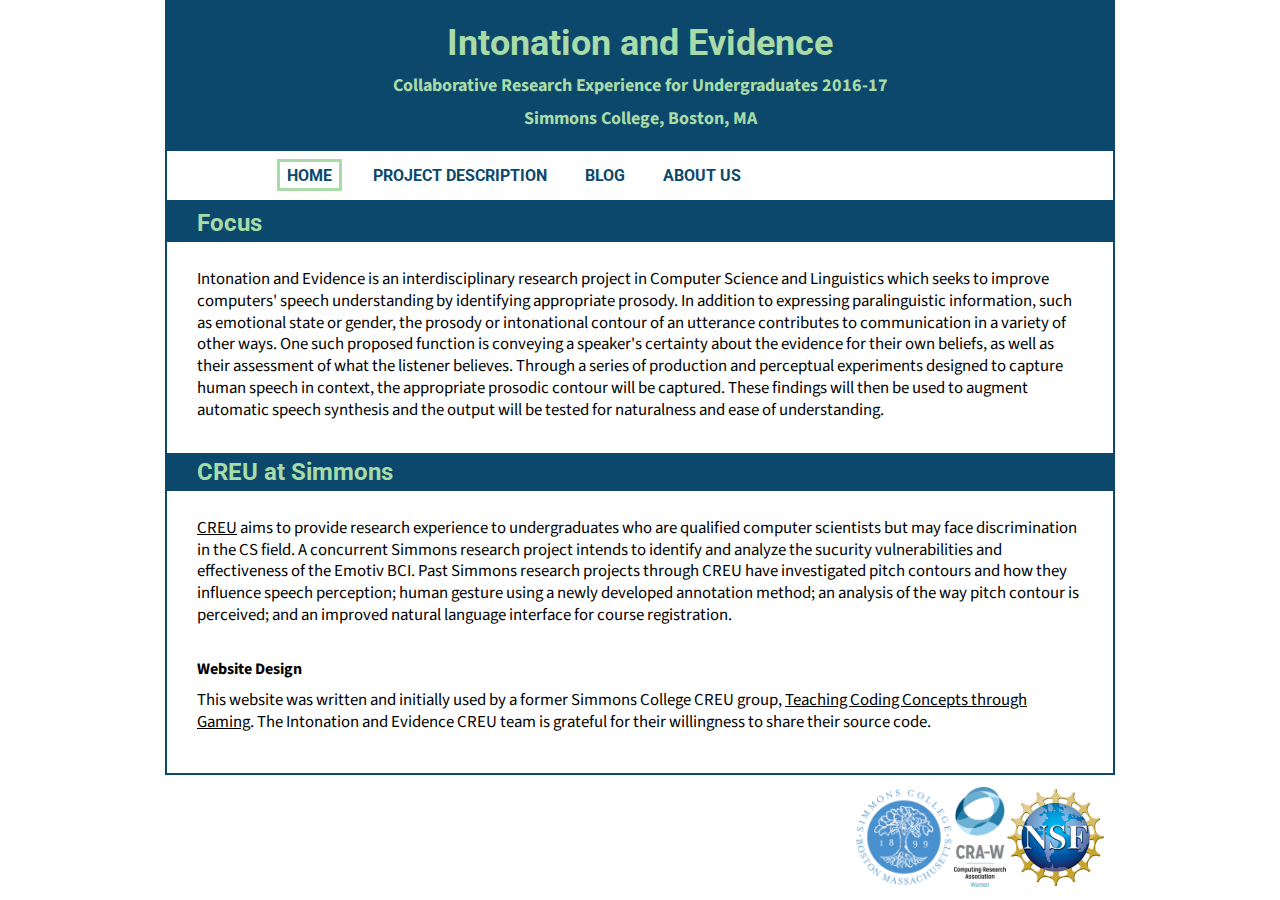
<file: index.html>
<!DOCTYPE html>
<html lang='en'>

<head>
	<title>Home | Intonation and Evidence CREU 2016</title>
	<link href="https://fonts.googleapis.com/css?family=Source+Sans+Pro|Roboto+Mono|Roboto:700" rel="stylesheet">
	<link rel="stylesheet" type="text/css" href="style.css">
</head>

<body>

	<div id="head">

		<h1>Intonation and Evidence</h1>
		<p>Collaborative Research Experience for Undergraduates 2016-17</p>
		<p>Simmons College, Boston, MA</p>
		<!--img src="fileName.png" alt="image"/-->
	</div>

	<div id="nav">
		<a class="current" href="index.html">HOME</a>
		<a href="project.html">PROJECT DESCRIPTION</a>
		<a href="blog.html">BLOG</a>
		<a href="about.html">ABOUT US</a>
	</div>

	<div id="main">
		<h3>Focus</h3><br>
		<p>Intonation and Evidence is an interdisciplinary research project in Computer Science and Linguistics which seeks to improve computers' speech understanding  by identifying appropriate prosody. In addition to expressing paralinguistic information, such as emotional state or gender, the prosody or intonational contour of an utterance contributes to communication in a variety of other ways. One such proposed function is conveying a speaker's certainty about the evidence for their own beliefs, as well as their assessment of what the listener believes. Through a series of production and perceptual experiments designed to capture human speech in context, the appropriate prosodic contour will be captured. These findings will then be used to augment automatic speech synthesis and the output will be tested for naturalness and ease of understanding.
		</p> <br>
		
		<h3>CREU at Simmons</h3><br/>
		<p>
			<a href="http://cra-w.org/creu">CREU</a> aims to provide research experience to undergraduates who are qualified computer scientists but may face discrimination in the CS field. A concurrent Simmons research project intends to identify and analyze the sucurity vulnerabilities and effectiveness of the Emotiv BCI. Past Simmons research projects through CREU have investigated pitch contours and how they influence speech perception; human gesture using a newly developed annotation method; an analysis of the way pitch contour is perceived; and an improved natural language interface for course registration.
		</p><br>
		
		<h4>Website Design</h4>
		<p>This website was written and initially used by a former Simmons College CREU group, <a href="http://anita.simmons.edu/~creu/CREU2015/index.html">Teaching Coding Concepts through Gaming</a>. The Intonation and Evidence CREU team is grateful for their willingness to share their source code.
		</p>
		
		<div id="nothing" style="clear:both;"></div>

	</div>

	<div class="center" id="logos">
		<img src="images/logos/nsflogo.jpg" alt="NSF logo"></img>  
		<img src="images/logos/creulogo.png" alt="CREU logo"></img>
		<img src="images/logos/simmons.png" alt="Simmons College logo"></img>
		<br/><br/><br/><br/><br/>
	</div>
	<div id="blackstripe">
	</div>
</body>
</html>
</file>
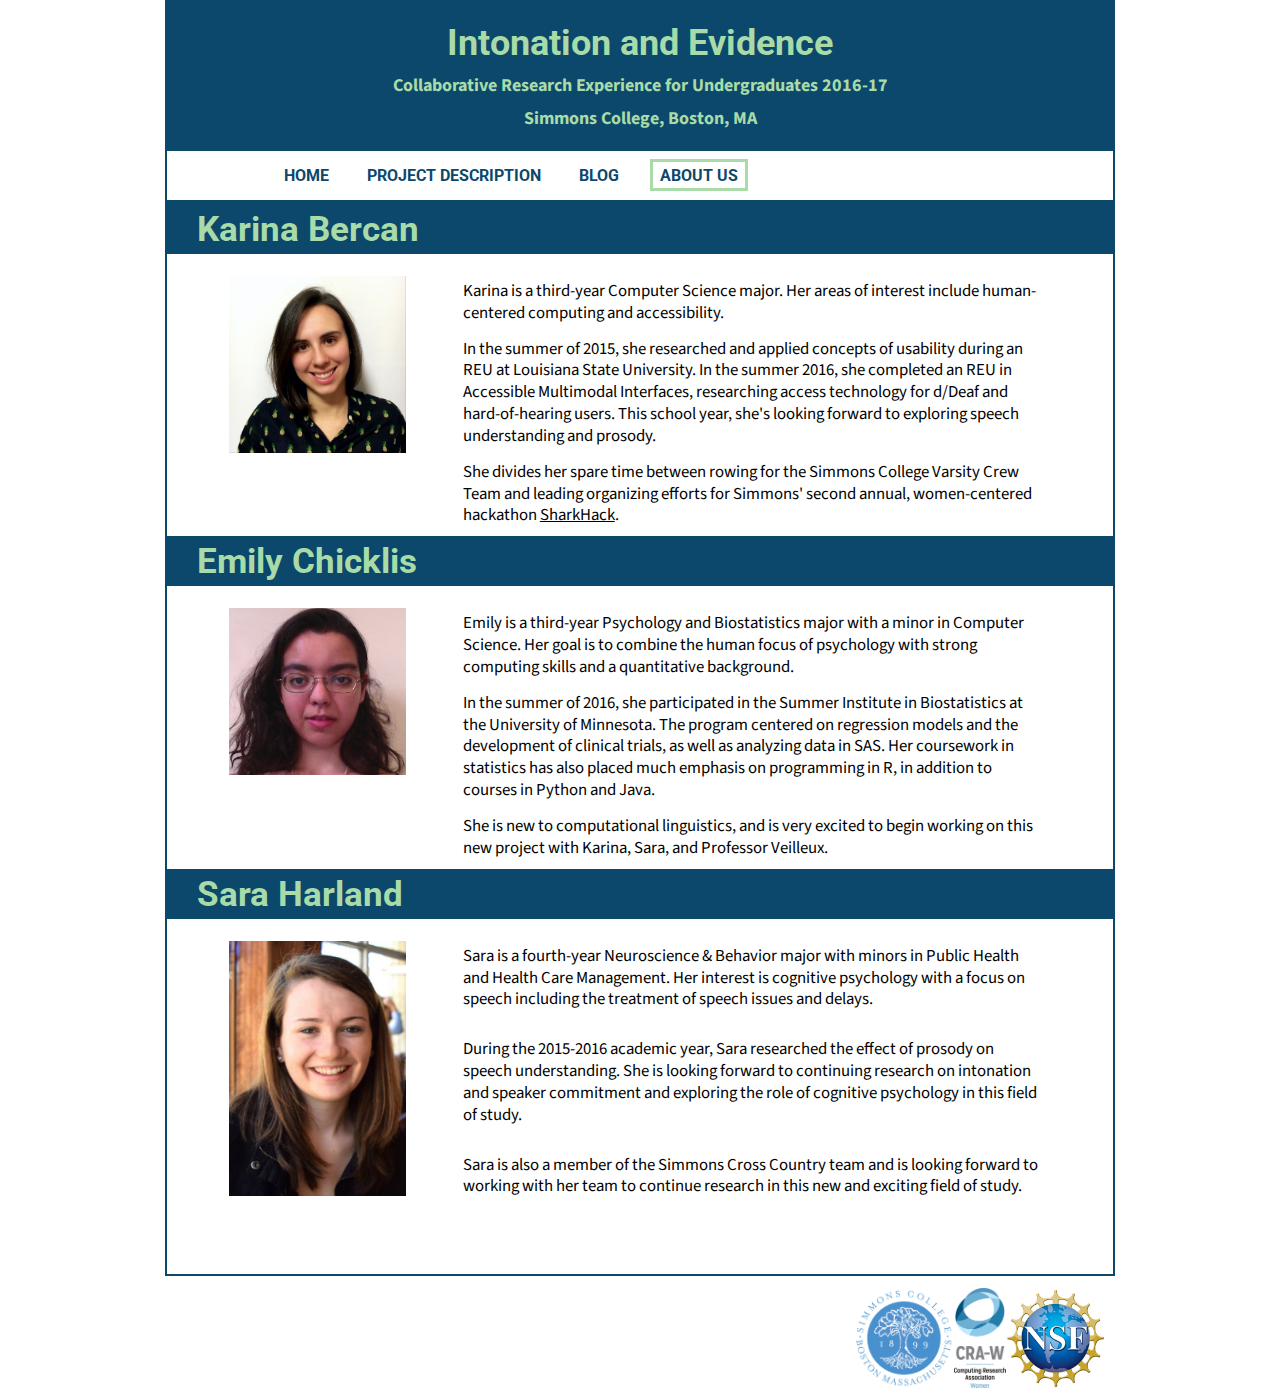
<file: about.html>
<!-- <!DOCTYPE html PUBLIC "-//W3C//DTD XHTML 1.0 Strict//EN" "http://www.w3.org/TR/xhtml1/DTD/xhtml1-strict.dtd">
<html xmlns="http://www.w3.org/1999/xhtml">
-->

<!DOCTYPE html>
<html lang='en'>

<head>
  <title>About Us | Intonation and Evidence CREU 2015</title>
  <link href="https://fonts.googleapis.com/css?family=Source+Sans+Pro|Roboto+Mono|Roboto:700" rel="stylesheet">
	<link rel="stylesheet" type="text/css" href="style.css">
	<meta http-equiv="content-type" content="text/html; charset=utf-8"/>
</head>

<body>
  <div id="head">
    <h1>Intonation and Evidence</h1>
    <p>Collaborative Research Experience for Undergraduates 2016-17</p>
    <p>Simmons College, Boston, MA</p>
    <!--img src="fileName.png" alt="image"/-->
  </div>

  <div id="nav">
      <a href="index.html">HOME</a>
      <a href="project.html">PROJECT DESCRIPTION</a>
      <a href="blog.html">BLOG</a>
      <a class="current" href="about.html">ABOUT US</a>

  </div>

  <div class="bio" id="main">
      <h1>Karina Bercan</h1>
      <br/>
      <img src="images/blog/Karina.jpg" alt="Karina's headshot">
      <p>
      Karina is a third-year Computer Science major. Her areas of interest include human-centered computing and accessibility.
      </p>
      <p>In the summer of 2015, she researched and applied concepts of usability during an REU at Louisiana State University. In the summer 2016, she completed an REU in Accessible Multimodal Interfaces, researching access technology for d/Deaf and hard-of-hearing users. This school year, she's looking forward to exploring speech understanding and prosody.
      </p>
      <p>She divides her spare time between rowing for the Simmons College Varsity Crew Team and leading organizing efforts for Simmons' second annual, women-centered hackathon <a href="http://scsharkhack.org">SharkHack</a>.
      </p><br/>

      <h1>Emily Chicklis</h1>
      <br/>
     <img src="images/blog/Emily.jpg" alt="Emily's headshot">
      <p>Emily is a third-year Psychology and Biostatistics major with a minor in Computer Science. Her goal is to combine the human focus of psychology with strong computing skills and a quantitative background.
      </p>
      <p>In the summer of 2016, she participated in the Summer Institute in Biostatistics at the University of Minnesota. The program centered on regression models and the development of clinical trials, as well as analyzing data in SAS. Her coursework in statistics has also placed much emphasis on programming in R, in addition to courses in Python and Java.
      </p>
      <p>She is new to computational linguistics, and is very excited to begin working on this new project with Karina, Sara, and Professor Veilleux.
      </p><br/>


      <h1>Sara Harland</h1>
      <br/>
      <img src="images/blog/Sara.jpg" alt="Sara's headshot">
      <p> Sara is a fourth-year Neuroscience & Behavior major with minors in Public Health and Health Care Management. Her interest is cognitive psychology with a focus on speech including the treatment of speech issues and delays.
      <p>
      <p>During the 2015-2016 academic year, Sara researched the effect of prosody on speech understanding. She is looking forward to continuing research on intonation and speaker commitment and exploring the role of cognitive psychology in this field of study.
      <p>
      <p>Sara is also a member of the Simmons Cross Country team and is looking forward to working with her team to continue research in this new and exciting field of study.
      <p><br/>
      <div id="nothing" style="clear:both;"></div>

    </div>



  <div class="center" id="logos">
      <img src="images/logos/nsflogo.jpg" alt="NSF logo"></img>
      <img src="images/logos/creulogo.png" alt="CREU logo"></img>
      <img src="images/logos/simmons.png" alt="Simmons College logo"></img>
      <br/><br/><br/><br/><br/>
  </div>
</body>
</html>
</file>
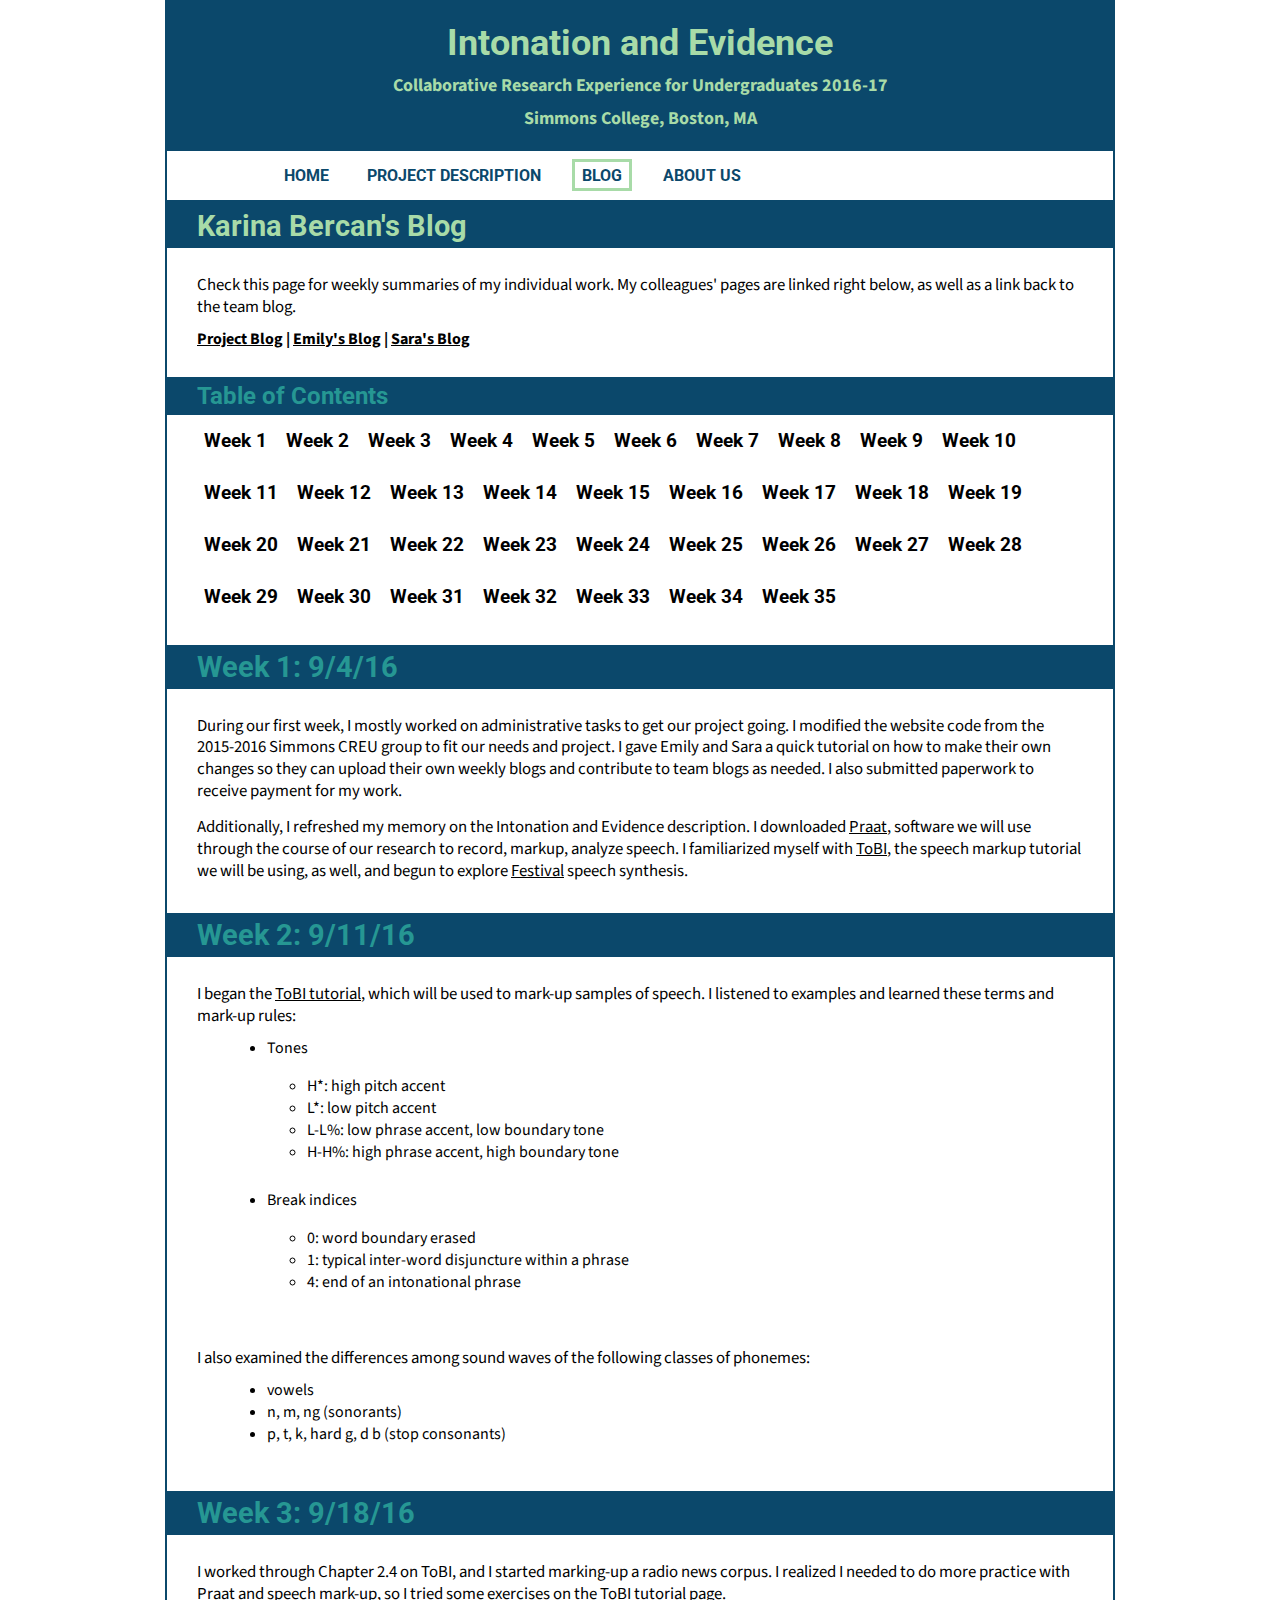
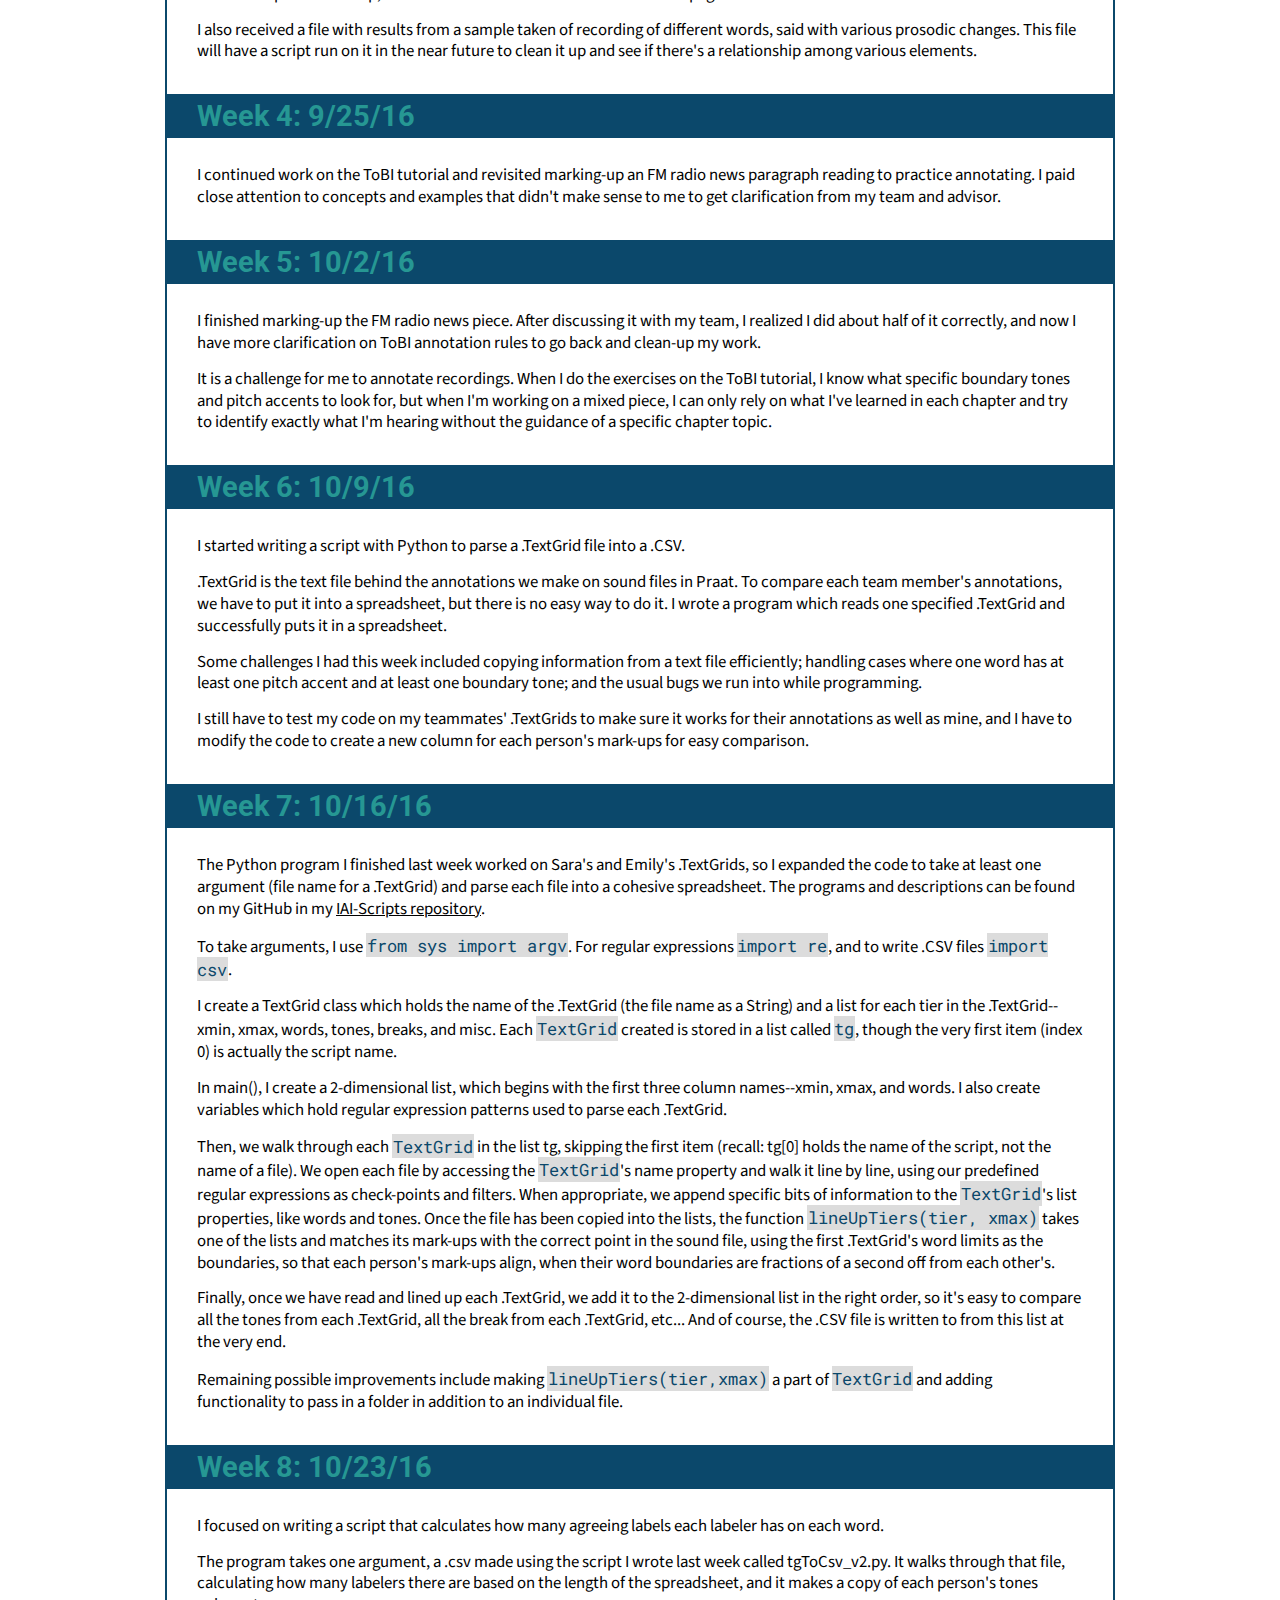
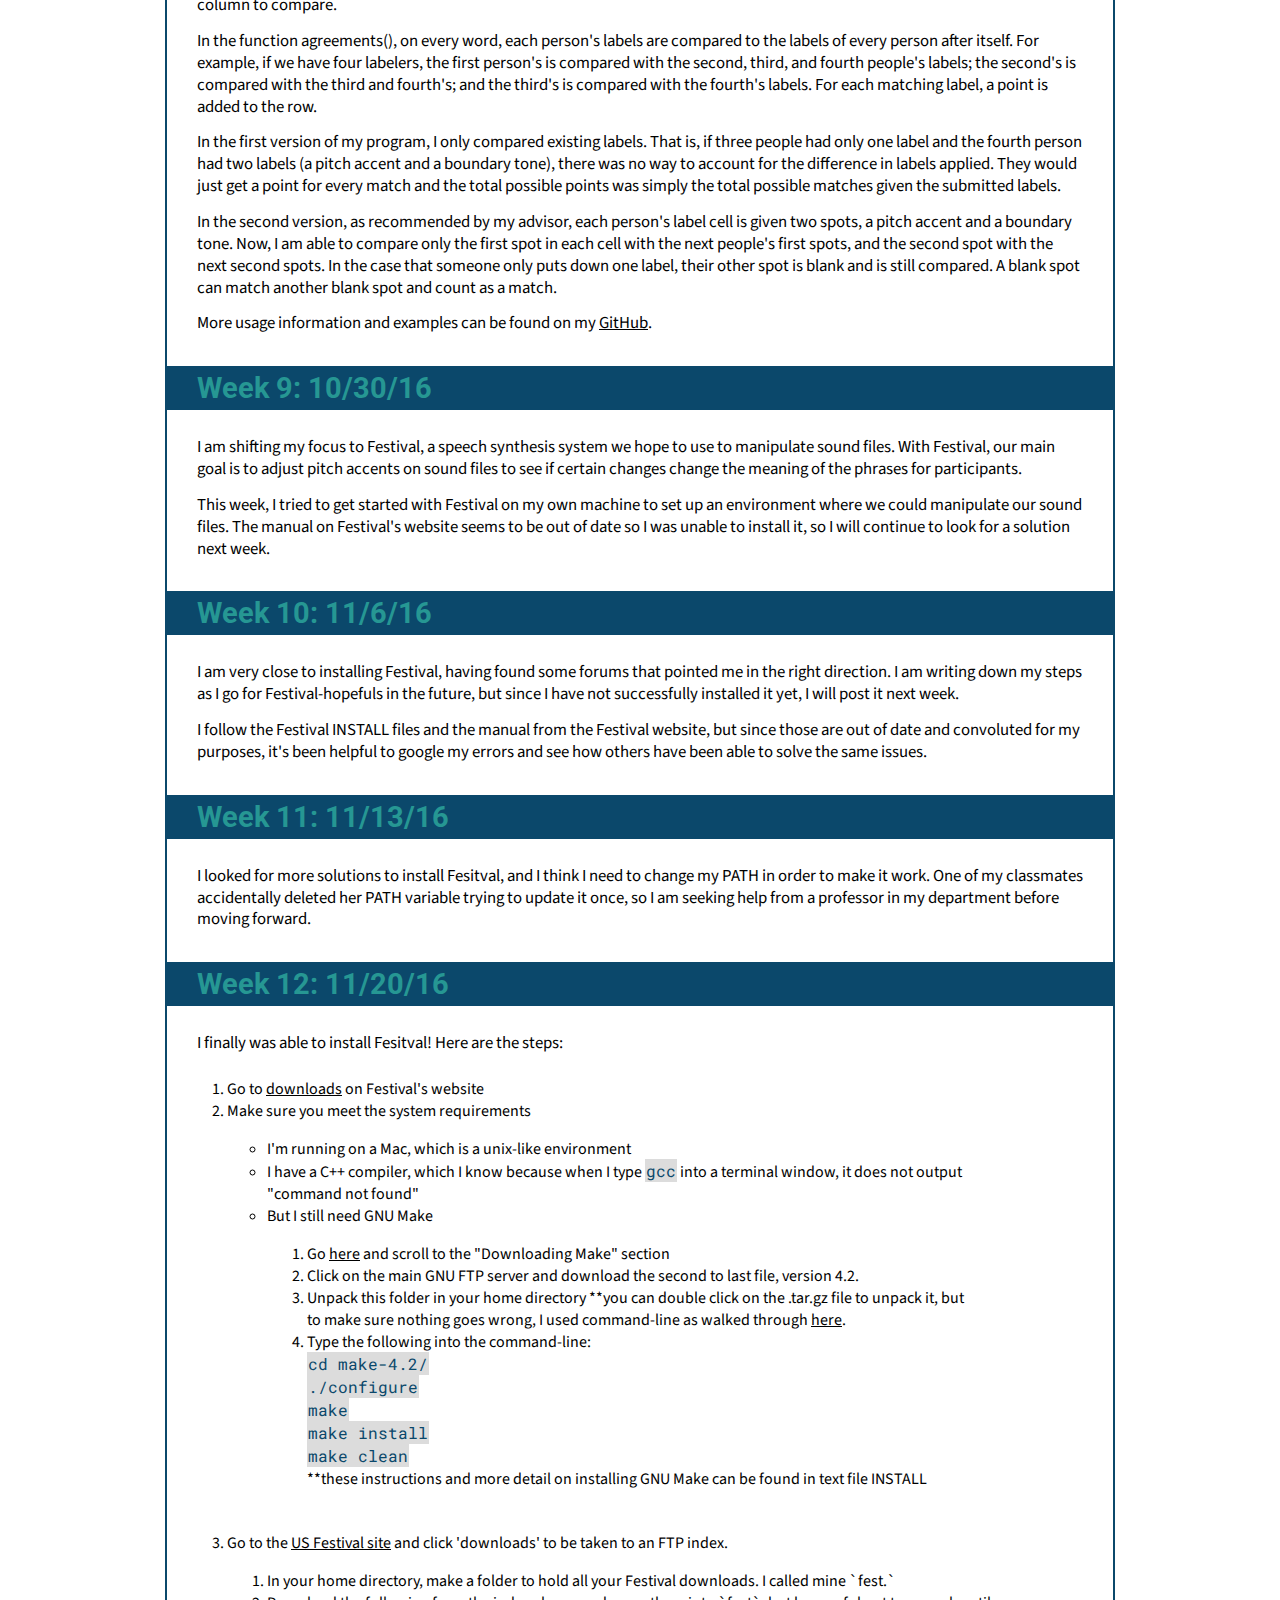
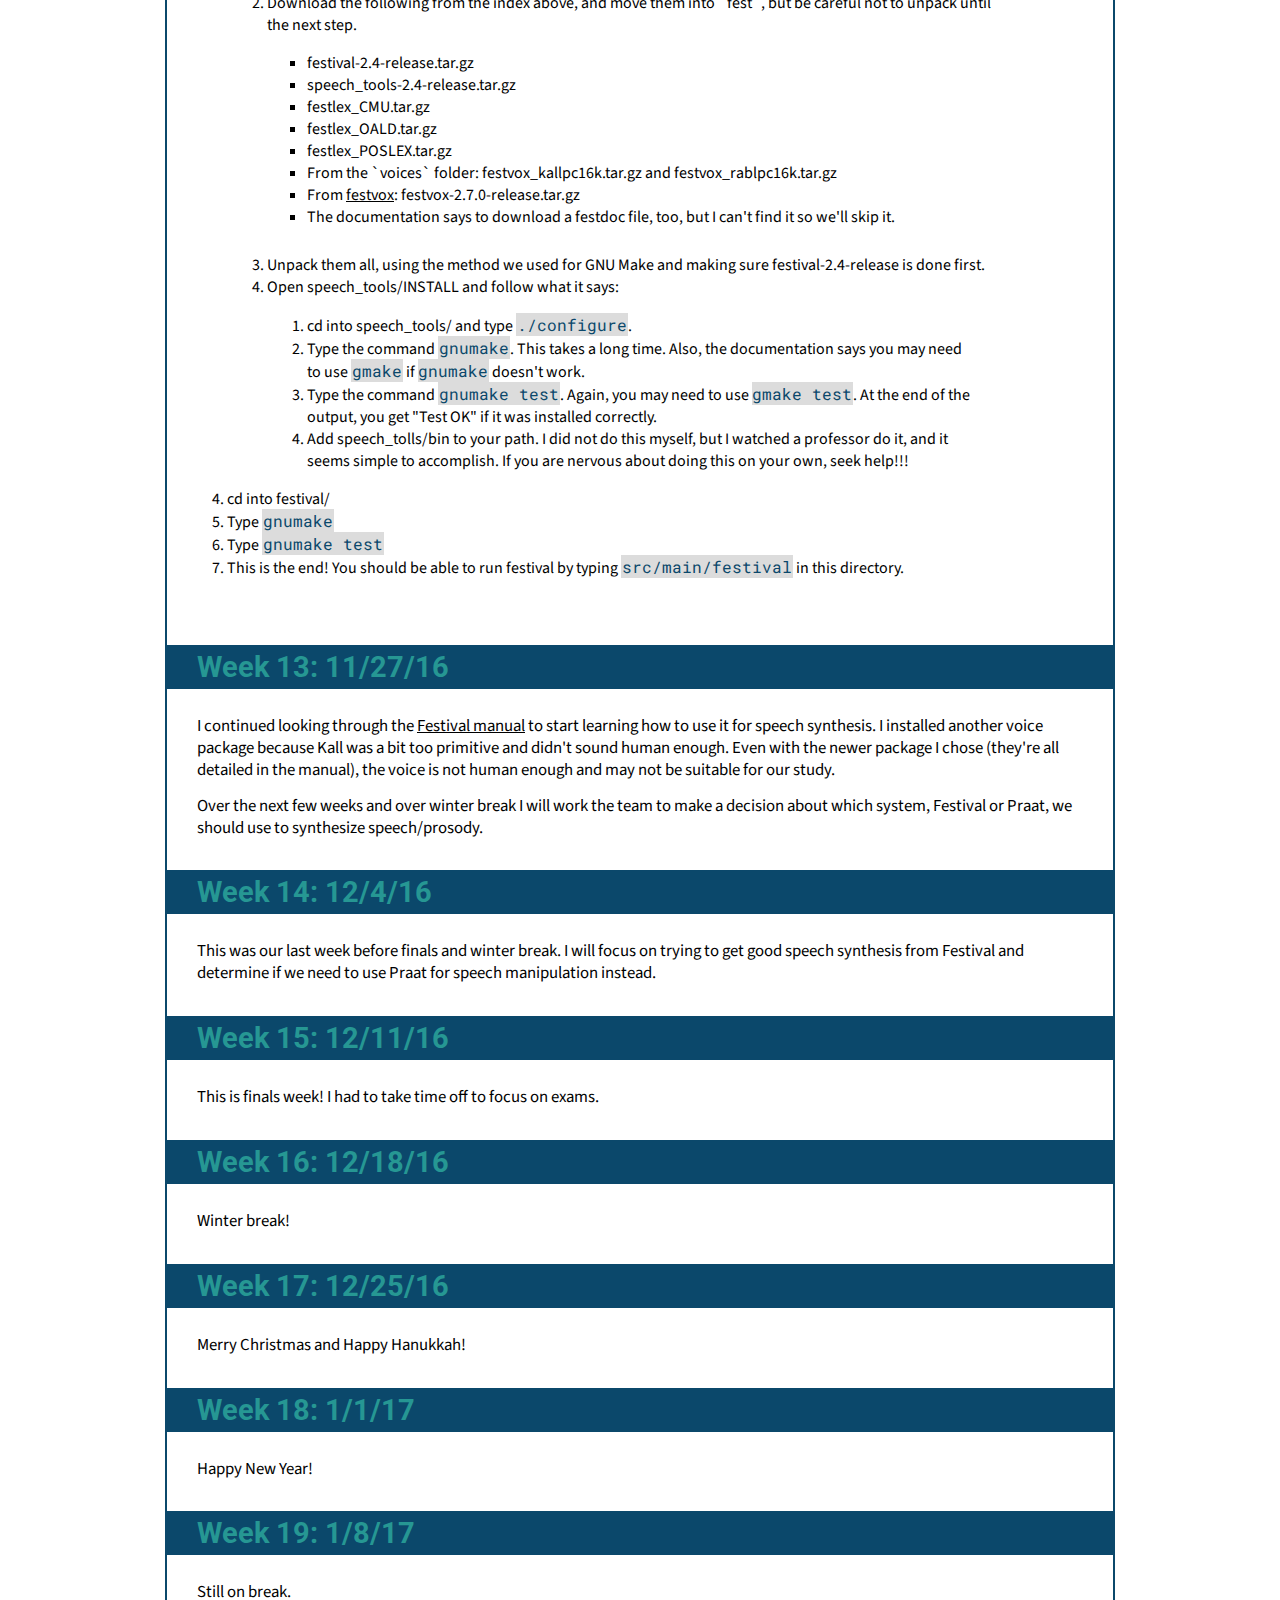
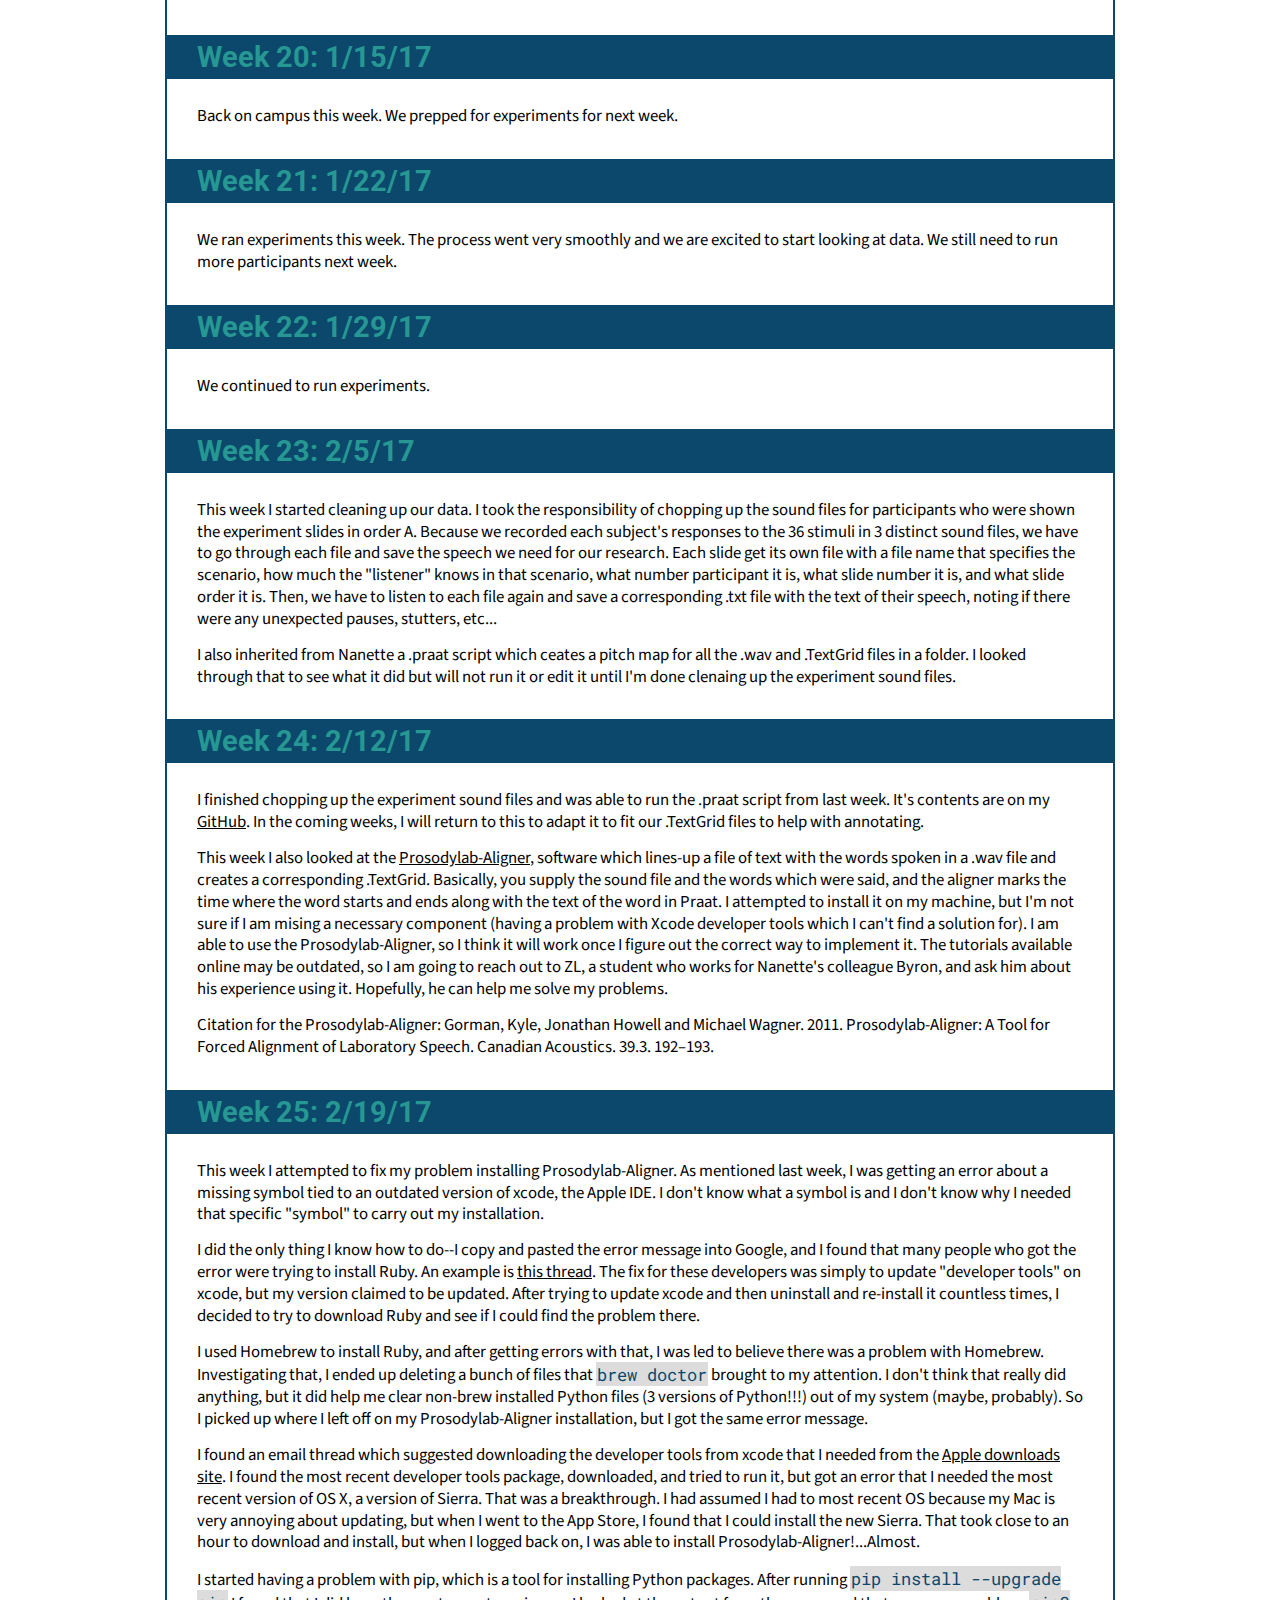
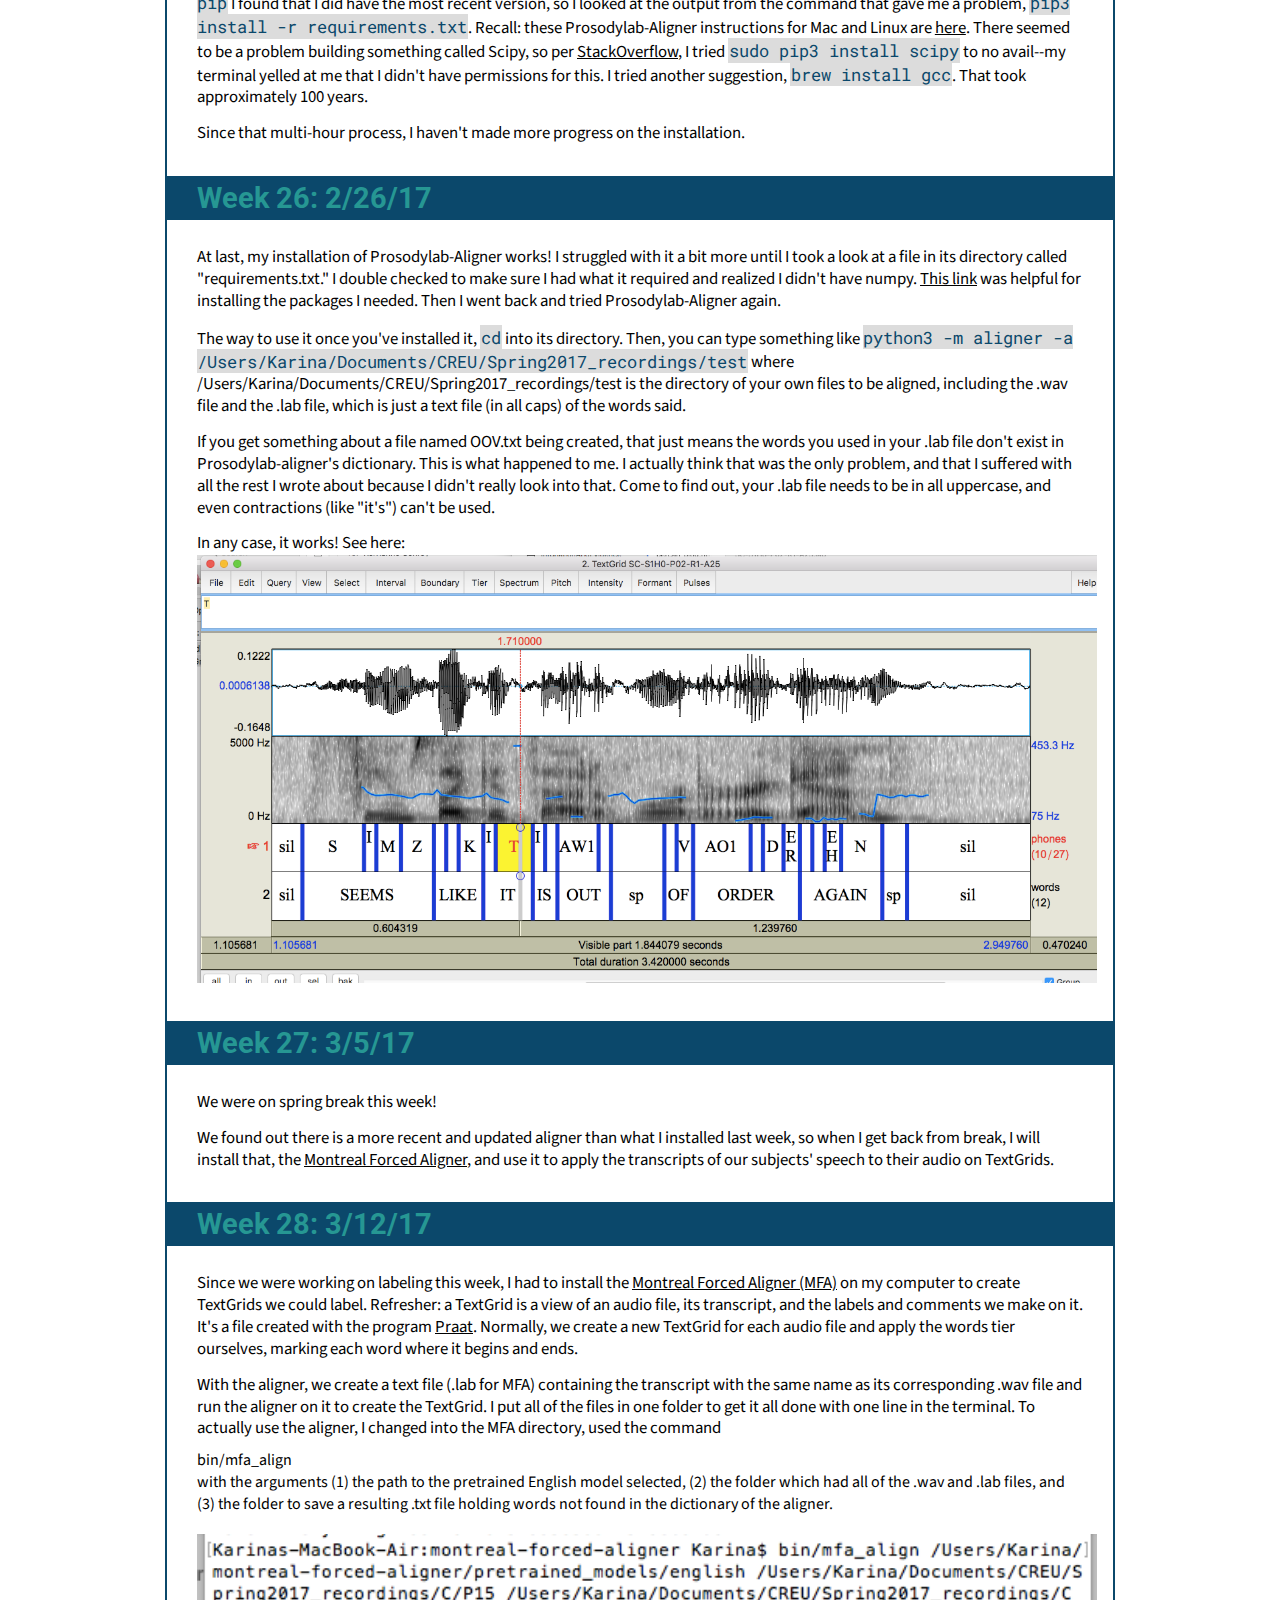
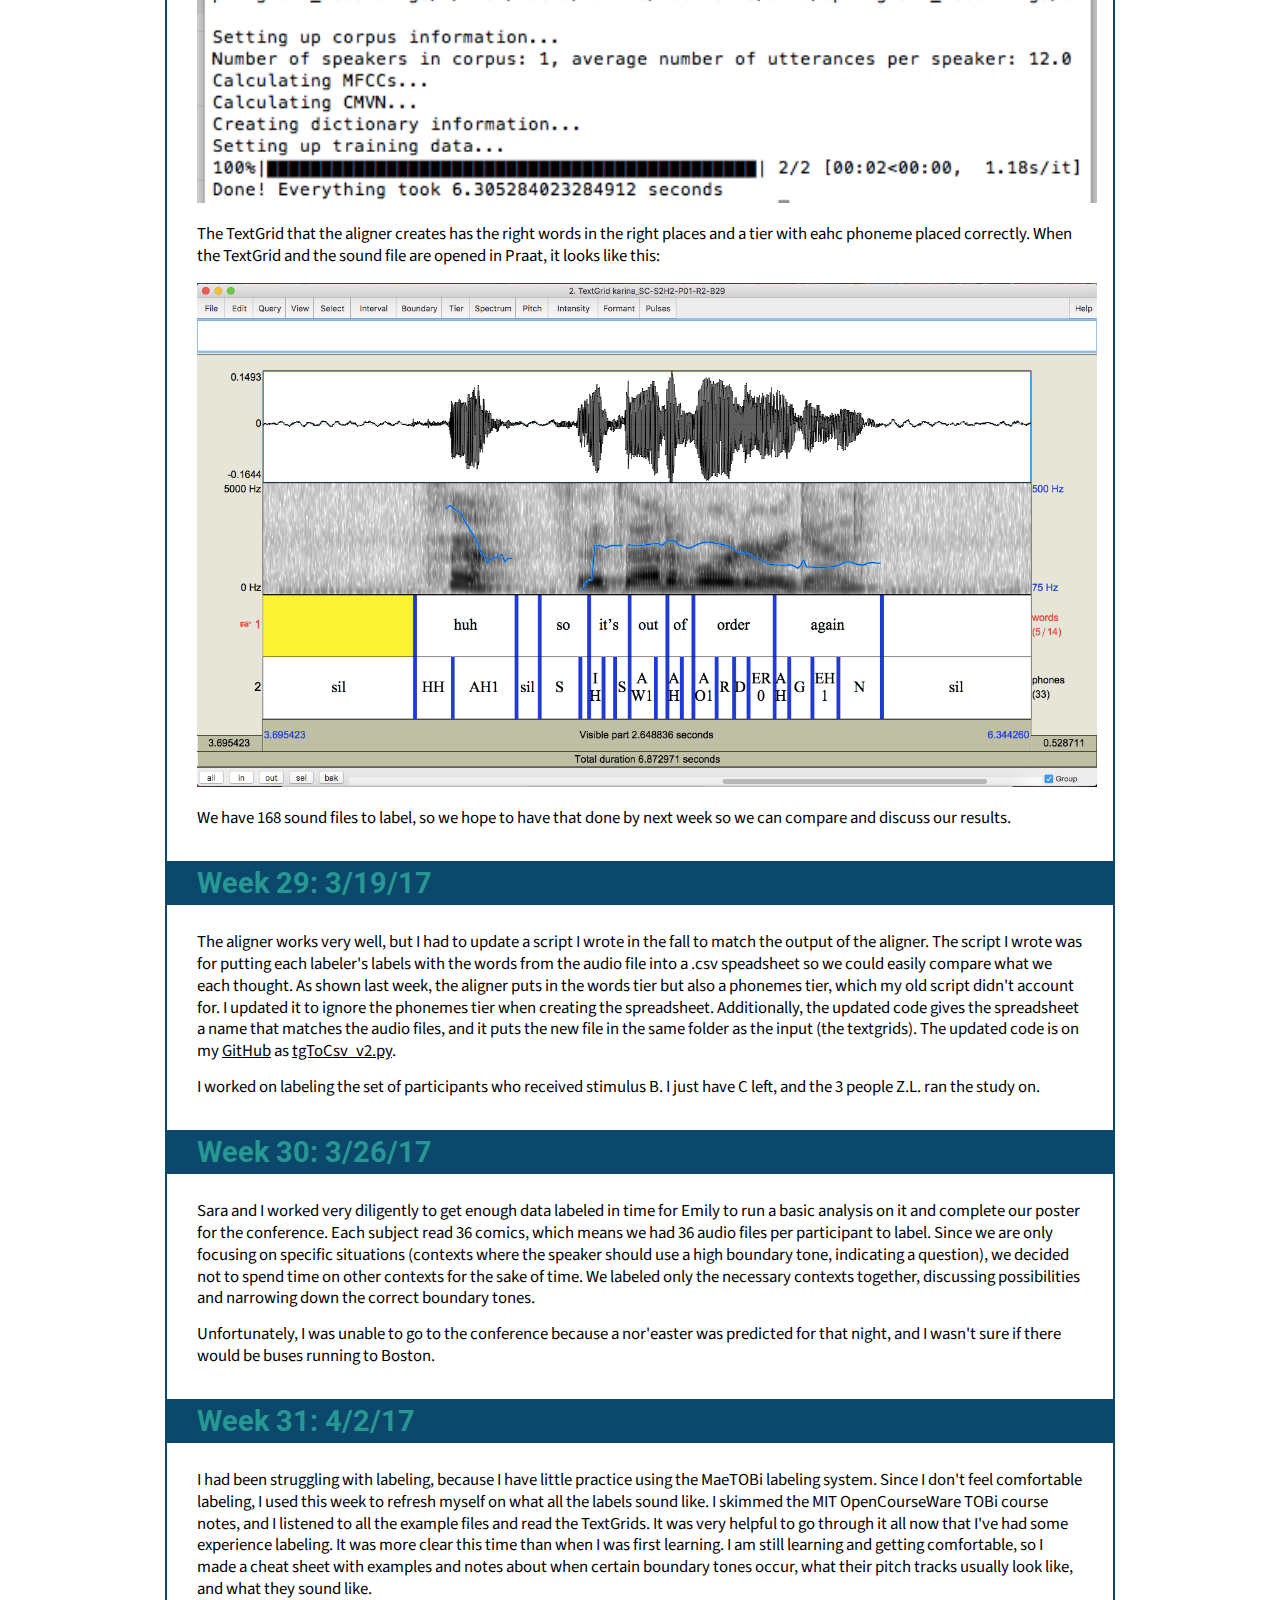
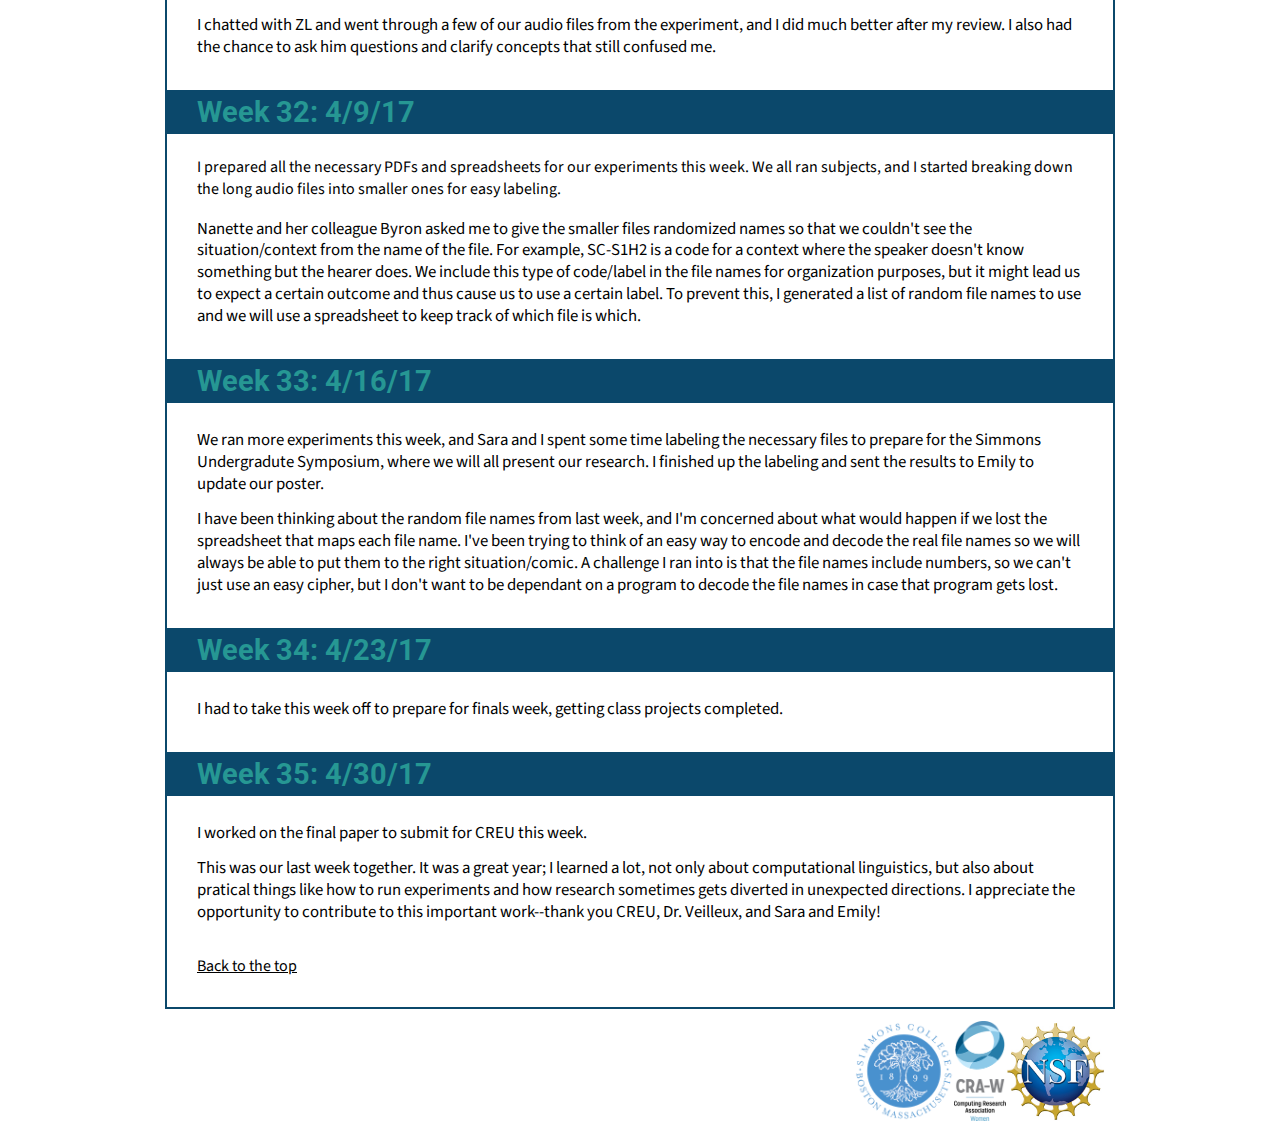
<file: bercan_blog.html>
<!DOCTYPE html>
<html lang='en'>

<head>
	<title>Blog | Intonation and Evidence CREU 2015-16</title>
	<link href="https://fonts.googleapis.com/css?family=Source+Sans+Pro|Roboto+Mono|Roboto:700" rel="stylesheet">
	<link rel="stylesheet" type="text/css" href="style.css">
	<meta http-equiv="content-type" content="text/html; charset=utf-8"/>
</head>

<body id="thetop">

	<div id="head">
		<h1>Intonation and Evidence</h1>
		<p>Collaborative Research Experience for Undergraduates 2016-17</p>
		<p>Simmons College, Boston, MA</p>
		<!--img src="fileName.png" alt="image"/-->
	</div>

	<div id="nav">
		<a href="index.html">HOME</a>
		<a href="project.html">PROJECT DESCRIPTION</a>
		<a class="current" href="blog.html">BLOG</a>
		<a href="about.html">ABOUT US</a>
	</div>

	<div id="main">
		<h2>Karina Bercan's Blog</h2>
		<br>
		<p>Check this page for weekly summaries of my individual work. My colleagues' pages are linked right below, as well as a link back to the team blog.</p>

		<h4><a href="blog.html">Project Blog</a> |
			<a href="chicklis_blog.html">Emily's Blog</a> |
			<a href="harland_blog.html">Sara's Blog</a></h4>

			<br>

			<h3><a class="unformlink" name="toc" id="toc">Table of Contents</a></h3>

			<div class="nav">
				<a href="#w1">Week 1</a>
				<a href="#w2">Week 2</a>
				<a href="#w3">Week 3</a>
				<a href="#w4">Week 4</a>
				<a href="#w5">Week 5</a>
				<a href="#w6">Week 6</a>
				<a href="#w7">Week 7</a>
				<a href="#w8">Week 8</a>
				<a href="#w9">Week 9</a>
				<a href="#w10">Week 10</a>
			</div>
			<div class="nav">
				<a href="#w11">Week 11</a>
				<a href="#w12">Week 12</a>
				<a href="#w13">Week 13</a>
				<a href="#w14">Week 14</a>
				<a href="#w15">Week 15</a>
				<a href="#w16">Week 16</a>
				<a href="#w17">Week 17</a>
				<a href="#w18">Week 18</a>
				<a href="#w19">Week 19</a>
			</div>
			<div class="nav">
				<a href="#w20">Week 20</a>
				<a href="#w21">Week 21</a>
				<a href="#w22">Week 22</a>
				<a href="#w23">Week 23</a>
				<a href="#w24">Week 24</a>
				<a href="#w25">Week 25</a>
				<a href="#w26">Week 26</a>
				<a href="#w26">Week 27</a>
				<a href="#w26">Week 28</a>
			</div>
			<div class="nav">
				<a href="#w29">Week 29</a>
				<a href="#w30">Week 30</a>
				<a href="#w31">Week 31</a>
				<a href="#w32">Week 32</a>
				<a href="#w33">Week 33</a>
				<a href="#w34">Week 34</a>
				<a href="#w35">Week 35</a>
			</div>

			<br>

			<h2><a class="unformlink" name="w1" id="w1">Week 1: 9/4/16</a></h2>
			<br>
			<p>During our first week, I mostly worked on administrative tasks to get our project going. I modified the website code from the 2015-2016 Simmons CREU group to fit our needs and project. I gave Emily and Sara a quick tutorial on how to make their own changes so they can upload their own weekly blogs and contribute to team blogs as needed. I also submitted paperwork to receive payment for my work.
			</p>

			<p>Additionally, I refreshed my memory on the Intonation and Evidence description. I downloaded <a href="http://www.fon.hum.uva.nl/praat/">Praat</a>, software we will use through the course of our research to record, markup, analyze speech. I familiarized myself with <a href="http://ocw.mit.edu/courses/electrical-engineering-and-computer-science/6-911-transcribing-prosodic-structure-of-spoken-utterances-with-tobi-january-iap-2006/">ToBI</a>, the speech markup tutorial we will be using, as well, and begun to explore <a href="http://www.cstr.ed.ac.uk/projects/festival/">Festival</a> speech synthesis.
			</p>

			<br>

			<h2><a class="unformlink" name="w2" id="w2">Week 2: 9/11/16</a></h2>
			<br>
			<p>I began the <a href="https://ocw.mit.edu/courses/electrical-engineering-and-computer-science/6-911-transcribing-prosodic-structure-of-spoken-utterances-with-tobi-january-iap-2006/">ToBI tutorial</a>, which will be used to mark-up samples of speech. I listened to examples and learned these terms and mark-up rules:
				<ul>
					<li>Tones
						<ul>
							<li>H*: high pitch accent</li>
							<li>L*: low pitch accent</li>
							<li>L-L%: low phrase accent, low boundary tone</li>
							<li>H-H%: high phrase accent, high boundary tone</li>
						</ul>
					</li>
					<li>Break indices
						<ul>
							<li>0: word boundary erased</li>
							<li>1: typical inter-word disjuncture within a phrase</li>
							<li>4: end of an intonational phrase</li>
						</ul>
					</li>
				</ul>
			</p>

			<p>I also examined the differences among sound waves of the following classes of phonemes:
				<ul>
					<li>vowels</li>
					<li>n, m, ng (sonorants)</li>
					<li>p, t, k, hard g, d b (stop consonants)</li>
				</ul>
			</p>

			<br>

			<h2><a class="unformlink" name="w3" id="w3">Week 3: 9/18/16</a></h2>
			<br>
			<p>I worked through Chapter 2.4 on ToBI, and I started marking-up a radio news corpus. I realized I needed to do more practice with Praat and speech mark-up, so I tried some exercises on the ToBI tutorial page.</p>

			<p>I also received a file with results from a sample taken of recording of different words, said with various prosodic changes. This file will have a script run on it in the near future to clean it up and see if there's a relationship among various elements.
			</p>

			<br>

			<h2><a class="unformlink" name="w4" id="w4">Week 4: 9/25/16</a></h2>
			<br>
			<p>I continued work on the ToBI tutorial and revisited marking-up an FM radio news paragraph reading to practice annotating. I paid close attention to concepts and examples that didn't make sense to me to get clarification from my team and advisor.
			</p>

			<br>

			<h2><a class="unformlink" name="w5" id="w5">Week 5: 10/2/16</a></h2>
			<br>
			<p>I finished marking-up the FM radio news piece. After discussing it with my team, I realized I did about half of it correctly, and now I have more clarification on ToBI annotation rules to go back and clean-up my work.
			</p>

			<p>It is a challenge for me to annotate recordings. When I do the exercises on the ToBI tutorial, I know what specific boundary tones and pitch accents to look for, but when I'm working on a mixed piece, I can only rely on what I've learned in each chapter and try to identify exactly what I'm hearing without the guidance of a specific chapter topic.
			</p>

			<br>

			<h2><a class="unformlink" name="w6" id="w6">Week 6: 10/9/16</a></h2>
			<br>
			<p>I started writing a script with Python to parse a .TextGrid file into a .CSV.</p>

			<p>.TextGrid is the text file behind the annotations we make on sound files in Praat. To compare each team member's annotations, we have to put it into a spreadsheet, but there is no easy way to do it. I wrote a program which reads one specified .TextGrid and successfully puts it in a spreadsheet.</p>

			<p>Some challenges I had this week included copying information from a text file efficiently; handling cases where one word has at least one pitch accent and at least one boundary tone; and the usual bugs we run into while programming.</p>

			<p>I still have to test my code on my teammates' .TextGrids to make sure it works for their annotations as well as mine, and I have to modify the code to create a new column for each person's mark-ups for easy comparison.</p>
			<br>

			<h2><a class="unformlink" name="w7" id="w7">Week 7: 10/16/16</a></h2>
			<br>
			<p>The Python program I finished last week worked on Sara's and Emily's .TextGrids, so I expanded the code to take at least one argument (file name for a .TextGrid) and parse each file into a cohesive spreadsheet. The programs and descriptions can be found on my GitHub in my <a href="https://github.com/kgbercan/IAI-Scripts">IAI-Scripts repository</a>.</p>

			<p>To take arguments, I use <span class="code">from sys import argv</span>. For regular expressions <span class="code">import re</span>, and to write .CSV files <span class="code">import csv</span>.</p>

			<p>I create a TextGrid class which holds the name of the .TextGrid (the file name as a String) and a list for each tier in the .TextGrid--xmin, xmax, words, tones, breaks, and misc. Each <span class="code">TextGrid</span> created is stored in a list called <span class="code">tg</span>, though the very first item (index 0) is actually the script name.</p>

			<p>In main(), I create a 2-dimensional list, which begins with the first three column names--xmin, xmax, and words. I also create variables which hold regular expression patterns used to parse each .TextGrid.</p>

			<p>Then, we walk through each <span class="code">TextGrid</span> in the list tg, skipping the first item (recall: tg[0] holds the name of the script, not the name of a file). We open each file by accessing the <span class="code">TextGrid</span>'s name property and walk it line by line, using our predefined regular expressions as check-points and filters. When appropriate, we append specific bits of information to the <span class="code">TextGrid</span>'s list properties, like words and tones. Once the file has been copied into the lists, the function <span class="code">lineUpTiers(tier, xmax)</span> takes one of the lists and matches its mark-ups with the correct point in the sound file, using the first .TextGrid's word limits as the boundaries, so that each person's mark-ups align, when their word boundaries are fractions of a second off from each other's.</p>

			<p>Finally, once we have read and lined up each .TextGrid, we add it to the 2-dimensional list in the right order, so it's easy to compare all the tones from each .TextGrid, all the break from each .TextGrid, etc... And of course, the .CSV file is written to from this list at the very end.</p>

			<p>Remaining possible improvements include making <span class="code">lineUpTiers(tier,xmax)</span> a part of <span class="code">TextGrid</span> and adding functionality to pass in a folder in addition to an individual file.</p>

			<br>

			<h2><a class="unformlink" name="w8" id="w">Week 8: 10/23/16</a></h2>
			<br>
			<p>I focused on writing a script that calculates how many agreeing labels each labeler has on each word.</p>

			<p>The program takes one argument, a .csv made using the script I wrote last week called tgToCsv_v2.py. It walks through that file, calculating how many labelers there are based on the length of the spreadsheet, and it makes a copy of each person's tones column to compare.</p>

			<p>In the function agreements(), on every word, each person's labels are compared to the labels of every person after itself. For example, if we have four labelers, the first person's is compared with the second, third, and fourth people's labels; the second's is compared with the third and fourth's; and the third's is compared with the fourth's labels. For each matching label, a point is added to the row.</p>

			<p>In the first version of my program, I only compared existing labels. That is, if three people had only one label and the fourth person had two labels (a pitch accent and a boundary tone), there was no way to account for the difference in labels applied. They would just get a point for every match and the total possible points was simply the total possible matches given the submitted labels.</p>

			<p>In the second version, as recommended by my advisor, each person's label cell is given two spots, a pitch accent and a boundary tone. Now, I am able to compare only the first spot in each cell with the next people's first spots, and the second spot with the next second spots. In the case that someone only puts down one label, their other spot is blank and is still compared. A blank spot can match another blank spot and count as a match.</p>

			<p>More usage information and examples can be found on my <a href="https://github.com/kgbercan/IAI-Scripts">GitHub</a>.</p>

			<br>

			<h2><a class="unformlink" name="w9" id="w9">Week 9: 10/30/16</a></h2>
			<br>
			<p>I am shifting my focus to Festival, a speech synthesis system we hope to use to manipulate sound files. With Festival, our main goal is to adjust pitch accents on sound files to see if certain changes change the meaning of the phrases for participants.</p>

			<p>This week, I tried to get started with Festival on my own machine to set up an environment where we could manipulate our sound files. The manual on Festival's website seems to be out of date so I was unable to install it, so I will continue to look for a solution next week.</p>

			<br>

			<h2><a class="unformlink" name="w10" id="w10">Week 10: 11/6/16</a></h2>
			<br>
			<p>I am very close to installing Festival, having found some forums that pointed me in the right direction. I am writing down my steps as I go for Festival-hopefuls in the future, but since I have not successfully installed it yet, I will post it next week.</p>

			<p>I follow the Festival INSTALL files and the manual from the Festival website, but since those are out of date and convoluted for my purposes, it's been helpful to google my errors and see how others have been able to solve the same issues.</p>

			<br>

			<h2><a class="unformlink" name="w11" id="w11">Week 11: 11/13/16</a></h2>
			<br>
			<p>I looked for more solutions to install Fesitval, and I think I need to change my PATH in order to make it work. One of my classmates accidentally deleted her PATH variable trying to update it once, so I am seeking help from a professor in my department before moving forward.</p>
			<br>

			<h2><a class="unformlink" name="w12" id="w12">Week 12: 11/20/16</a></h2>
			<br>
			<p>I finally was able to install Fesitval! Here are the steps:</p>
			<p>
				<ol>
					<li>Go to <a href="http://www.cstr.ed.ac.uk/projects/festival/download.html">downloads</a> on Festival's website</li>
					<li>Make sure you meet the system requirements
						<ul>
							<li>I'm running on a Mac, which is a unix-like environment</li>
							<li>I have a C++ compiler, which I know because when I type <span class="code">gcc</span> into a terminal window, it does not output "command not found"</li>
							<li>But I still need GNU Make
								<ol>
									<li>Go <a href="https://www.gnu.org/software/make/">here</a> and scroll to the "Downloading Make" section</li>
									<li>Click on the main GNU FTP server and download the second to last file, version 4.2.</li>
									<li>Unpack this folder in your home directory **you can double click on the .tar.gz file to unpack it, but to make sure nothing goes wrong, I used command-line as walked through <a href="http://info.eps.surrey.ac.uk/FAQ/unpack.html">here</a>.</li>
									<li>Type the following into the command-line:
										<br>
										<span class="code">cd make-4.2/</span>
										<br>
										<span class="code">./configure</span>
										<br>
										<span class="code">make</span>
										<br>
										<span class="code">make install</span>
										<br><span class="code">make clean</span>
										<br>
										**these instructions and more detail on installing GNU Make can be found in text file INSTALL
									</li>
								</ol>
							</li>
						</ul>
					</li>
					<li>Go to the <a href="http://festvox.org/festival/">US Festival site</a> and click 'downloads' to be taken to an FTP index.
						<ol>
							<li>In your home directory, make a folder to hold all your Festival downloads. I called mine `fest.`</li>
							<li>Download the following from the index above, and move them into `fest`, but be careful not to unpack until the next step.
								<ul>
									<li>festival-2.4-release.tar.gz</li>
									<li>speech_tools-2.4-release.tar.gz</li>
									<li>festlex_CMU.tar.gz</li>
									<li>festlex_OALD.tar.gz</li>
									<li>festlex_POSLEX.tar.gz</li>
									<li>From the `voices` folder: festvox_kallpc16k.tar.gz and festvox_rablpc16k.tar.gz</li>
									<li>From <a href="http://festvox.org/download.html">festvox</a>: festvox-2.7.0-release.tar.gz</li>
									<li>The documentation says to download a festdoc file, too, but I can't find it so we'll skip it.</li>
								</ul>
							</li>
							<li>Unpack them all, using the method we used for GNU Make and <span class="important">making sure festival-2.4-release is done first</span>.</li>
							<li>Open speech_tools/INSTALL and follow what it says:
								<ol>
									<li>cd into speech_tools/ and type <span class="code">./configure</span>.</li>
									<li>Type the command <span class="code">gnumake</span>. This takes a long time. Also, the documentation says you may need to use <span class="code">gmake</span> if <span class="code">gnumake</span> doesn't work.</li>
									<li>Type the command <span class="code">gnumake test</span>. Again, you may need to use <span class="code">gmake test</span>. At the end of the output, you get "Test OK" if it was installed correctly.</li>
									<li>Add speech_tolls/bin to your path. I did not do this myself, but I watched a professor do it, and it seems simple to accomplish. If you are nervous about doing this on your own, seek help!!!</li>
								</ol>
							</li>
						</ol>
					</li>
					<li>cd into festival/</li>
					<li>Type <span class="code">gnumake</span></li>
					<li>Type <span class="code">gnumake test</span></li>
					<li>This is the end! You should be able to run festival by typing <span class="code">src/main/festival</span> in this directory.</li>
				</ol>
			</p>

			<br>

			<h2><a class="unformlink" name="w13" id="w13">Week 13: 11/27/16</a></h2>
			<br>
			<p>I continued looking through the <a href="http://festvox.org/docs/manual-2.4.0/festival_7.html#Simple-command-driven-session">Festival manual</a> to start learning how to use it for speech synthesis. I installed another voice package because Kall was a bit too primitive and didn't sound human enough. Even with the newer package I chose (they're all detailed in the manual), the voice is not human enough and may not be suitable for our study.</p>

			<p>Over the next few weeks and over winter break I will work the team to make a decision about which system, Festival or Praat, we should use to synthesize speech/prosody.</p>

			<br>

			<h2><a class="unformlink" name="w14" id="w14">Week 14: 12/4/16</a></h2>
			<br>
			<p>This was our last week before finals and winter break. I will focus on trying to get good speech synthesis from Festival and determine if we need to use Praat for speech manipulation instead.</p>
			<br>

			<h2><a class="unformlink" name="w15" id="w15">Week 15: 12/11/16</a></h2>
			<br>
			<p>This is finals week! I had to take time off to focus on exams.</p>
			<br>

			<h2><a class="unformlink" name="w16" id="w16">Week 16: 12/18/16</a></h2>
			<br>
			<p>Winter break!</p>
			<br>

			<h2><a class="unformlink" name="w17" id="w17">Week 17: 12/25/16</a></h2>
			<br>
			<p>Merry Christmas and Happy Hanukkah!</p>
			<br>

			<h2><a class="unformlink" name="w18" id="w18">Week 18: 1/1/17</a></h2>
			<br>
			<p>Happy New Year!</p>
			<br>


			<h2><a class="unformlink" name="w19" id="w19">Week 19: 1/8/17</a></h2>
			<br>
			<p>Still on break.</p>
			<br>

			<h2><a class="unformlink" name="w20" id="w20">Week 20: 1/15/17</a></h2>
			<br>
			<p>Back on campus this week. We prepped for experiments for next week.</p>
			<br>

			<h2><a class="unformlink" name="w21" id="w21">Week 21: 1/22/17</a></h2>
			<br>
			<p>We ran experiments this week. The process went very smoothly and we are excited to start looking at data. We still need to run more participants next week.</p>
			<br>

			<h2><a class="unformlink" name="w22" id="w22">Week 22: 1/29/17</a></h2>
			<br>
			<p>We continued to run experiments.</p>
			<br>

			<h2><a class="unformlink" name="w23" id="w23">Week 23: 2/5/17</a></h2>
			<br>
			<p>This week I started cleaning up our data. I took the responsibility of chopping up the sound files for participants who were shown the experiment slides in order A. Because we recorded each subject's responses to the 36 stimuli in 3 distinct sound files, we have to go through each file and save the speech we need for our research. Each slide get its own file with a file name that specifies the scenario, how much the "listener" knows in that scenario, what number participant it is, what slide number it is, and what slide order it is. Then, we have to listen to each file again and save a corresponding .txt file with the text of their speech, noting if there were any unexpected pauses, stutters, etc...</p>

			<p>I also inherited from Nanette a .praat script which ceates a pitch map for all the .wav and .TextGrid files in a folder. I looked through that to see what it did but will not run it or edit it until I'm done clenaing up the experiment sound files.</p>
			<br>

			<h2><a class="unformlink" name="w24" id="w24">Week 24: 2/12/17</a></h2>
			<br>
			<p>I finished chopping up the experiment sound files and was able to run the .praat script from last week. It's contents are on my <a href="https://github.com/kgbercan/IAI-Scripts/blob/master/tcogSemiTones.praat">GitHub</a>. In the coming weeks, I will return to this to adapt it to fit our .TextGrid files to help with annotating.</p>

			<p>This week I also looked at the <a href="https://github.com/prosodylab/Prosodylab-Aligner">Prosodylab-Aligner</a>, software which lines-up a file of text with the words spoken in a .wav file and creates a corresponding .TextGrid. Basically, you supply the sound file and the words which were said, and the aligner marks the time where the word starts and ends along with the text of the word in Praat. I attempted to install it on my machine, but I'm not sure if I am mising a necessary component (having a problem with Xcode developer tools which I can't find a solution for). I am able to use the Prosodylab-Aligner, so I think it will work once I figure out the correct way to implement it. The tutorials available online may be outdated, so I am going to reach out to ZL, a student who works for Nanette's colleague Byron, and ask him about his experience using it. Hopefully, he can help me solve my problems.</p>

			<p>Citation for the Prosodylab-Aligner: Gorman, Kyle, Jonathan Howell and Michael Wagner. 2011. Prosodylab-Aligner: A Tool for Forced Alignment of Laboratory Speech. Canadian Acoustics. 39.3. 192–193.</p>

			<br>

			<h2><a class="unformlink" name="w25" id="w25">Week 25: 2/19/17</a></h2>
			<br>
			<p>This week I attempted to fix my problem installing Prosodylab-Aligner. As mentioned last week, I was getting an error about a missing symbol tied to an outdated version of xcode, the Apple IDE. I don't know what a symbol is and I don't know why I needed that specific "symbol" to carry out my installation.</p>

			<p>I did the only thing I know how to do--I copy and pasted the error message into Google, and I found that many people who got the error were trying to install Ruby. An example is <a href="https://github.com/rvm/rvm/issues/3744">this thread</a>. The fix for these developers was simply to update "developer tools" on xcode, but my version claimed to be updated. After trying to update xcode and then uninstall and re-install it countless times, I decided to try to download Ruby and see if I could find the problem there.</p>

			<p>I used Homebrew to install Ruby, and after getting errors with that, I was led to believe there was a problem with Homebrew. Investigating that, I ended up deleting a bunch of files that <span class="code">brew doctor</span> brought to my attention. I don't think that really did anything, but it did help me clear non-brew installed Python files (3 versions of Python!!!) out of my system (maybe, probably). So I picked up where I left off on my Prosodylab-Aligner installation, but I got the same error message.</p>

			<p>I found an email thread which suggested downloading the developer tools from xcode that I needed from the <a href="https://idmsa.apple.com/IDMSWebAuth/login?appIdKey=891bd3417a7776362562d2197f89480a8547b108fd934911bcbea0110d07f757&path=%2Fdownload%2Fmore%2F&rv=1">Apple downloads site</a>. I found the most recent developer tools package, downloaded, and tried to run it, but got an error that I needed the most recent version of OS X, a version of Sierra. That was a breakthrough. I had assumed I had to most recent OS because my Mac is very annoying about updating, but when I went to the App Store, I found that I could install the new Sierra. That took close to an hour to download and install, but when I logged back on, I was able to install Prosodylab-Aligner!...Almost.</p>

			<p>I started having a problem with pip, which is a tool for installing Python packages. After running <span class="code">pip install --upgrade pip</span> I found that I did have the most recent version, so I looked at the output from the command that gave me a problem, <span class="code">pip3 install -r requirements.txt</span>. Recall: these Prosodylab-Aligner instructions for Mac and Linux are <a href="https://github.com/prosodylab/Prosodylab-Aligner">here</a>. There seemed to be a problem building something called Scipy, so per <a href="http://stackoverflow.com/questions/26575587/cant-install-scipy-through-pip">StackOverflow</a>, I tried <span class="code">sudo pip3 install scipy</span> to no avail--my terminal yelled at me that I didn't have permissions for this. I tried another suggestion, <span class="code">brew install gcc</span>. That took approximately 100 years.</p>

			<p>Since that multi-hour process, I haven't made more progress on the installation.</p>

			<br>

			<h2><a class="unformlink" name="w26" id="w26">Week 26: 2/26/17</a></h2>
			<br>
			<p>At last, my installation of Prosodylab-Aligner works! I struggled with it a bit more until I took a look at a file in its directory called "requirements.txt." I double checked to make sure I had what it required and realized I didn't have numpy. <a href="https://penandpants.com/2012/02/24/install-python/">This link</a> was helpful for installing the packages I needed. Then I went back and tried Prosodylab-Aligner again.</p>

			<p>The way to use it once you've installed it, <span class="code">cd</span> into its directory. Then, you can type something like <span class="code">python3 -m aligner -a /Users/Karina/Documents/CREU/Spring2017_recordings/test</span> where /Users/Karina/Documents/CREU/Spring2017_recordings/test is the directory of your own files to be aligned, including the .wav file and the .lab file, which is just a text file (in all caps) of the words said.</p>

			<p>If you get something about a file named OOV.txt being created, that just means the words you used in your .lab file don't exist in Prosodylab-aligner's dictionary. This is what happened to me. I actually think that was the only problem, and that I suffered with all the rest I wrote about because I didn't really look into that. Come to find out, your .lab file needs to be in all uppercase, and even contractions (like "it's") can't be used.</p>

			<p>In any case, it works! See here: <img src="images/blog/prosodylab.png" alt="Screenshot of TextGrid created by Prosodylab-Aligner" style="width:900px;"></p>

			<br>

			<h2><a class="unformlink" name="w27" id="w27">Week 27: 3/5/17</a></h2>
			<br>
			<p>We were on spring break this week!</p>
			<p>We found out there is a more recent and updated aligner than what I installed last week, so when I get back from break, I will install that, the <a href="http://montreal-forced-aligner.readthedocs.io/en/stable/#">Montreal Forced Aligner</a>, and use it to apply the transcripts of our subjects' speech to their audio on TextGrids.</p>

			<br>

			<h2><a class="unformlink" name="w28" id="w28">Week 28: 3/12/17</a></h2>
			<br>
			<p>Since we were working on labeling this week, I had to install the <a href="http://montreal-forced-aligner.readthedocs.io/en/stable/#">Montreal Forced Aligner (MFA)</a> on my computer to create TextGrids we could label. Refresher: a TextGrid is a view of an audio file, its transcript, and the labels and comments we make on it. It's a file created with the program <a href="http://www.fon.hum.uva.nl/praat/">Praat</a>. Normally, we create a new TextGrid for each audio file and apply the words tier ourselves, marking each word where it begins and ends. </p>

			<p>With the aligner, we create a text file (.lab for MFA) containing the transcript with the same name as its corresponding .wav file and run the aligner on it to create the TextGrid. I put all of the files in one folder to get it all done with one line in the terminal. To actually use the aligner, I changed into the MFA directory, used the command <div style="code">bin/mfa_align</div> with the arguments (1) the path to the pretrained English model selected, (2) the folder which had all of the .wav and .lab files, and (3) the folder to save a resulting .txt file holding words not found in the dictionary of the aligner.</p>
			<p><img src="images/blog/mfaCommand.png" alt="Montreal Forced Aligner bin/mfa_align command and output" style="width:900px;"></p>

			<p>The TextGrid that the aligner creates has the right words in the right places and a tier with eahc phoneme placed correctly. When the TextGrid and the sound file are opened in Praat, it looks like this:</p>
			<p><img src="images/blog/mfaResults.png" alt="Screenshot of Praat--audio file and TextGrid created with the Montreal Forced Aligner" style="width:900px;"></p>

			<p>We have 168 sound files to label, so we hope to have that done by next week so we can compare and discuss our results.</p>

			<br>

			<h2><a class="unformlink" name="w29" id="w29">Week 29: 3/19/17</a></h2>
			<br>
			<p>The aligner works very well, but I had to update a script I wrote in the fall to match the output of the aligner. The script I wrote was for putting each labeler's labels with the words from the audio file into a .csv speadsheet so we could easily compare what we each thought. As shown last week, the aligner puts in the words tier but also a phonemes tier, which my old script didn't account for. I updated it to ignore the phonemes tier when creating the spreadsheet. Additionally, the updated code gives the spreadsheet a name that matches the audio files, and it puts the new file in the same folder as the input (the textgrids). The updated code is on my <a href="https://github.com/kgbercan/IAI-Scripts">GitHub</a> as <a href="https://github.com/kgbercan/IAI-Scripts/blob/master/tgToCsv_v2.py">tgToCsv_v2.py</a>.</p>
			<p>I worked on labeling the set of participants who received stimulus B. I just have C left, and the 3 people Z.L. ran the study on.</p>
			<br>

			<h2><a class="unformlink" name="w30" id="w30">Week 30: 3/26/17</a></h2>
			<br>
			<p>Sara and I worked very diligently to get enough data labeled in time for Emily to run a basic analysis on it and complete our poster for the conference. Each subject read 36 comics, which means we had 36 audio files per participant to label. Since we are only focusing on specific situations (contexts where the speaker should use a high boundary tone, indicating a question), we decided not to spend time on other contexts for the sake of time. We labeled only the necessary contexts together, discussing possibilities and narrowing down the correct boundary tones.</p>
			<p>Unfortunately, I was unable to go to the conference because a nor'easter was predicted for that night, and I wasn't sure if there would be buses running to Boston.</p>
			<br>

			<h2><a class="unformlink" name="w31" id="w31">Week 31: 4/2/17</a></h2>
			<br>
			<p>I had been struggling with labeling, because I have little practice using the MaeTOBi labeling system. Since I don't feel comfortable labeling, I used this week to refresh myself on what all the labels sound like. I skimmed the MIT OpenCourseWare TOBi course notes, and I listened to all the example files and read the TextGrids. It was very helpful to go through it all now that I've had some experience labeling. It was more clear this time than when I was first learning. I am still learning and getting comfortable, so I made a cheat sheet with examples and notes about when certain boundary tones occur, what their pitch tracks usually look like, and what they sound like.</p>
			<p>I chatted with ZL and went through a few of our audio files from the experiment, and I did much better after my review. I also had the chance to ask him questions and clarify concepts that still confused me.</p>
			<br>

			<h2><a class="unformlink" name="w32" id="w32">Week 32: 4/9/17</a></h2>
			<br>
			I prepared all the necessary PDFs and spreadsheets for our experiments this week. We all ran subjects, and I started breaking down the long audio files into smaller ones for easy labeling.</p>
			<p>Nanette and her colleague Byron asked me to give the smaller files randomized names so that we couldn't see the situation/context from the name of the file. For example, SC-S1H2 is a code for a context where the speaker doesn't know something but the hearer does. We include this type of code/label in the file names for organization purposes, but it might lead us to expect a certain outcome and thus cause us to use a certain label. To prevent this, I generated a list of random file names to use and we will use a spreadsheet to keep track of which file is which.</p>
			<br>

			<h2><a class="unformlink" name="w33" id="w33">Week 33: 4/16/17</a></h2>
			<br>
			<p>We ran more experiments this week, and Sara and I spent some time labeling the necessary files to prepare for the Simmons Undergradute Symposium, where we will all present our research. I finished up the labeling and sent the results to Emily to update our poster.</p>
			<p>I have been thinking about the random file names from last week, and I'm concerned about what would happen if we lost the spreadsheet that maps each file name. I've been trying to think of an easy way to encode and decode the real file names so we will always be able to put them to the right situation/comic. A challenge I ran into is that the file names include numbers, so we can't just use an easy cipher, but I don't want to be dependant on a program to decode the file names in case that program gets lost.</p>
			<br>

			<h2><a class="unformlink" name="w34" id="w34">Week 34: 4/23/17</a></h2>
			<br>
			<p>I had to take this week off to prepare for finals week, getting class projects completed.</p>
			<br>

			<h2><a class="unformlink" name="w35" id="w35">Week 35: 4/30/17</a></h2>
			<br>
			<p>I worked on the final paper to submit for CREU this week.</p>
			<p>This was our last week together. It was a great year; I learned a lot, not only about computational linguistics, but also about pratical things like how to run experiments and how research sometimes gets diverted in unexpected directions. I appreciate the opportunity to contribute to this important work--thank you CREU, Dr. Veilleux, and Sara and Emily!</p>
			<br>


		<a href="#">Back to the top</a>
		<br>
		<div id="nothing" style="clear:both;"></div>

	</div>


	<div class="center" id="logos">
		<img src="images/logos/nsflogo.jpg" alt="NSF logo"></img>
		<img src="images/logos/creulogo.png" alt="CREU logo"></img>
		<img src="images/logos/simmons.png" alt="Simmons College logo"></img>
		<br><br><br><br><br>
	</div>

</body>
</html>
</file>
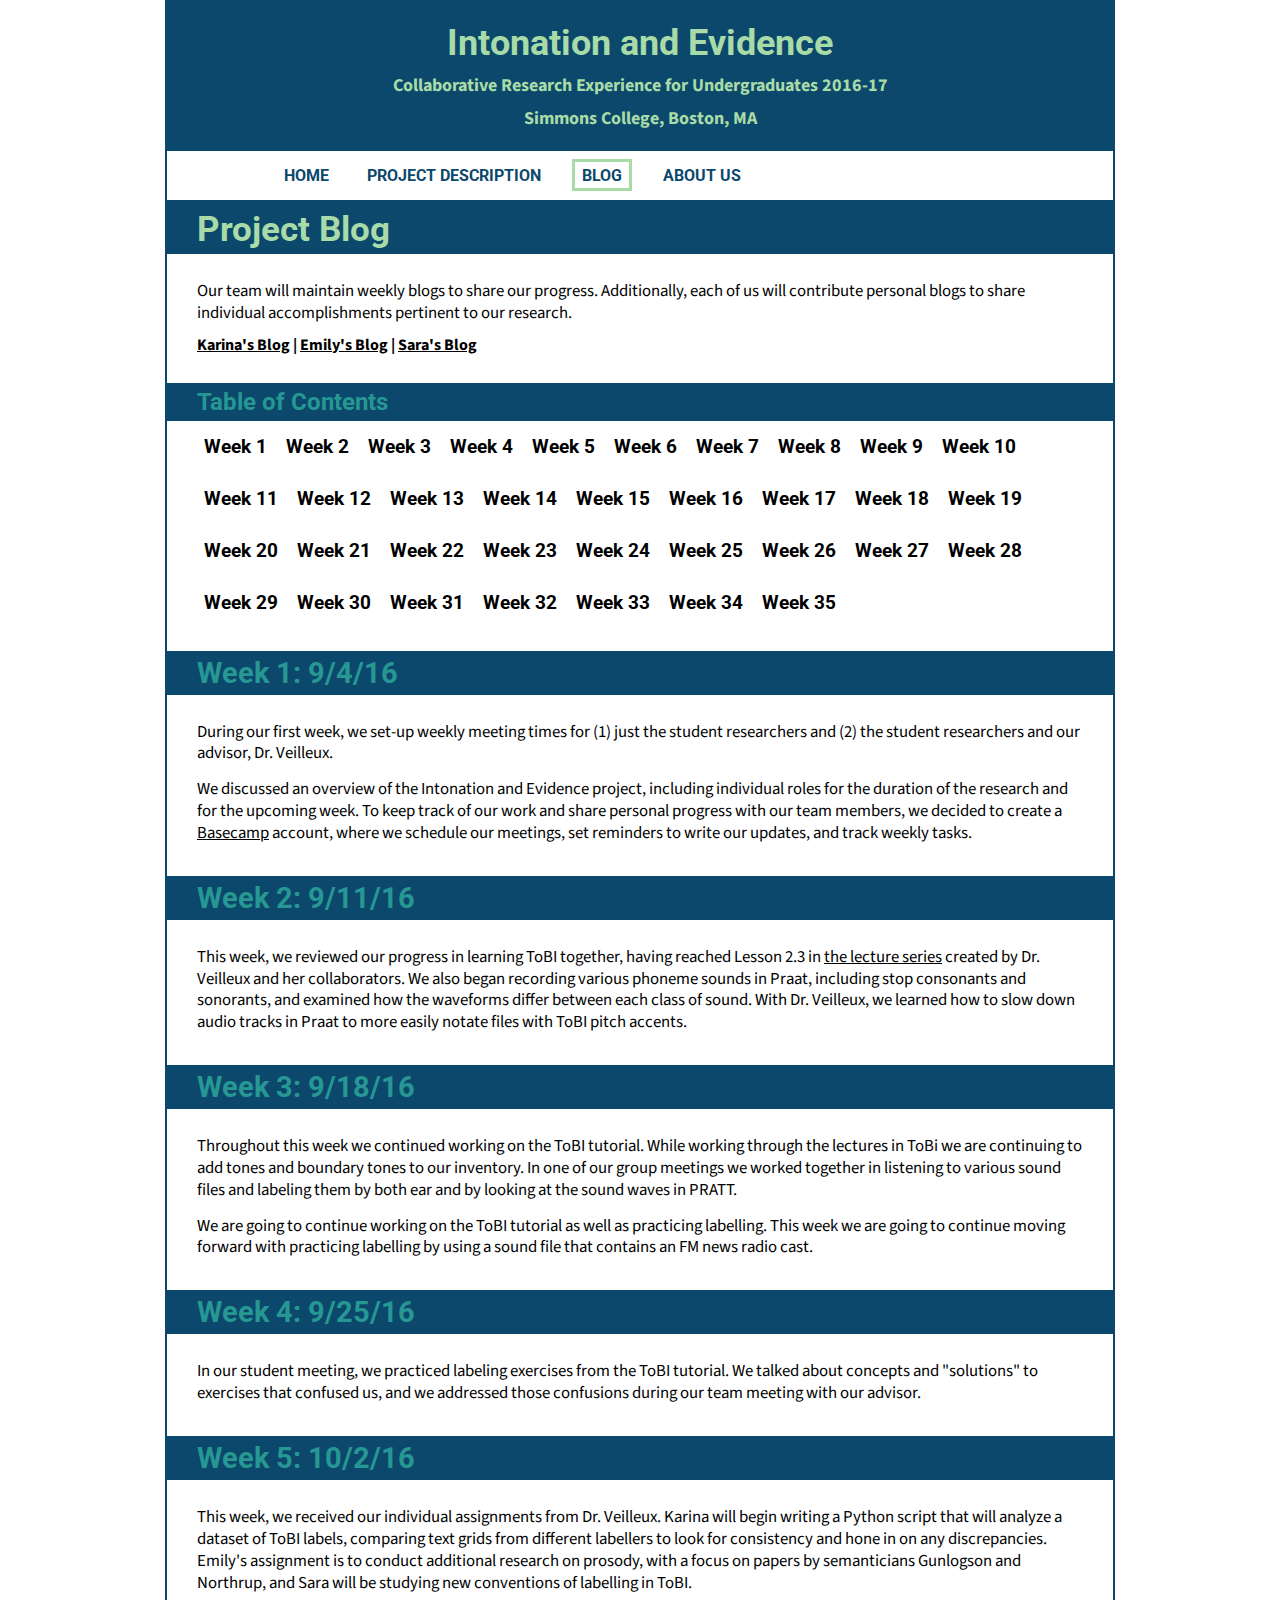
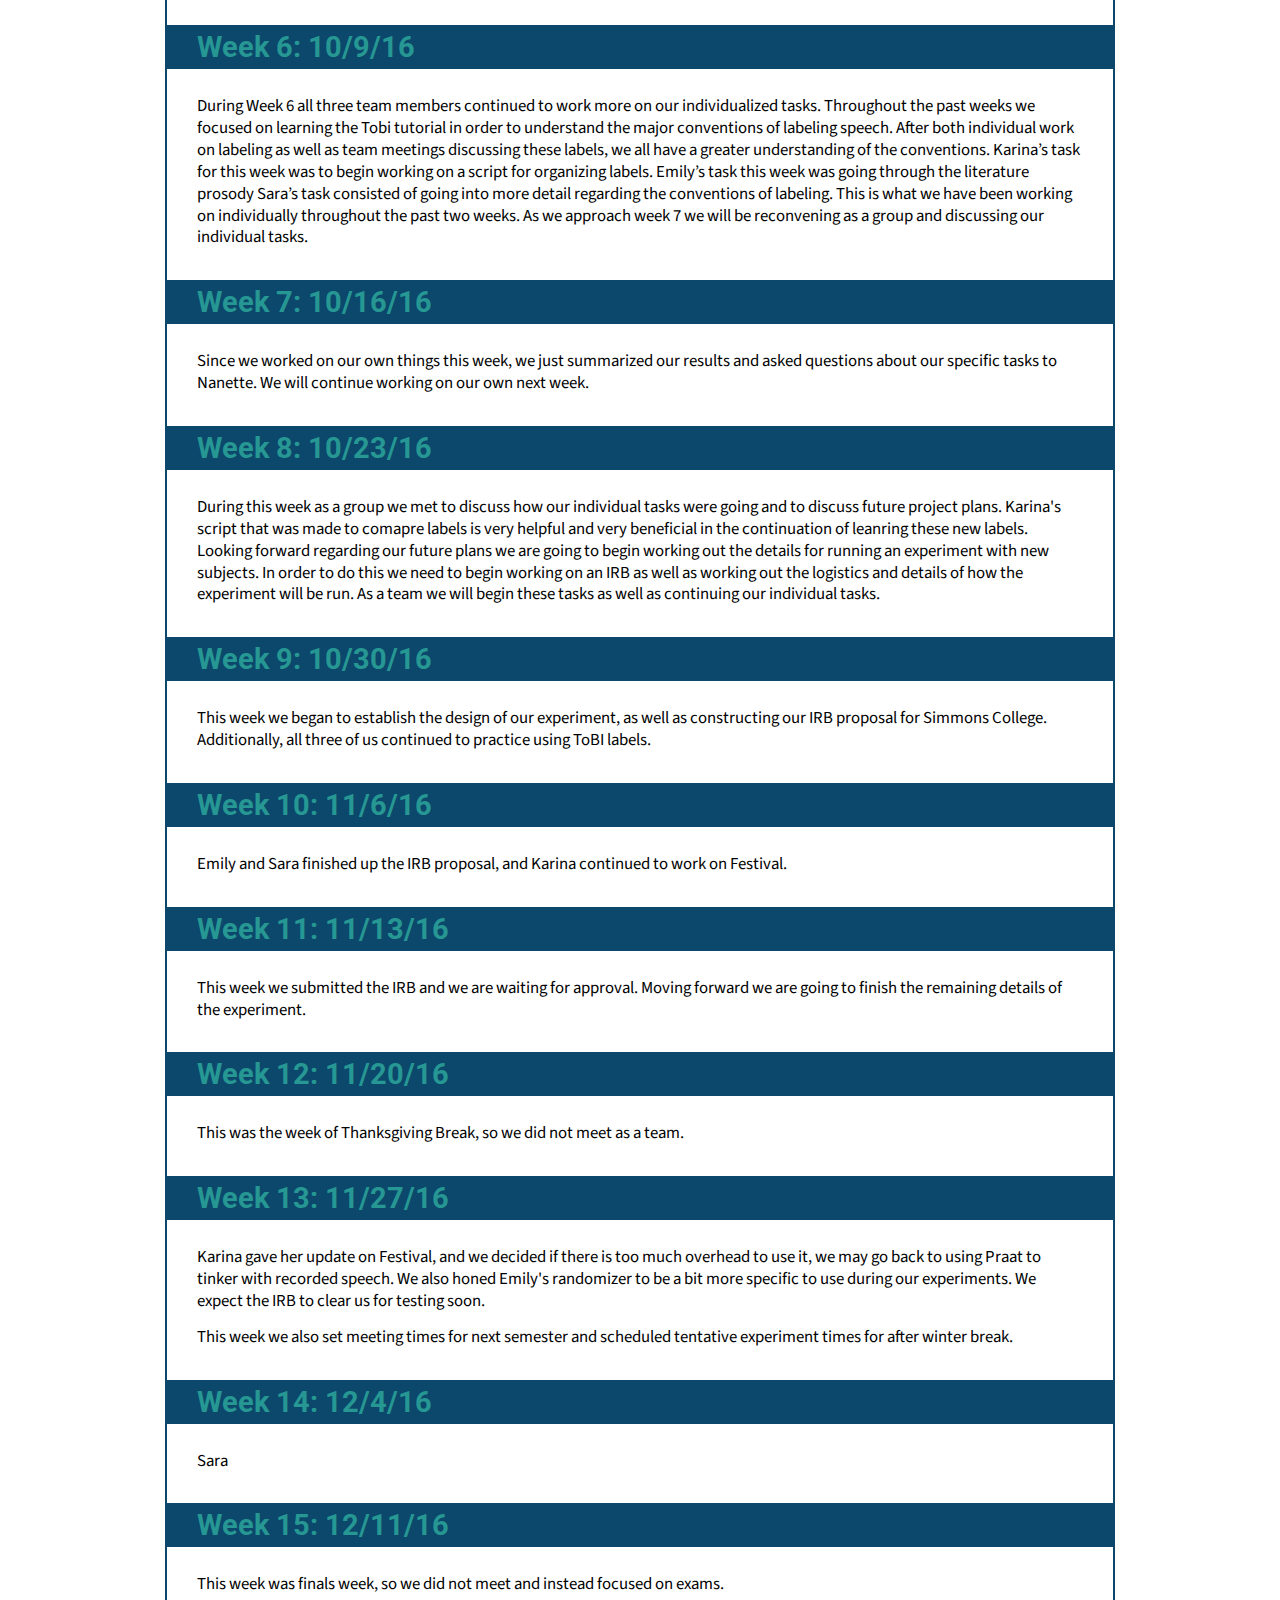
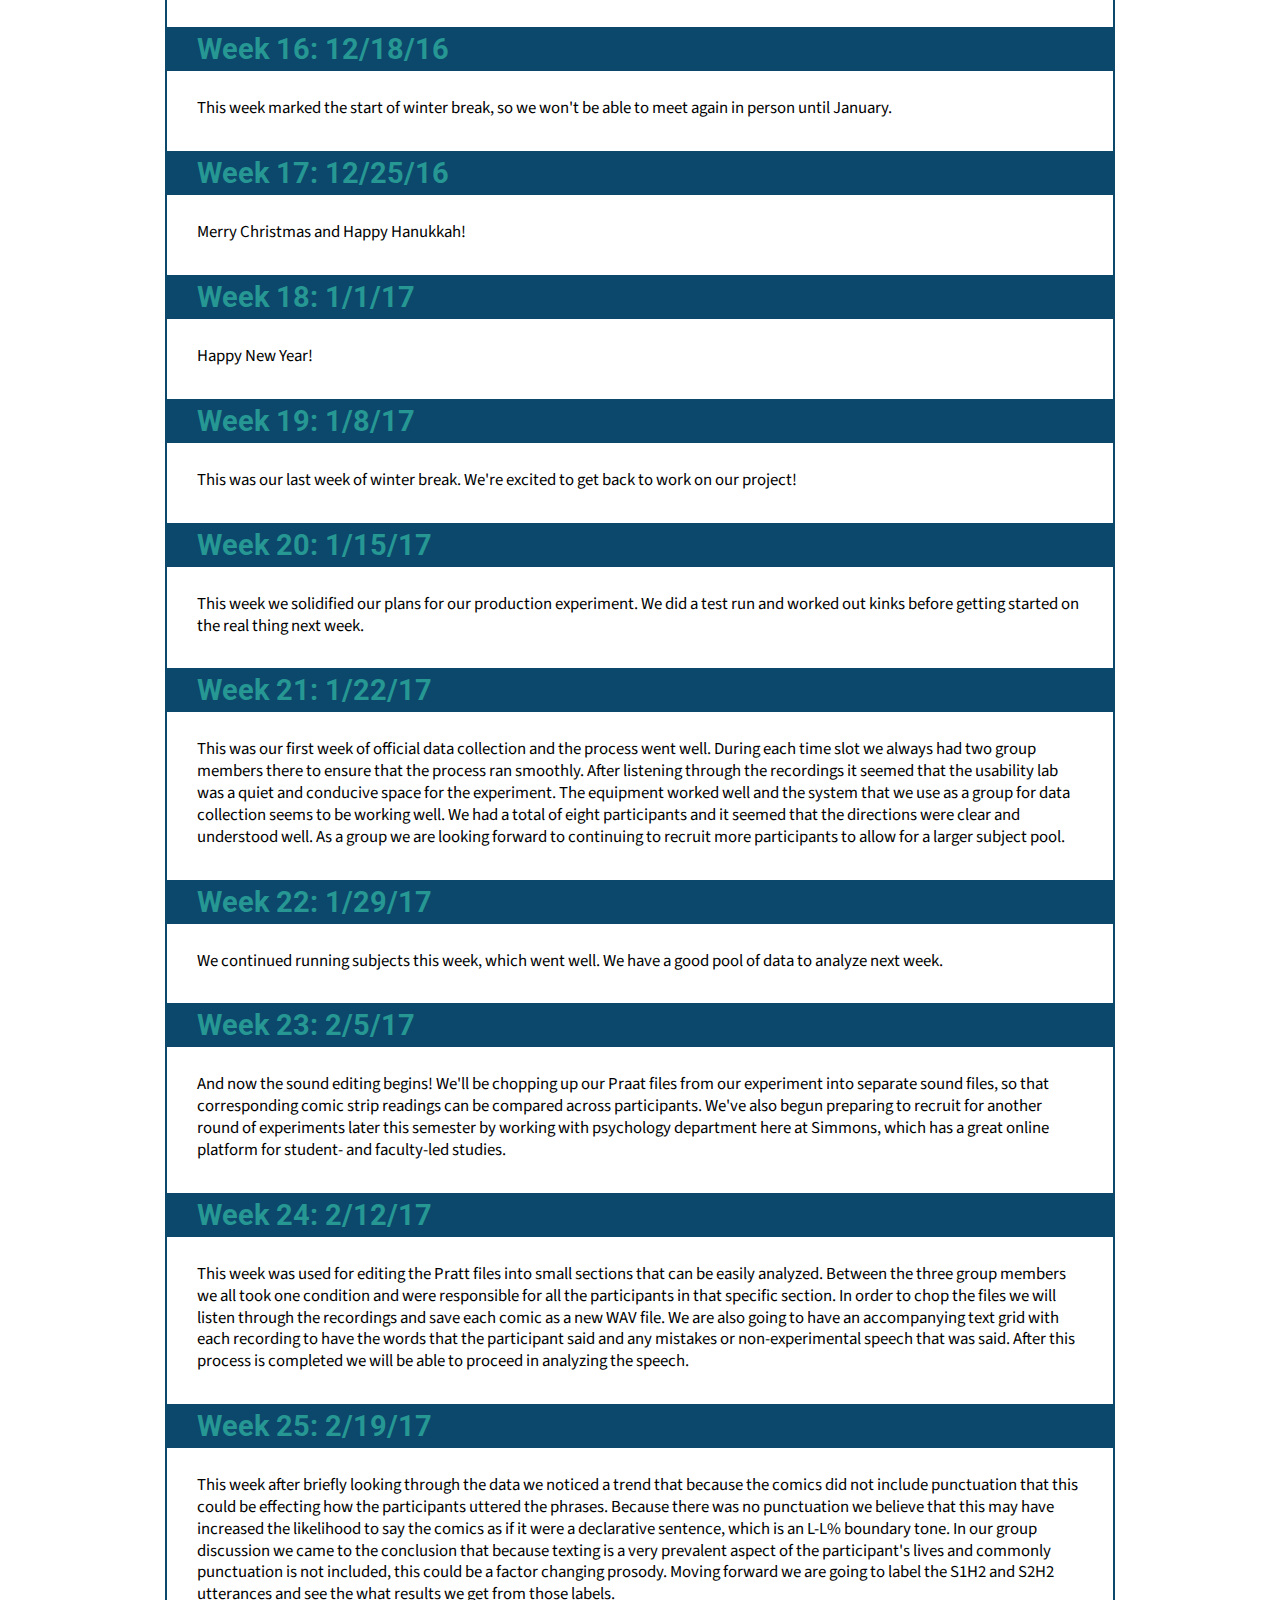
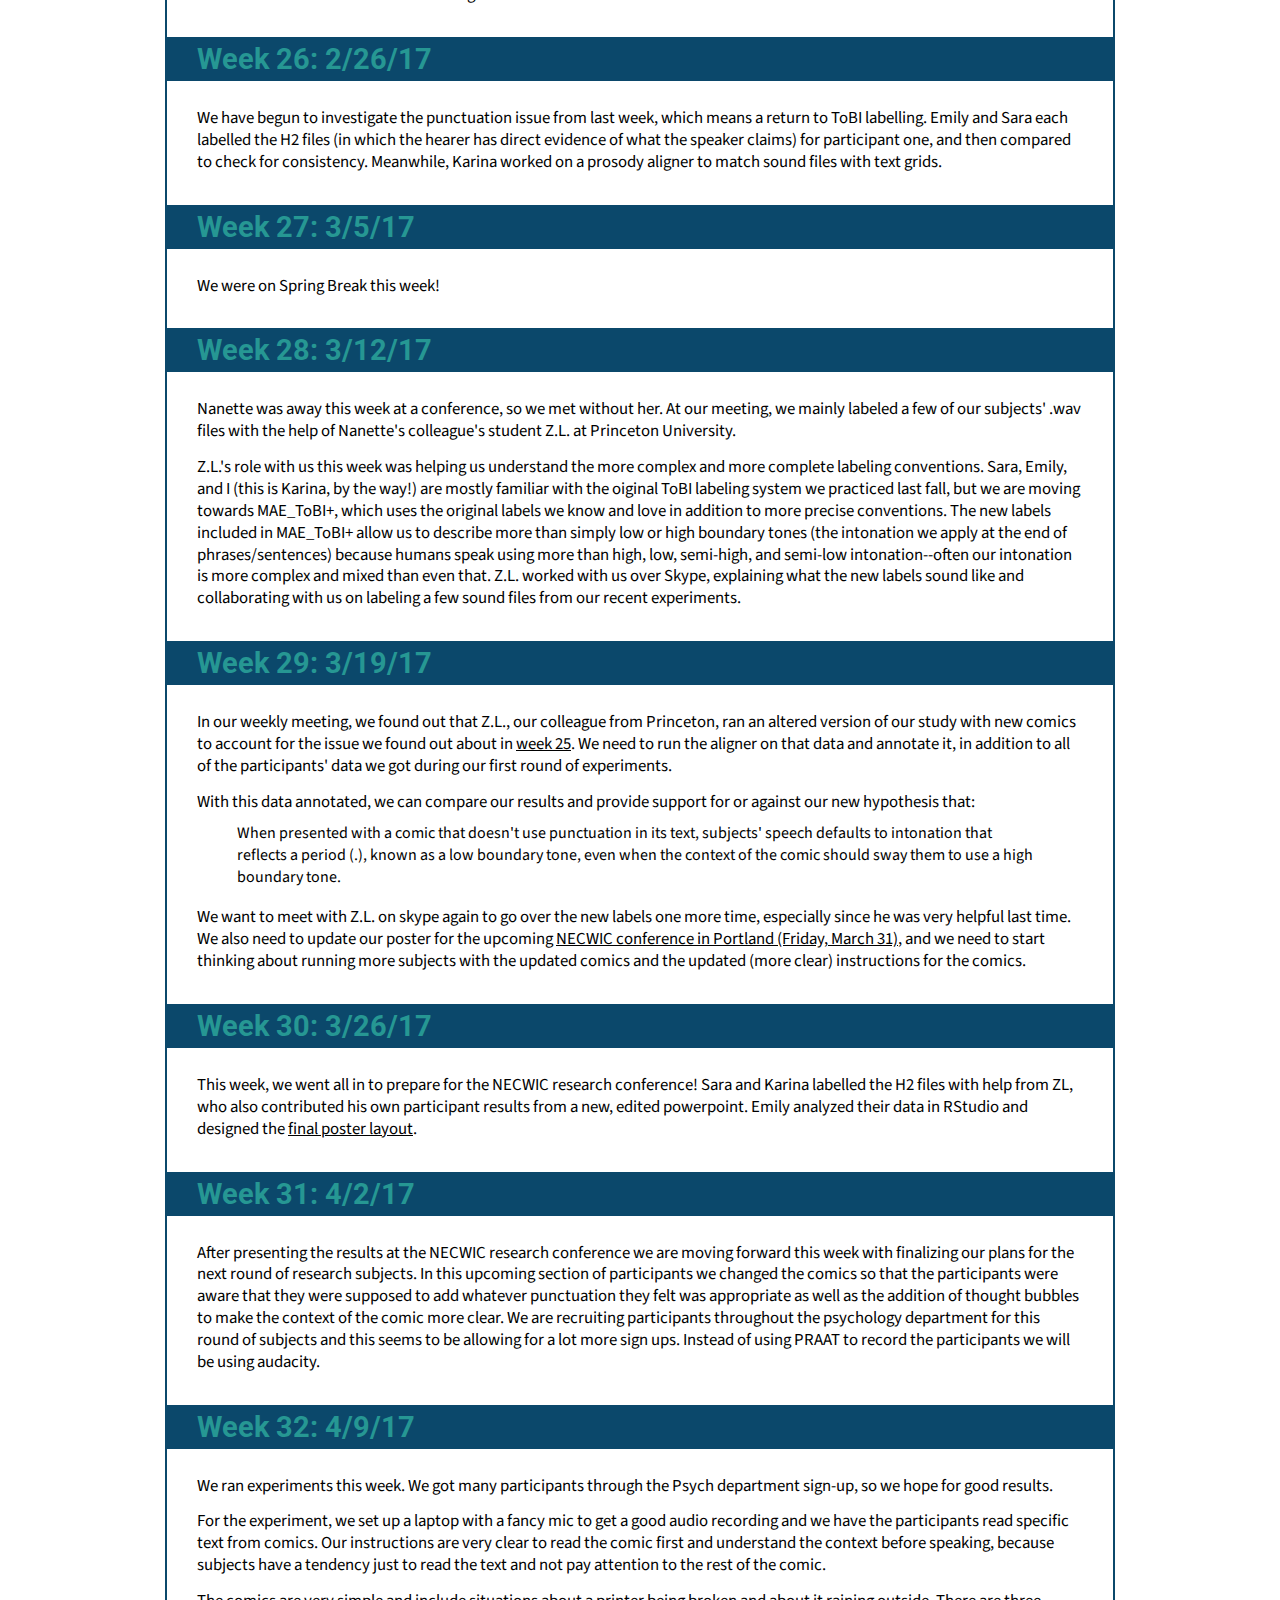
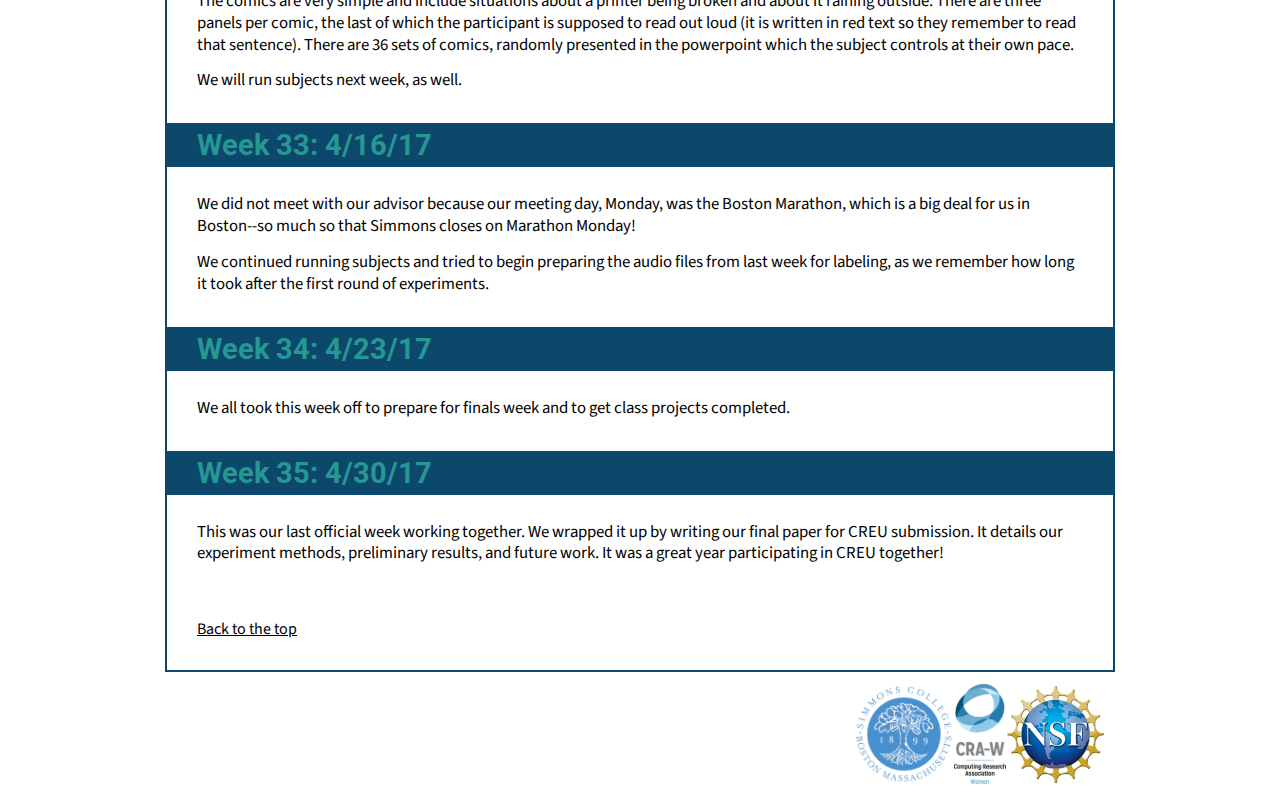
<file: blog.html>
<!DOCTYPE html>
<html lang='en'>

<head>
	<title>Blog | Intonation and Evidence CREU 2015-16</title>
	<link href="https://fonts.googleapis.com/css?family=Source+Sans+Pro|Roboto+Mono|Roboto:700" rel="stylesheet">
	<link rel="stylesheet" type="text/css" href="style.css">
	<meta http-equiv="content-type" content="text/html; charset=utf-8"/>
</head>

<body id="thetop">

	<div id="head">
		<h1>Intonation and Evidence</h1>
		<p>Collaborative Research Experience for Undergraduates 2016-17</p>
		<p>Simmons College, Boston, MA</p>
		<!--img src="fileName.png" alt="image"/-->
	</div>

	<div id="nav">
		<a href="index.html">HOME</a>
		<a href="project.html">PROJECT DESCRIPTION</a>
		<a class="current" href="blog.html">BLOG</a>
		<a href="about.html">ABOUT US</a>
	</div>

	<div id="main">
		<h1>Project Blog</h1>
		<br/>
		<p>Our team will maintain weekly blogs to share our progress. Additionally, each of us will contribute personal blogs to share individual accomplishments pertinent to our research.
		</p>

		<h4><a href="bercan_blog.html">Karina's Blog</a> |
			<a href="chicklis_blog.html">Emily's Blog</a> |
			<a href="harland_blog.html">Sara's Blog</a></h4>

		<br/>

		<h3><a class="unformlink" name="toc" id="toc">Table of Contents</a></h3>

		<div class="nav">
			<a href="#w1">Week 1</a>
			<a href="#w2">Week 2</a>
			<a href="#w3">Week 3</a>
			<a href="#w4">Week 4</a>
			<a href="#w5">Week 5</a>
			<a href="#w6">Week 6</a>
			<a href="#w7">Week 7</a>
		   <a href="#w8">Week 8</a>
			<a href="#w9">Week 9</a>
		 	<a href="#w10">Week 10</a>
		</div>
		<div class="nav">
			<a href="#w11">Week 11</a>
			<a href="#w12">Week 12</a>
		 	<a href="#w13">Week 13</a>
		 	<a href="#w14">Week 14</a>
		 	<a href="#w15">Week 15</a>
		 	<a href="#w16">Week 16</a>
		 	<a href="#w17">Week 17</a>
		 	<a href="#w18">Week 18</a>
		 	<a href="#w19">Week 19</a>
	 	</div>
		<div class="nav">
		   <a href="#w20">Week 20</a>
		 	<a href="#w21">Week 21</a>
		 	<a href="#w22">Week 22</a>
		 	<a href="#w23">Week 23</a>
		 	<a href="#w24">Week 24</a>
		 	<a href="#w25">Week 25</a>
		 	<a href="#w26">Week 26</a>
			<a href="#w27">Week 27</a>
			<a href="#w28">Week 28</a>
		</div>
		<div class="nav">
		   <a href="#w29">Week 29</a>
			<a href="#w30">Week 30</a>
			<a href="#w31">Week 31</a>
			<a href="#w32">Week 32</a>
			<a href="#w33">Week 33</a>
			<a href="#w34">Week 34</a>
			<a href="#w35">Week 35</a>
		</div>

		<br/>

		<div id="nothing" style="clear:both;"></div>

		<h2><a class="unformlink" name="w1" id="w1">Week 1: 9/4/16</a></h2>
		<br/>
		<p>During our first week, we set-up weekly meeting times for (1) just the student researchers and (2) the student researchers and our advisor, Dr. Veilleux.</p>

		<p>We discussed an overview of the Intonation and Evidence project, including individual roles for the duration of the research and for the upcoming week. To keep track of our work and share personal progress with our team members, we decided to create a <a href="https://3.basecamp.com">Basecamp</a> account, where we schedule our meetings, set reminders to write our updates, and track weekly tasks.</p>

		<br/>

		<h2><a class="unformlink" name="w2" id="w2">Week 2: 9/11/16</a></h2>
		<br/>
		<p>This week, we reviewed our progress in learning ToBI together, having reached Lesson 2.3 in <a href = "https://ocw.mit.edu/courses/electrical-engineering-and-computer-science/6-911-transcribing-prosodic-structure-of-spoken-utterances-with-tobi-january-iap-2006/">the lecture series</a> created by Dr. Veilleux and her collaborators. We also began recording various phoneme sounds in Praat, including stop consonants and sonorants, and examined how the waveforms differ between each class of sound. With Dr. Veilleux, we learned how to slow down audio tracks in Praat to more easily notate files with ToBI pitch accents.
		</p>

		<br/>

		<h2><a class="unformlink" name="w3" id="w3">Week 3: 9/18/16</a></h2>
		<br/>
		<p>Throughout this week we continued working on the ToBI tutorial. While working through the lectures in ToBi we are continuing to add tones and boundary tones to our inventory. In one of our group meetings we worked together in listening to various sound files and labeling them by both ear and by looking at the sound waves in PRATT.</p>

		<p>We are going to continue working on the ToBI tutorial as well as practicing labelling. This week we are going to continue moving forward with practicing labelling by using a sound file that contains an FM news radio cast.</p>

		<br/>

		<h2><a class="unformlink" name="w4" id="w4">Week 4: 9/25/16</a></h2>
		<br/>
		<p>In our student meeting, we practiced labeling exercises from the ToBI tutorial. We talked about concepts and "solutions" to exercises that confused us, and we addressed those confusions during our team meeting with our advisor.</p>

		<br/>

		<h2><a class="unformlink" name="w5" id="w5">Week 5: 10/2/16</a></h2>
		<br/>
		<p>This week, we received our individual assignments from Dr. Veilleux. Karina will begin writing a Python script that will analyze a dataset of ToBI labels, comparing text grids from different labellers to look for consistency and hone in on any discrepancies. Emily's assignment is to conduct additional research on prosody, with a focus on papers by semanticians Gunlogson and Northrup, and Sara will be studying new conventions of labelling in ToBI.
		</p>

		<br/>

		<h2><a class="unformlink" name="w6" id="w6">Week 6: 10/9/16</a></h2>
		<br/>
		<p>During Week 6 all three team members continued to work more on our individualized tasks. Throughout the past weeks we focused on learning the Tobi tutorial in order to understand the major conventions of labeling speech. After both individual work on labeling as well as team meetings discussing these labels, we all have a greater understanding of the conventions. Karina’s task for this week was to begin working on a script for organizing labels. Emily’s task this week was going through the literature prosody Sara’s task consisted of going into more detail regarding the conventions of labeling. This is what we have been working on individually throughout the past two weeks. As we approach week 7 we will be reconvening as a group and discussing our individual tasks.</p>

		<br/>

		<h2><a class="unformlink" name="w7" id="w7">Week 7: 10/16/16</a></h2>
		<br/>
		<p>Since we worked on our own things this week, we just summarized our results and asked questions about our specific tasks to Nanette. We will continue working on our own next week.</p>
		<br/>


	  <h2><a class="unformlink" name="w8" id="w8">Week 8: 10/23/16</a></h2>
	  <br/>
	  <p>During this week as a group we met to discuss how our individual tasks were going and to discuss future project plans. Karina's script that was made to comapre labels is very helpful and very beneficial in the continuation of leanring these new labels. Looking forward regarding our future plans we are going to begin working out the details for running an experiment with new subjects. In order to do this we need to begin working on an IRB as well as working out the logistics and details of how the experiment will be run.
	  As a team we will begin these tasks as well as continuing our individual tasks. </p>
	  <br/>

	 <h2><a class="unformlink" name="w9" id="w9">Week 9: 10/30/16</a></h2>
	 <br/>
	 <p>This week we began to establish the design of our experiment, as well as constructing
	 our IRB proposal for Simmons College. Additionally, all three of us continued to practice using ToBI labels.
	 </p>
	 <br/>

	 <h2><a class="unformlink" name="w10" id="w10">Week 10: 11/6/16</a></h2>
	 <br/>
	 <p>Emily and Sara finished up the IRB proposal, and Karina continued to work on Festival.</p>

	 <br/>

	 <h2><a class="unformlink" name="w11" id="w11">Week 11: 11/13/16</a></h2>
	 <br/>
	 <p>This week we submitted the IRB and we are waiting for approval. Moving forward we are going to finish the remaining details of the experiment.</p>

	 <br/>

	 <h2><a class="unformlink" name="w12" id="w12">Week 12: 11/20/16</a></h2>
	 <br/>
	 <p>This was the week of Thanksgiving Break, so we did not meet as a team.</p>

	 <br/>

	 <h2><a class="unformlink" name="w13" id="w13">Week 13: 11/27/16</a></h2>
	 <br/>
	 <p>Karina gave her update on Festival, and we decided if there is too much overhead to use it, we may go back to using Praat to tinker with recorded speech. We also honed Emily's randomizer to be a bit more specific to use during our experiments. We expect the IRB to clear us for testing soon.</p>

	 <p>This week we also set meeting times for next semester and scheduled tentative experiment times for after winter break.</p>

	 <br/>

	 <h2><a class="unformlink" name="w14" id="w14">Week 14: 12/4/16</a></h2>
	 <br/>
	 <p>Sara</p>
	 <br/>

	 <h2><a class="unformlink" name="w15" id="w15">Week 15: 12/11/16</a></h2>
	 <br/>
	 <p>This week was finals week, so we did not meet and instead focused on exams.
	 </p>
	 <br/>

	 <h2><a class="unformlink" name="w16" id="w16">Week 16: 12/18/16</a></h2>
	 <br/>
	 <p>This week marked the start of winter break, so we won't be able to meet again in person until January.
	 </p>
	 <br/>

	 <h2><a class="unformlink" name="w17" id="w17">Week 17: 12/25/16</a></h2>
	 <br/>
	 <p>Merry Christmas and Happy Hanukkah!
	 </p>
	 <br/>

	 <h2><a class="unformlink" name="w18" id="w18">Week 18: 1/1/17</a></h2>
	 <br/>
	 <p>Happy New Year!
	 </p>
	 <br/>


	 <h2><a class="unformlink" name="w19" id="w19">Week 19: 1/8/17</a></h2>
	 <br/>
	 <p>This was our last week of winter break. We're excited to get back to work on our project!
	 </p>
	 <br/>

	 <h2><a class="unformlink" name="w20" id="w20">Week 20: 1/15/17</a></h2>
	 <br/>
	 <p>This week we solidified our plans for our production experiment. We did a test run and worked out kinks before getting started on the real thing next week.
	 </p>
	 <br/>

	 <h2><a class="unformlink" name="w21" id="w21">Week 21: 1/22/17</a></h2>
	 <br/>
	 <p>This was our first week of official data collection and the process went well. During each time slot we always had two group members there to ensure that the process ran smoothly.
	 After listening through the recordings it seemed that the usability lab was a quiet and conducive space for the experiment. The equipment worked well and the system that we use as a group
	 for data collection seems to be working well. We had a total of eight participants and it seemed that the directions were clear and understood well. As a group we are looking forward to continuing
	 to recruit more participants to allow for a larger subject pool.</p>
	 <br/>


	 <h2><a class="unformlink" name="w22" id="w22">Week 22: 1/29/17</a></h2>
	 <br/>
	 <p>We continued running subjects this week, which went well. We have a good pool of data to analyze next week.</p>
	 <br/>

	 <h2><a class="unformlink" name="w23" id="w23">Week 23: 2/5/17</a></h2>
	 <br/>
	 <p>And now the sound editing begins! We'll be chopping up our Praat files from our experiment into separate sound files,
	 so that corresponding comic strip readings can be compared across participants. We've also begun preparing to recruit
	 for another round of experiments later this semester by working with psychology department here at Simmons, which has a great online platform for
	 student- and faculty-led studies.</p>
	 <br/>


	 <h2><a class="unformlink" name="w24" id="w24">Week 24: 2/12/17</a></h2>
	 <br/>
	 <p>This week was used for editing the Pratt files into small sections that can be easily analyzed. Between the three group members we all took one condition
	 and were responsible for all the participants in that specific section. In order to chop the files we will listen through the recordings and save each comic as a new
	 WAV file. We are also going to have an accompanying text grid with each recording to have the words that the participant said and any mistakes or non-experimental speech
	 that was said. After this process is completed we will be able to proceed in analyzing the speech.</p>
	 <br/>

	 <h2><a class="unformlink" name="w25" id="w25">Week 25: 2/19/17</a></h2>
	 <br/>
	 <p>This week after briefly looking through the data we noticed a trend that because the comics did not include punctuation that this could be effecting
	 how the participants uttered the phrases. Because there was no punctuation we believe that this may have increased the likelihood to say the comics as if it were a declarative sentence, which is an L-L% boundary tone.
	 In our group discussion we came to the conclusion that because texting is a very prevalent aspect of the participant's lives and commonly punctuation is not included, this could be a factor changing prosody. Moving forward we are going to label
	 the S1H2 and S2H2 utterances and see the what results we get from those labels.
	 </p>
	 <br/>

	 <h2><a class="unformlink" name="w26" id="w26">Week 26: 2/26/17</a></h2>
	 <br/>
	 <p>We have begun to investigate the punctuation issue from last week, which means a return to ToBI labelling. Emily and Sara each labelled the H2 files (in which the hearer has direct evidence of what the speaker claims) for participant one, and then compared to check for consistency. Meanwhile, Karina worked on a prosody aligner to match sound files with text grids. </p>
	 <br/>

	 <h2><a class="unformlink" name="w27" id="w27">Week 27: 3/5/17</a></h2>
	 <br/>
	 <p>We were on Spring Break this week!</p>
	 <br/>

	 <h2><a class="unformlink" name="w28" id="w28">Week 28: 3/12/17</a></h2>
	 <br/>
	 <p>Nanette was away this week at a conference, so we met without her. At our meeting, we mainly labeled a few of our subjects' .wav files with the help of Nanette's colleague's student Z.L. at Princeton University.</p>

	 <p>Z.L.'s role with us this week was helping us understand the more complex and more complete labeling conventions. Sara, Emily, and I (this is Karina, by the way!) are mostly familiar with the oiginal ToBI labeling system we practiced last fall, but we are moving towards MAE_ToBI+, which uses the original labels we know and love in addition to more precise conventions. The new labels included in MAE_ToBI+ allow us to describe more than simply low or high boundary tones (the intonation we apply at the end of phrases/sentences) because humans speak using more than high, low, semi-high, and semi-low intonation--often our intonation is more complex and mixed than even that. Z.L. worked with us over Skype, explaining what the new labels sound like and collaborating with us on labeling a few sound files from our recent experiments.</p>

	 <br/>

	 <h2><a class="unformlink" name="w29" id="w29">Week 29: 3/19/17</a></h2>
	 <br/>
	 <p>In our weekly meeting, we found out that Z.L., our colleague from Princeton, ran an altered version of our study with new comics to account for the issue we found out about in <a href="#w25">week 25</a>. We need to run the aligner on that data and annotate it, in addition to all of the participants' data we got during our first round of experiments.</p>

	 <p>With this data annotated, we can compare our results and provide support for or against our new hypothesis that: <blockquote>When presented with a comic that doesn't use punctuation in its text, subjects' speech defaults to intonation that reflects a period (.), known as a low boundary tone, even when the context of the comic should sway them to use a high boundary tone.</blockquote></p>

	 <p>We want to meet with Z.L. on skype again to go over the new labels one more time, especially since he was very helpful last time. We also need to update our poster for the upcoming <a href="http://necwic.hosting.acm.org/">NECWIC conference in Portland (Friday, March 31)<a>, and we need to start thinking about running more subjects with the updated comics and the updated (more clear) instructions for the comics.</p>
	 <br/>

	 <h2><a class="unformlink" name="w30" id="w30">Week 30: 3/26/17</a></h2>
	 <br/>
	 <p>This week, we went all in to prepare for the NECWIC research conference!
	 Sara and Karina labelled the H2 files with help from ZL, who also contributed his own participant results
	 from a new, edited powerpoint. Emily analyzed their data in RStudio and designed the <a href="https://docs.google.com/presentation/d/1Tq3IsUEogJIV2AjwCyaQf1fCmmSqpe4ZMY3ilG9YY-o/edit?usp=sharing">final poster layout</a>.
	 </p>
	 <br/>

	 <h2><a class="unformlink" name="w31" id="w31">Week 31: 4/2/17</a></h2>
	 <br/>
	 <p>After presenting the results at the NECWIC research conference we are moving forward this week with finalizing our plans for the next round of research subjects. In this upcoming section of participants we changed the comics so that the participants were aware that they were supposed to add whatever punctuation they felt was appropriate as well as the addition of thought bubbles to make the context of the comic more clear. We are recruiting participants throughout the psychology department for this round of subjects and this seems to be allowing for a lot more sign ups. Instead of using PRAAT to record the participants we will be using audacity.
	 </p>
	 <br/>

	 <h2><a class="unformlink" name="w32" id="w32">Week 32: 4/9/17</a></h2>
	 <br/>
	 <p>We ran experiments this week. We got many participants through the Psych department sign-up, so we hope for good results.</p>
	 <p>For the experiment, we set up a laptop with a fancy mic to get a good audio recording and we have the participants read specific text from comics. Our instructions are very clear to read the comic first and understand the context before speaking, because subjects have a tendency just to read the text and not pay attention to the rest of the comic.</p>
	 <p>The comics are very simple and include situations about a printer being broken and about it raining outside. There are three panels per comic, the last of which the participant is supposed to read out loud (it is written in red text so they remember to read that sentence). There are 36 sets of comics, randomly presented in the powerpoint which the subject controls at their own pace.</p>
	 <p>We will run subjects next week, as well.</p>
	 <br/>

	 <h2><a class="unformlink" name="w33" id="w33">Week 33: 4/16/17</a></h2>
	 <br/>
	 <p>We did not meet with our advisor because our meeting day, Monday, was the Boston Marathon, which is a big deal for us in Boston--so much so that Simmons closes on Marathon Monday!</p>
	 <p>We continued running subjects and tried to begin preparing the audio files from last week for labeling, as we remember how long it took after the first round of experiments.</p>
	 <br/>

	 <h2><a class="unformlink" name="w34" id="w34">Week 34: 4/23/17</a></h2>
	 <br>
	 <p>We all took this week off to prepare for finals week and to get class projects completed.</p>
	 <br>

	 <h2><a class="unformlink" name="w35" id="w35">Week 35: 4/30/17</a></h2>
	 <br>
	 <p>This was our last official week working together. We wrapped it up by writing our final paper for CREU submission. It details our experiment methods, preliminary results, and future work. It was a great year participating in CREU together!</p>
	 <br>

	 <br/>
	 <a href="#">Back to the top</a>
	 <br/>

	 <div id="nothing" style="clear:both;"></div>
 </div>
 <div class="center" id="logos">
	 <img src="images/logos/nsflogo.jpg" alt="NSF logo"></img>
	 <img src="images/logos/creulogo.png" alt="CREU logo"></img>
	 <img src="images/logos/simmons.png" alt="Simmons College logo"></img>
	 <br/><br/><br/><br/><br/>
 </div>


</body>
</html>
</file>
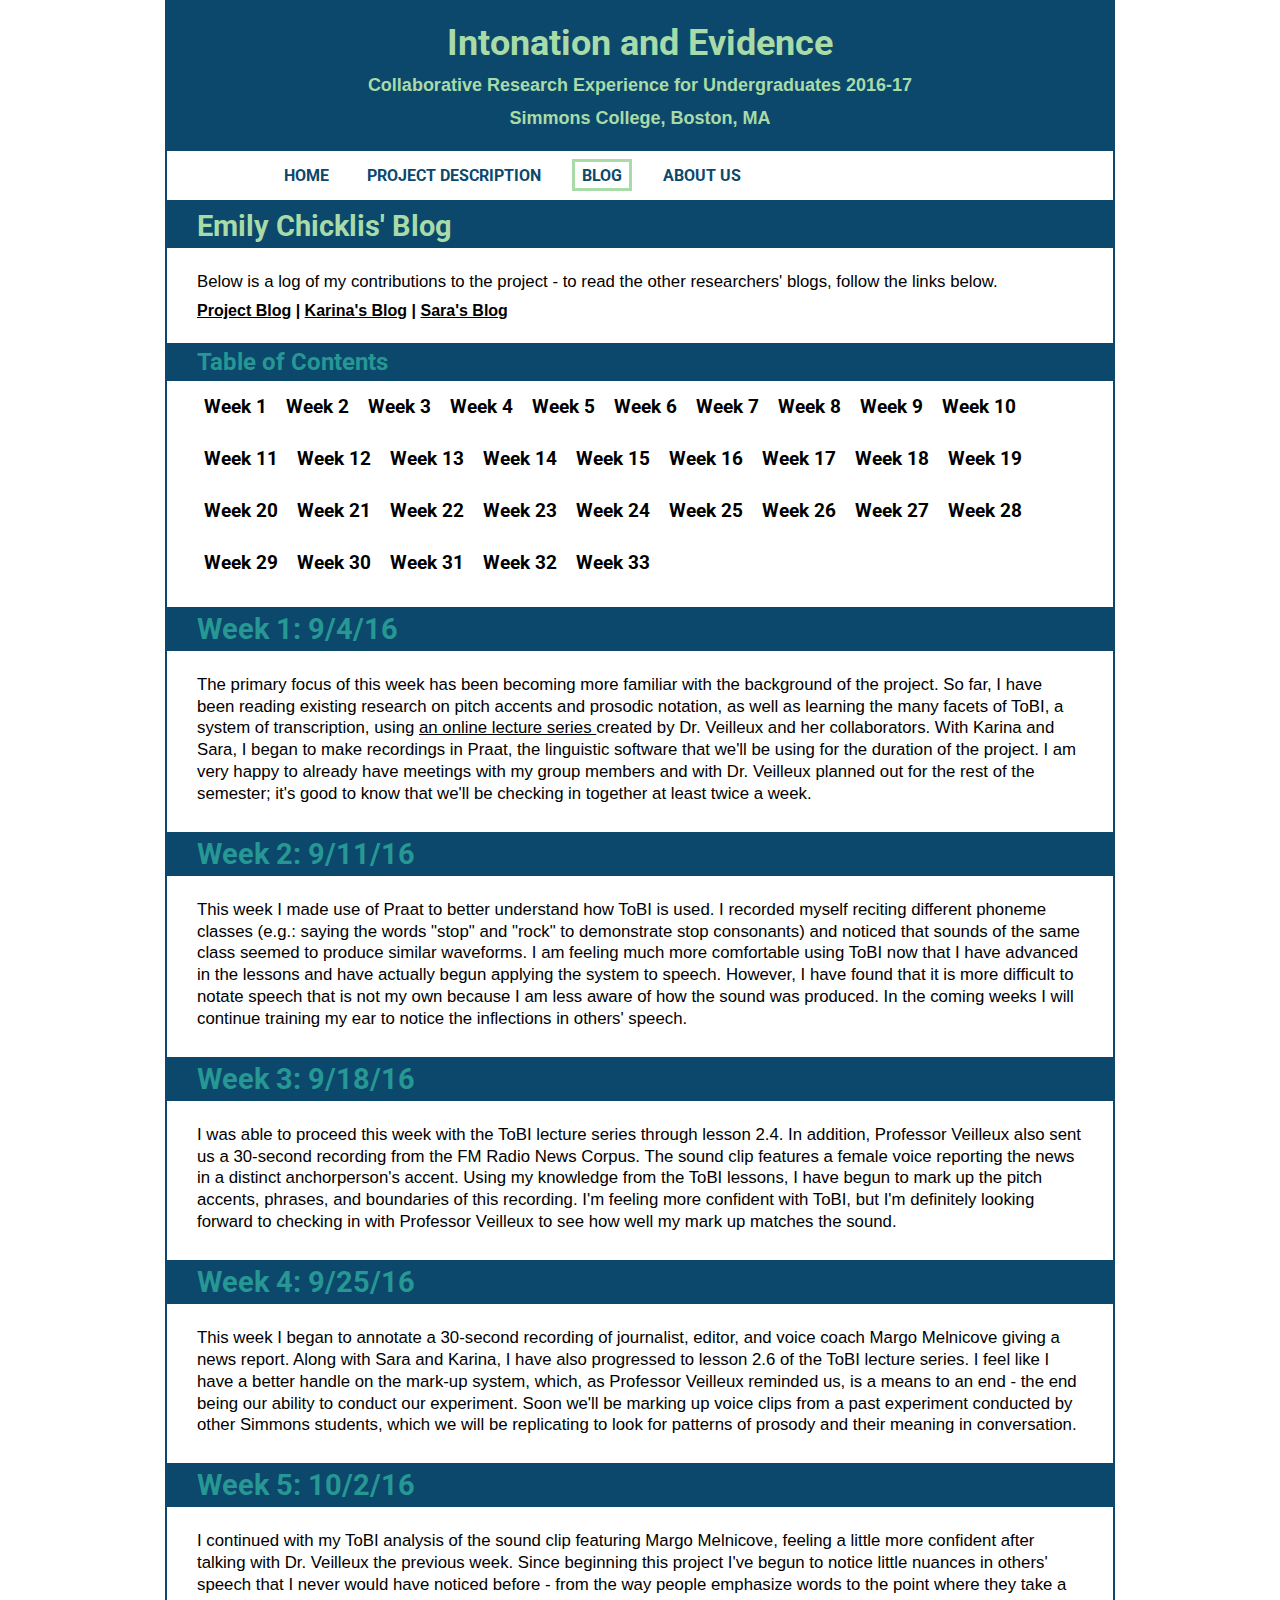
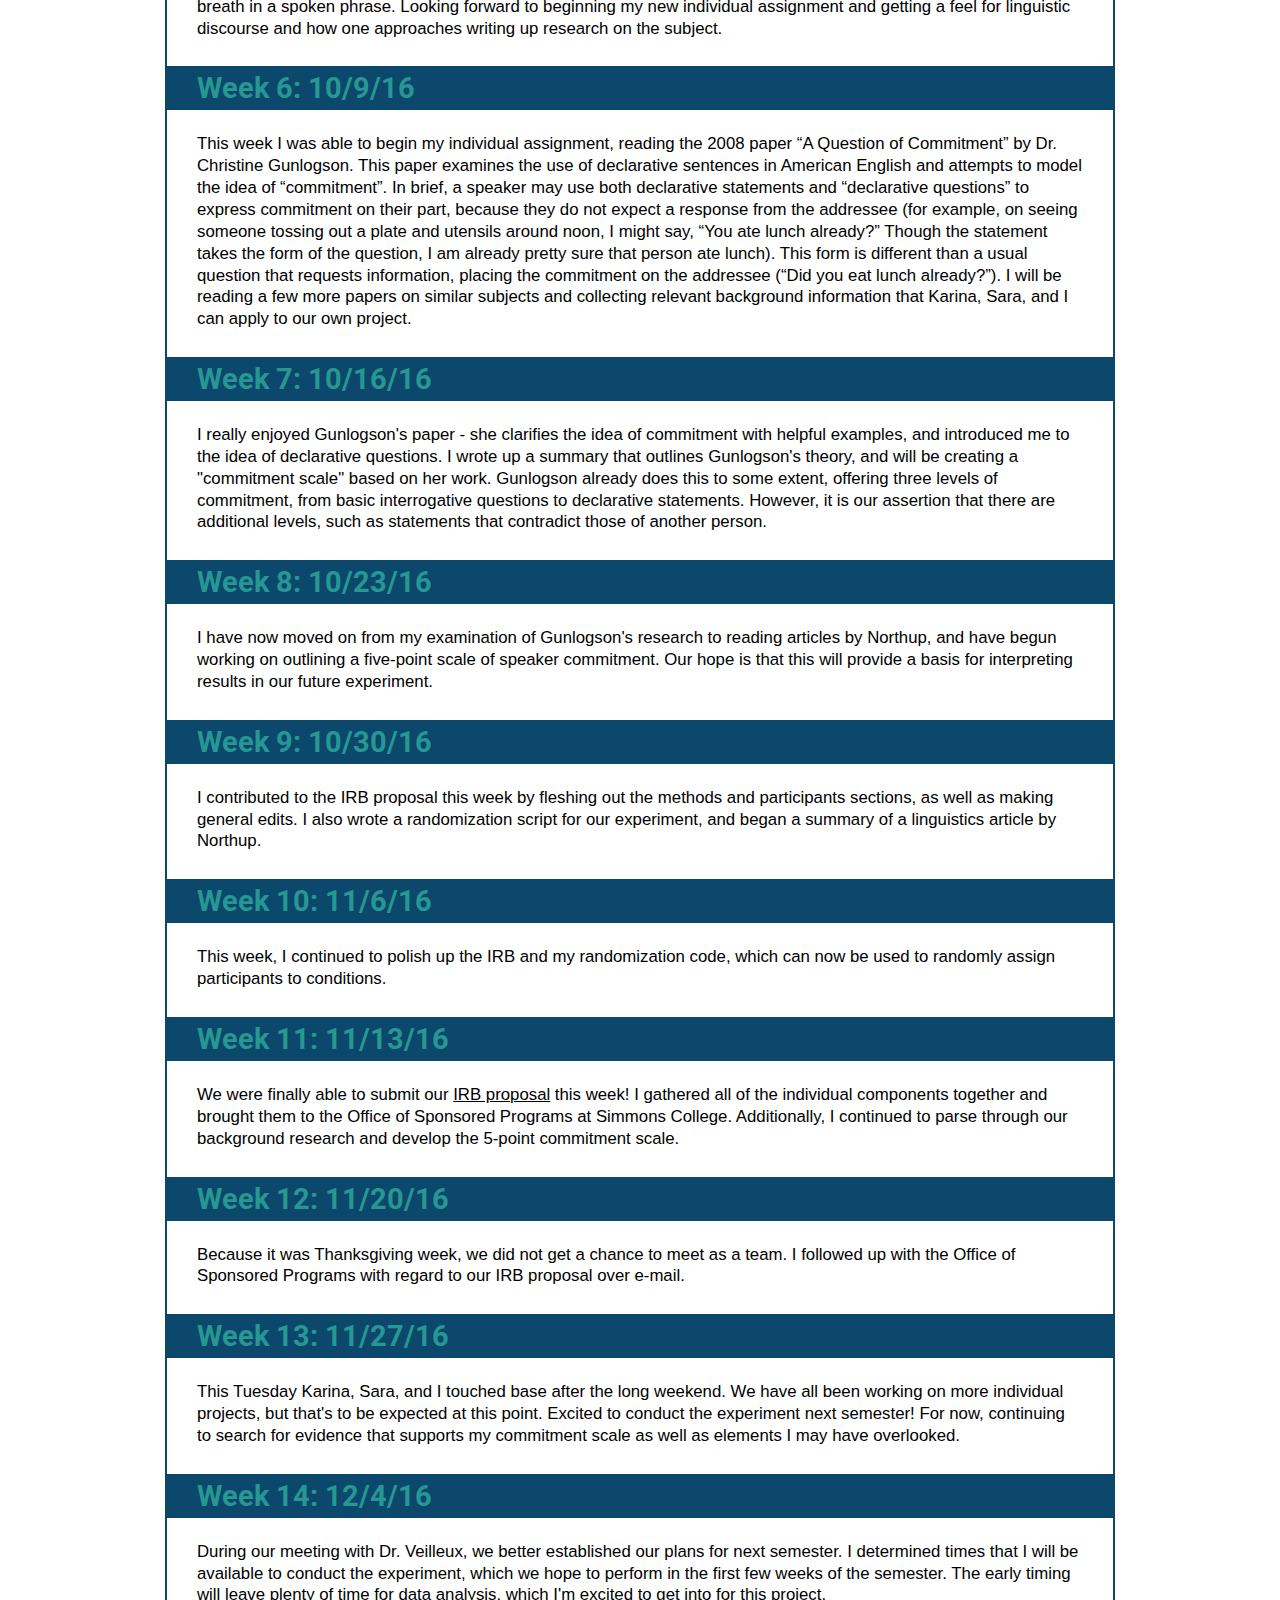
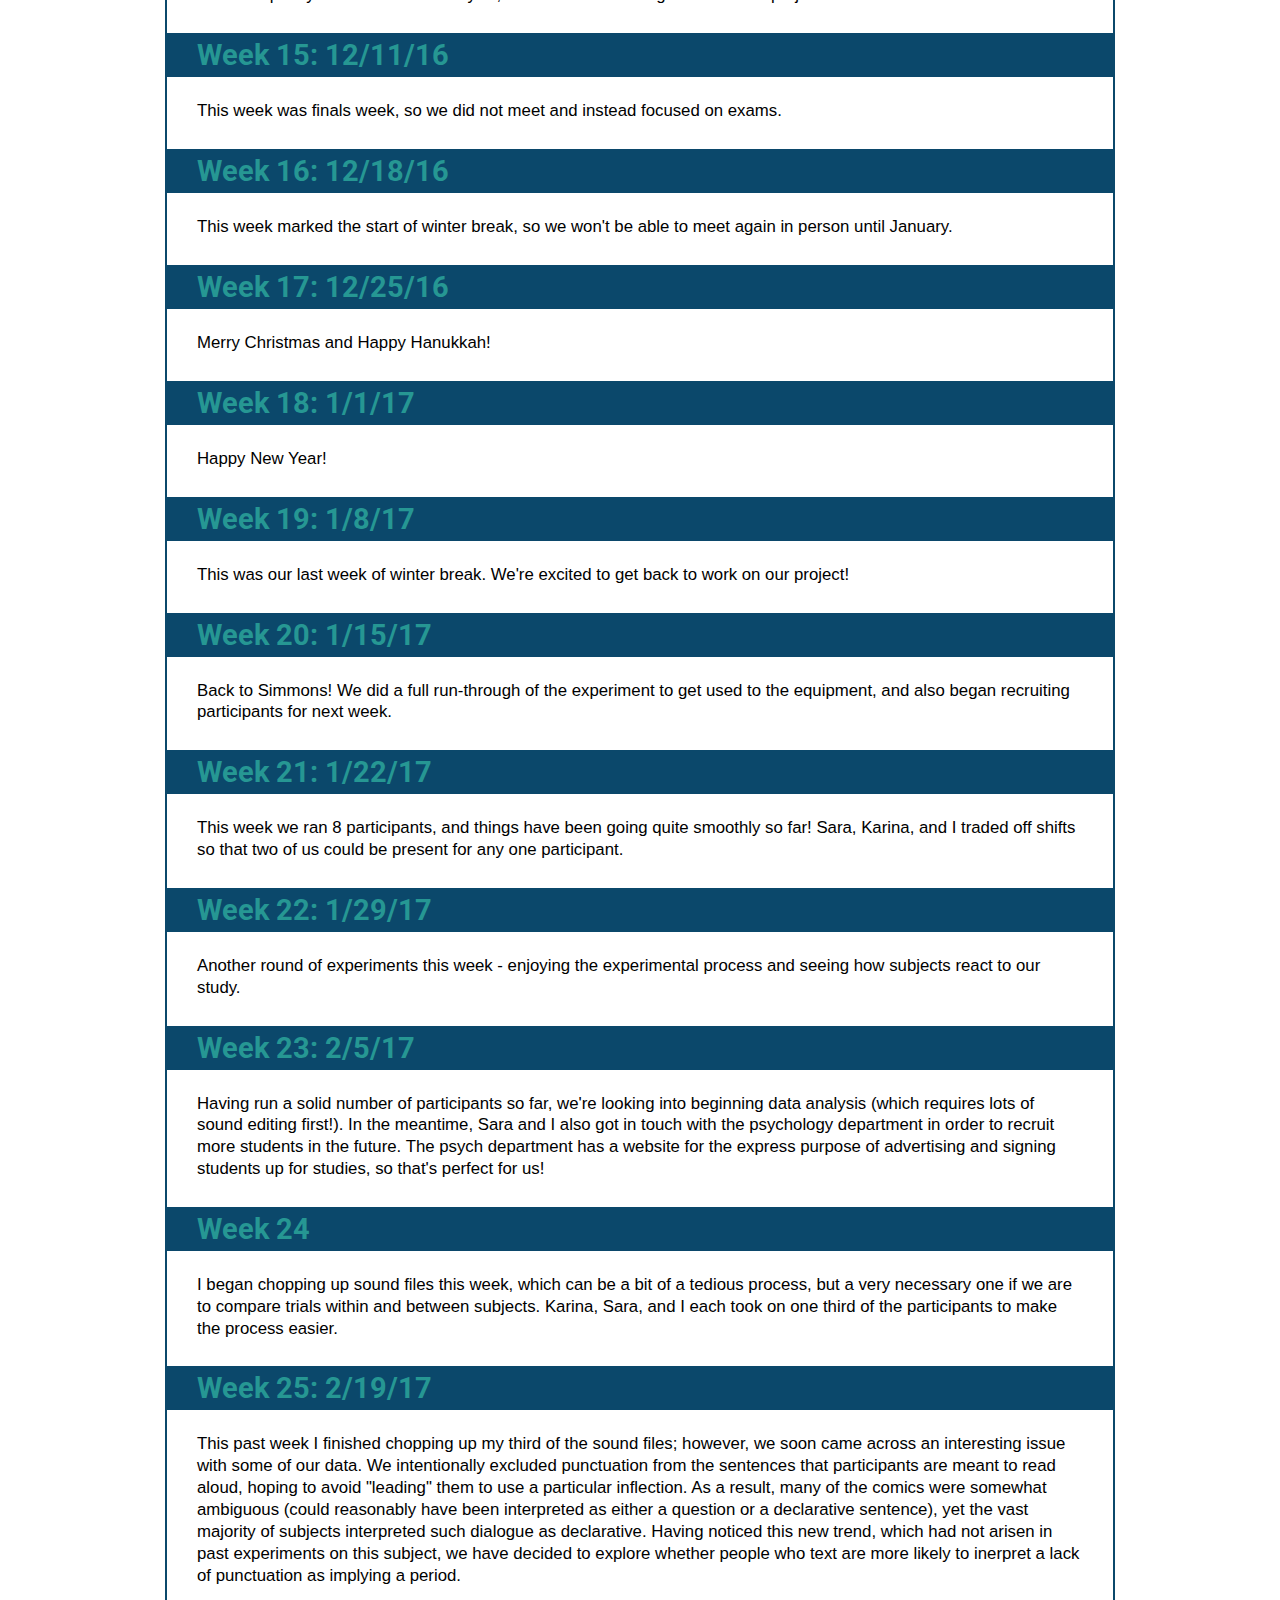
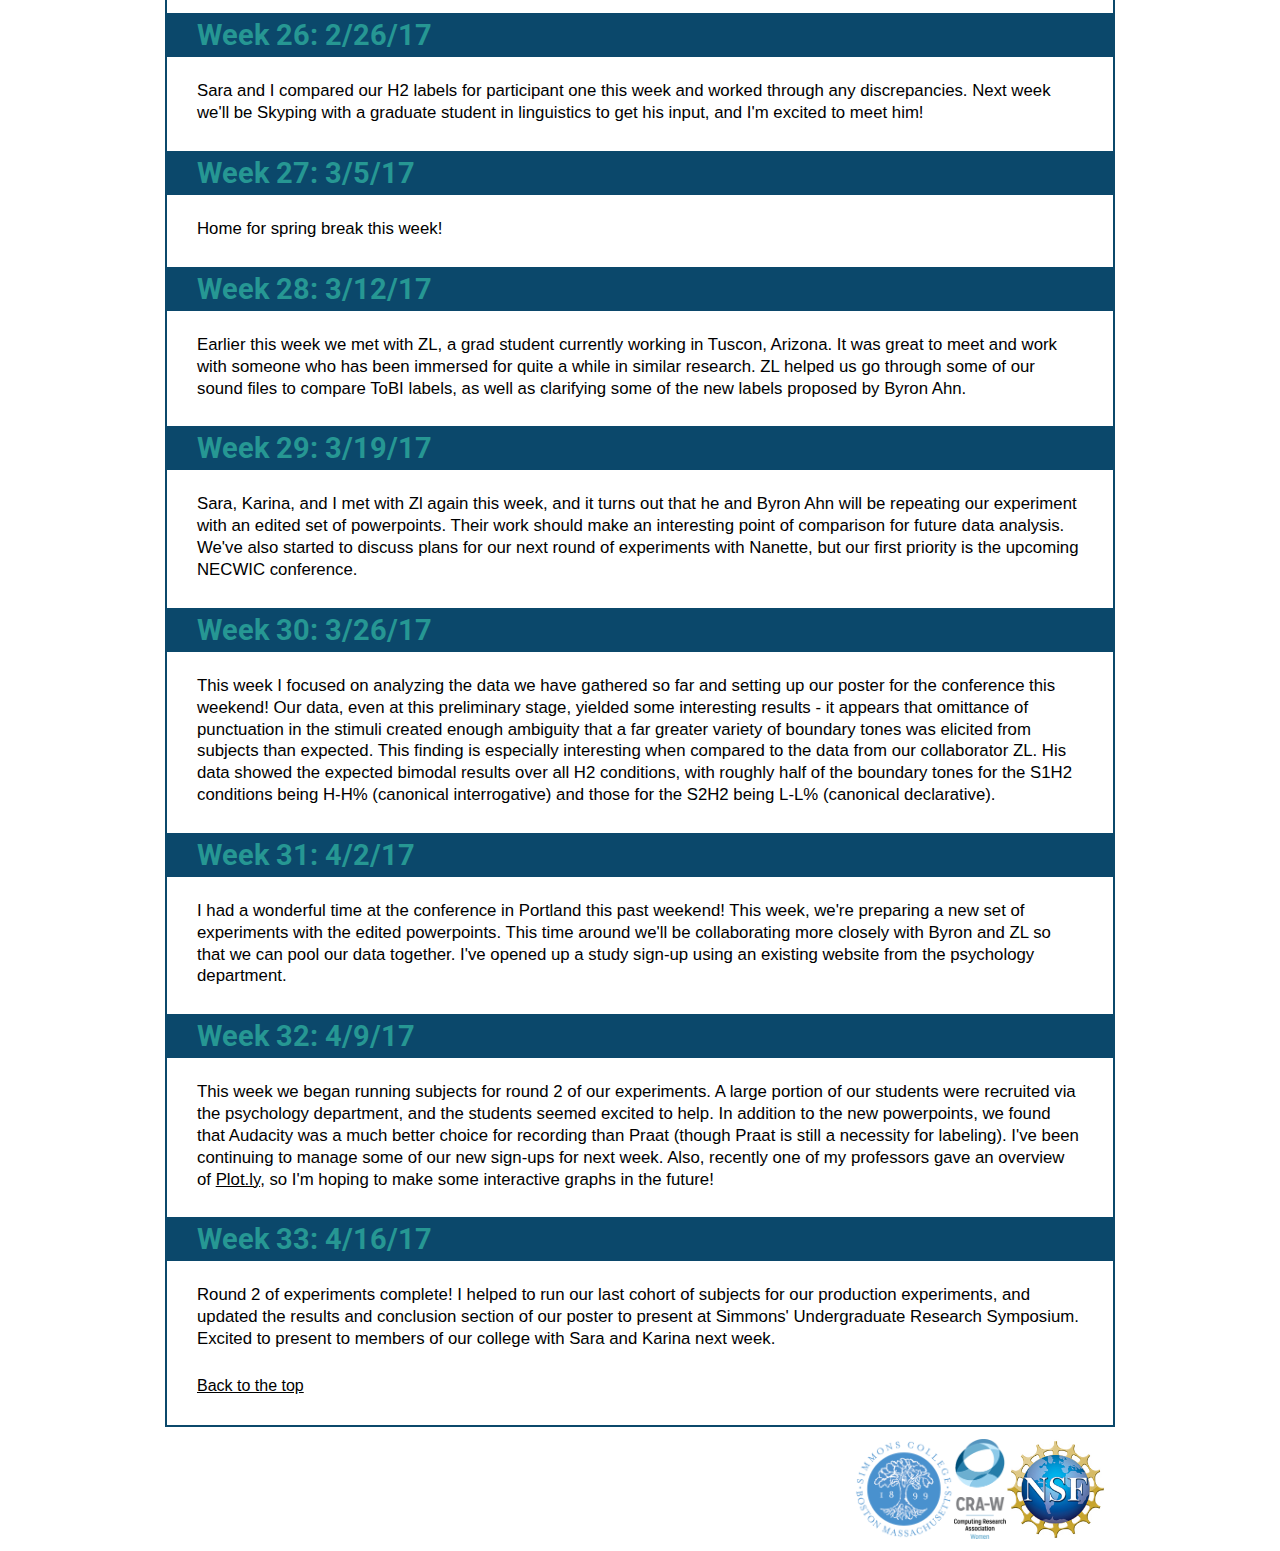
<file: chicklis_blog.html>
<!DOCTYPE html>
<html lang='en'>
<head>
    <title>Blog | Intonation and Evidence CREU 2015-16</title>
	<link rel="stylesheet" type="text/css" href="style.css" />
<link href='https://fonts.googleapis.com/css?family=Roboto:400,400italic,500,500italic,700,700italic' rel='stylesheet' type='text/css'>

	<meta http-equiv="content-type" content="text/html; charset=utf-8"/>
</head>

<body id="thetop">
  <div id="head">
    <h1>Intonation and Evidence</h1>
    <p>Collaborative Research Experience for Undergraduates 2016-17</p>
    <p>Simmons College, Boston, MA</p>
  <!--img src="fileName.png" alt="image"/-->

  </div>

    <div id="nav">
      <a href="index.html">HOME</a>
      <a href="project.html">PROJECT DESCRIPTION</a>
      <a class="current" href="blog.html">BLOG</a>
      <a href="about.html">ABOUT US</a>
    </div>

      <div id="main">
    <h2>Emily Chicklis' Blog</h2>
    <br/>
    <p>Below is a log of my contributions to the project - to read the other researchers' blogs, follow the links below.</p>

	<h4><a href="blog.html">Project Blog</a> |
	<a href="bercan_blog.html">Karina's Blog</a> |
	<a href="harland_blog.html">Sara's Blog</a></h4><br/>

    <h3><a class="unformlink" name="toc" id="toc">Table of Contents</a></h3>

      <div class="nav">
          <a href="#w1">Week 1</a>
          <a href="#w2">Week 2</a>
          <a href="#w3">Week 3</a>
          <a href="#w4">Week 4</a>
          <a href="#w5">Week 5</a>
          <a href="#w6">Week 6</a>
          <a href="#w7">Week 7</a>
          <a href="#w8">Week 8</a>
          <a href="#w9">Week 9</a>
          <a href="#w10">Week 10</a>
      </div>
      <div class="nav">

          <a href="#w11">Week 11</a>
          <a href="#w12">Week 12</a>
          <a href="#w13">Week 13</a>
          <a href="#w14">Week 14</a>
          <a href="#w15">Week 15</a>
          <a href="#w16">Week 16</a>
          <a href="#w17">Week 17</a>
		    <a href="#w18">Week 18</a>
          <a href="#w19">Week 19</a>

      </div>
      <div class="nav">
          <a href="#w20">Week 20</a>
          <a href="#w21">Week 21</a>
          <a href="#w22">Week 22</a>
          <a href="#w23">Week 23</a>
          <a href="#w24">Week 24</a>
          <a href="#w25">Week 25</a>
          <a href="#w26">Week 26</a>
          <a href="#w27">Week 27</a>
          <a href="#w28">Week 28</a>
      </div>

      <div class="nav">
          <a href="#w29">Week 29</a>
          <a href="#w30">Week 30</a>
          <a href="#w31">Week 31</a>
          <a href="#w32">Week 32</a>
          <a href="#w33">Week 33</a>
      </div>

      <br/>

      <h2><a class="unformlink" name="w1" id="w1">Week 1: 9/4/16 </a></h2>
	  <br/>
	  <p>The primary focus of this week has been becoming more familiar with the background of the project.
	   So far, I have been reading existing research on pitch accents and prosodic notation, as well as
	   learning the many facets of ToBI, a system of transcription, using <a href = "https://ocw.mit.edu/courses/electrical-engineering-and-computer-science/6-911-transcribing-prosodic-structure-of-spoken-utterances-with-tobi-january-iap-2006/"> an online lecture series </a> created by Dr. Veilleux and her collaborators.
	   With Karina and Sara, I began to make recordings in Praat, the linguistic software that we'll be using for the duration of the project.
	   I am very happy to already have meetings with my group members and with Dr. Veilleux planned out for the rest of the semester;
	   it's good to know that we'll be checking in together at least twice a week.</p>
	  <br/>

      <h2><a class="unformlink" name="w2" id="w2">Week 2: 9/11/16</a></h2>
	  <br/>
	  <p>This week I made use of Praat to better understand how ToBI is used. I recorded myself reciting different phoneme classes
	  (e.g.: saying the words "stop" and "rock" to demonstrate stop consonants) and noticed that sounds of the same class seemed
	  to produce similar waveforms. I am feeling much more comfortable using ToBI now that I have advanced in the lessons and
	  have actually begun applying the system to speech. However, I have found that it is more difficult to notate speech that is not my own
	  because I am less aware of how the sound was produced. In the coming weeks I will continue training my ear to notice the inflections in others' speech.</p>
	  <br/>


      <h2><a class="unformlink" name="w3" id="w3">Week 3: 9/18/16 </a></h2>
	  <br/>
	  <p>I was able to proceed this week with the ToBI lecture series through lesson 2.4. In addition,
	   Professor Veilleux also sent us a 30-second recording from the FM Radio News Corpus. The sound clip features
	    a female voice reporting the news in a distinct anchorperson's accent. Using my knowledge from the ToBI lessons,
	    I have begun to mark up the pitch accents, phrases, and boundaries of this recording. I'm feeling more confident with ToBI,
	    but I'm definitely looking forward to checking in with Professor Veilleux to see how well my mark up matches the sound.
	  </p>
	  <br/>


      <h2><a class="unformlink" name="w4" id="w4">Week 4: 9/25/16 </a></h2>
	  <br/>
	  <p>This week I began to annotate a 30-second recording of journalist, editor, and voice coach Margo Melnicove giving a news report.
	  Along with Sara and Karina, I have also progressed to lesson 2.6 of the ToBI lecture series. I feel like I have a better handle on the
	  mark-up system, which, as Professor Veilleux reminded us, is a means to an end - the end being our ability to conduct our experiment.
	  Soon we'll be marking up voice clips from a past experiment conducted by other Simmons students, which we will be replicating to look for
	  patterns of prosody and their meaning in conversation.</p>
	  <br/>


      <h2><a class="unformlink" name="w5" id="w5">Week 5: 10/2/16 </a></h2>
	  <br/>
	  <p>I continued with my ToBI analysis of the sound clip featuring Margo Melnicove, feeling a little more confident
	  after talking with Dr. Veilleux the previous week. Since beginning this project I've begun to notice little nuances
	  in others' speech that I never would have noticed before - from the way people emphasize words to the point where they take a
	  breath in a spoken phrase. Looking forward to beginning my new individual assignment and getting a feel for linguistic discourse
	  and how one approaches writing up research on the subject.
	  </p>
	  <br/>


      <h2><a class="unformlink" name="w6" id="w6">Week 6: 10/9/16</a></h2>
	  <br/>
	  <p> This week I was able to begin my individual assignment, reading the 2008 paper
	  “A Question of Commitment” by Dr. Christine Gunlogson. This paper examines the use of
	  declarative sentences in American English and attempts to model the idea of “commitment”.
	  In brief, a speaker may use both declarative statements and “declarative questions” to express
	  commitment on their part, because they do not expect a response from the addressee (for example,
	  on seeing someone tossing out a plate and utensils around noon, I might say, “You ate lunch already?”
	  Though the statement takes the form of the question, I am already pretty sure that person ate lunch).
	  This form is different than a usual question that requests information, placing the commitment on the
	  addressee (“Did you eat lunch already?”). I will be reading a few more papers on similar subjects and
	  collecting relevant background information that Karina, Sara, and I can apply to our own project.
	  </p>
	  <br/>


      <h2><a class="unformlink" name="w7" id="w7">Week 7: 10/16/16</a></h2>
	  <br/>
	  <p>I really enjoyed Gunlogson's paper - she clarifies the idea of commitment with helpful examples,
	  and introduced me to the idea of declarative questions. I wrote up a summary that outlines Gunlogson's theory,
	  and will be creating a "commitment scale" based on her work. Gunlogson already does this to some extent, offering
	   three levels of commitment, from basic interrogative questions to declarative statements. However, it is our
	   assertion that there are additional levels, such as statements that contradict those of another person.
	  </p>
	  <br/>


    <h2><a class="unformlink" name="w8" id="w">Week 8: 10/23/16</a></h2>
    <br/>
    <p>I have now moved on from my examination of Gunlogson's research to reading articles by Northup, and have begun working on
    outlining a five-point scale of speaker commitment. Our hope is that this will provide a basis for interpreting results in
    our future experiment.
    </p>
    <br/>

      <h2><a class="unformlink" name="w9" id="w9">Week 9: 10/30/16</a></h2>
    <br/>
    <p>I contributed to the IRB proposal this week by fleshing out the methods and participants sections, as well as making general edits. I also wrote a randomization script for our experiment, and began a summary of a linguistics article by Northup.
    </p>
    <br/>


      <h2><a class="unformlink" name="w10" id="w10">Week 10: 11/6/16</a></h2>
    <br/>
    <p>This week, I continued to polish up the IRB and my randomization code, which can now be used to randomly assign participants to conditions.
    </p>
    <br/>


      <h2><a class="unformlink" name="w11" id="w11">Week 11: 11/13/16</a></h2>
    <br/>
    <p>We were finally able to submit our <a href = "SimmonsIRBProposal.pdf" target = '_blank' title = "IRB proposal">IRB proposal</a> this week! I gathered all of the individual components together and brought them to the Office of Sponsored Programs at Simmons College.
    Additionally, I continued to parse through our background research and develop the 5-point commitment scale.
     </p>
    <br/>

      <h2><a class="unformlink" name="w12" id="w12">Week 12: 11/20/16</a></h2>
    <br/>
    <p>Because it was Thanksgiving week, we did not get a chance to meet as a team. I followed up with the Office of Sponsored Programs with regard to our IRB proposal over e-mail.
    </p>
    <br/>

      <h2><a class="unformlink" name="w13" id="w13">Week 13: 11/27/16</a></h2>
    <br/>
    <p>This Tuesday Karina, Sara, and I touched base after the long weekend. We have all been working on more individual projects, but that's to be expected at this point. Excited to conduct the experiment next semester!
    For now, continuing to search for evidence that supports my commitment scale as well as elements I may have overlooked.
    </p>
    <br/>


      <h2><a class="unformlink" name="w14" id="w14">Week 14: 12/4/16</a></h2>
    <br/>
    <p>During our meeting with Dr. Veilleux, we better established our plans for next semester.
    I determined times that I will be available to conduct the experiment, which we hope to perform in
    the first few weeks of the semester. The early timing will leave plenty of time for data analysis,
    which I'm excited to get into for this project.
    </p>
    <br/>

      <h2><a class="unformlink" name="w15" id="w15">Week 15: 12/11/16</a></h2>
    <br/>
    <p>This week was finals week, so we did not meet and instead focused on exams.
    </p>
    <br/>

      <h2><a class="unformlink" name="w16" id="w16">Week 16: 12/18/16</a></h2>
    <br/>
    <p>This week marked the start of winter break, so we won't be able to meet
      again in person until January.
    </p>
    <br/>

      <h2><a class="unformlink" name="w17" id="w17">Week 17: 12/25/16</a></h2>
    <br/>
    <p>Merry Christmas and Happy Hanukkah!
    </p>
    <br/>

	  <h2><a class="unformlink" name="w18" id="w18">Week 18: 1/1/17</a></h2>
	      <br/>
	      <p>Happy New Year!
	      </p>
	      <br/>


        <h2><a class="unformlink" name="w19" id="w19">Week 19: 1/8/17</a></h2>
        <br/>
        <p>This was our last week of winter break. We're excited to get back to
          work on our project!
        </p>
        <br/>

      <h2><a class="unformlink" name="w20" id="w20">Week 20: 1/15/17</a></h2>
    <br/>
    <p>Back to Simmons! We did a full run-through of the experiment to get used
      to the equipment, and also began recruiting participants for next week.</p>
    <br/>

      <h2><a class="unformlink" name="w21" id="w21">Week 21: 1/22/17</a></h2>
    <br/>
    <p>This week we ran 8 participants, and things have been going quite smoothly
      so far! Sara, Karina, and I traded off shifts so that two of us could be present for any one participant.</p>
    <br/>

    <h2><a class="unformlink" name="w22" id="w22">Week 22: 1/29/17</a></h2>
    <br/>
    <p>Another round of experiments this week - enjoying the experimental process
      and seeing how subjects react to our study.</p>
    <br/>

    <h2><a class="unformlink" name="w23" id="w23">Week 23: 2/5/17</a></h2>
    <br/>
    <p>Having run a solid number of participants so far, we're looking into beginning
      data analysis (which requires lots of sound editing first!). In the meantime, Sara and I also got in touch with the psychology department in order to recruit more students in the future. The psych department has a website for the express purpose of advertising and signing students up for studies, so that's perfect for us!
    </p>
    <br/>

    <h2><a class="unformlink" name="w24" id="w24">Week 24</a></h2>
    <br/>
    <p>I began chopping up sound files this week, which can be a bit of a tedious process,
      but a very necessary one if we are to compare trials within and between subjects.
      Karina, Sara, and I each took on one third of the participants to make the process easier.
    </p>
    <br/>

    <h2><a class="unformlink" name="w25" id="w25">Week 25: 2/19/17</a></h2>
    <br/>
    <p>This past week I finished chopping up my third of the sound files; however,
     we soon came across an interesting issue with some of our data. We intentionally
    excluded punctuation from the sentences that participants are meant to read aloud,
     hoping to avoid "leading" them to use a particular inflection. As a result,
      many of the comics were somewhat ambiguous (could reasonably have been interpreted
       as either a question or a declarative sentence), yet the vast majority of subjects
        interpreted such dialogue as declarative. Having noticed this new trend,
        which had not arisen in past experiments on this subject, we have decided
         to explore whether people who text are more likely to inerpret a lack of punctuation
          as implying a period.</p>
    <br/>

    <h2><a class="unformlink" name="w26" id="w26">Week 26: 2/26/17</a></h2>
    <br/>
    <p>Sara and I compared our H2 labels for participant one this week and worked through any discrepancies. Next week we'll be Skyping with a
    graduate student in linguistics to get his input, and I'm excited to meet him!</p>
    <br/>

    <h2><a class="unformlink" name="w27" id="w27">Week 27: 3/5/17</a></h2>
    <br/>
    <p>Home for spring break this week!</p>
    <br/>

    <h2><a class="unformlink" name="w28" id="w28">Week 28: 3/12/17</a></h2>
    <br/>
    <p>Earlier this week we met with ZL, a grad student currently working in Tuscon, Arizona.
    It was great to meet and work with someone who has been immersed for quite a while in similar research.
    ZL helped us go through some of our sound files to compare ToBI labels, as well as clarifying some of the new labels
    proposed by Byron Ahn.</p>
    <br/>

    <h2><a class="unformlink" name="w29" id="w29">Week 29: 3/19/17</a></h2>
    <br/>
    <p>Sara, Karina, and I met with Zl again this week, and it turns out that he and Byron Ahn will be repeating our experiment
     with an edited set of powerpoints. Their work should make an interesting point of comparison for future data analysis. We've also
    started to discuss plans for our next round of experiments with Nanette, but our first priority is the upcoming NECWIC conference.</p>
    <br/>

    <h2><a class="unformlink" name="w30" id="w30">Week 30: 3/26/17</a></h2>
    <br/>
    <p>This week I focused on analyzing the data we have gathered so far and setting up our poster for the conference this weekend!
     Our data, even at this preliminary stage, yielded some interesting results - it appears that omittance of punctuation in the stimuli
    created enough ambiguity that a far greater variety of boundary tones was elicited from subjects than expected. This finding is especially
   interesting when compared to the data from our collaborator ZL. His data showed the expected bimodal results over all H2 conditions, with roughly
  half of the boundary tones for the S1H2 conditions being H-H% (canonical interrogative) and those for the S2H2 being L-L% (canonical declarative).</p>
    <br/>

    <h2><a class="unformlink" name="w31" id="w31">Week 31: 4/2/17</a></h2>
    <br/>
    <p>I had a wonderful time at the conference in Portland this past weekend! This week, we're preparing a new set of experiments with the edited powerpoints.
      This time around we'll be collaborating more closely with Byron and ZL so that we can pool our data together. I've opened up a study sign-up using
      an existing website from the psychology department.
    </p>
    <br/>

    <h2><a class="unformlink" name="w32" id="w32">Week 32: 4/9/17</a></h2>
    <br/>
    <p>This week we began running subjects for round 2 of our experiments. A large portion of our students were recruited via the psychology department,
       and the students seemed excited to help. In addition to the new powerpoints, we found that Audacity was a much better choice for recording than Praat
        (though Praat is still a necessity for labeling). I've been continuing to manage some of our new sign-ups for next week. Also, recently one of my professors
        gave an overview of <a href = "https://plot.ly/">Plot.ly</a>, so I'm hoping to make some interactive graphs in the future!
    </p>
    <br/>

    <h2><a class="unformlink" name="w33" id="w33">Week 33: 4/16/17</a></h2>
    <br/>
    <p>Round 2 of experiments complete! I helped to run our last cohort of subjects for our production experiments,
     and updated the results and conclusion section of our poster to present at Simmons' Undergraduate Research Symposium.
    Excited to present to members of our college with Sara and Karina next week.</p>
    <br/>

  <!--
-->

	<a href="#">Back to the top</a>
	<br/>
      <div id="nothing" style="clear:both;"></div>

    </div>


  <div class="center" id="logos">
      <img src="images/logos/nsflogo.jpg" alt="NSF logo"></img>
      <img src="images/logos/creulogo.png" alt="CREU logo"></img>
      <img src="images/logos/simmons.png" alt="Simmons College logo"></img>
      <br/><br/><br/><br/><br/>
  </div>

</body>
</html>
</file>
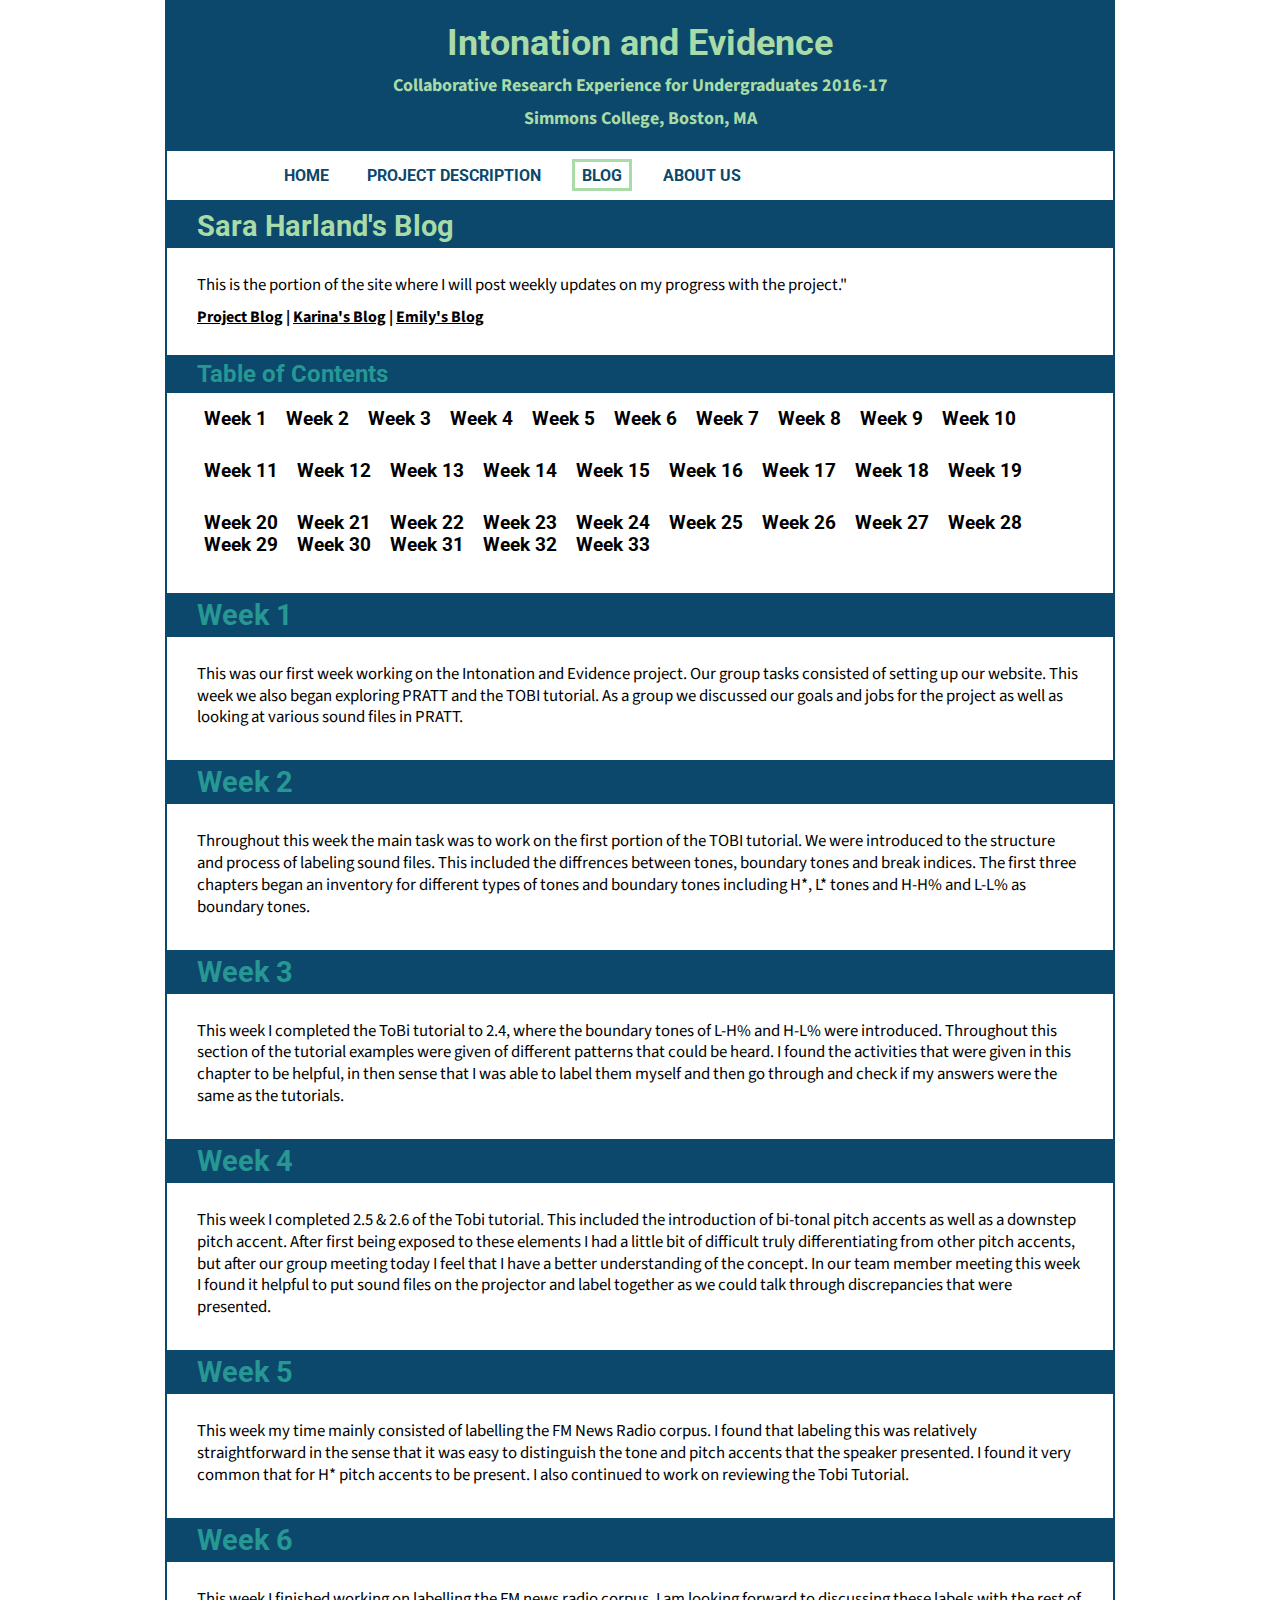
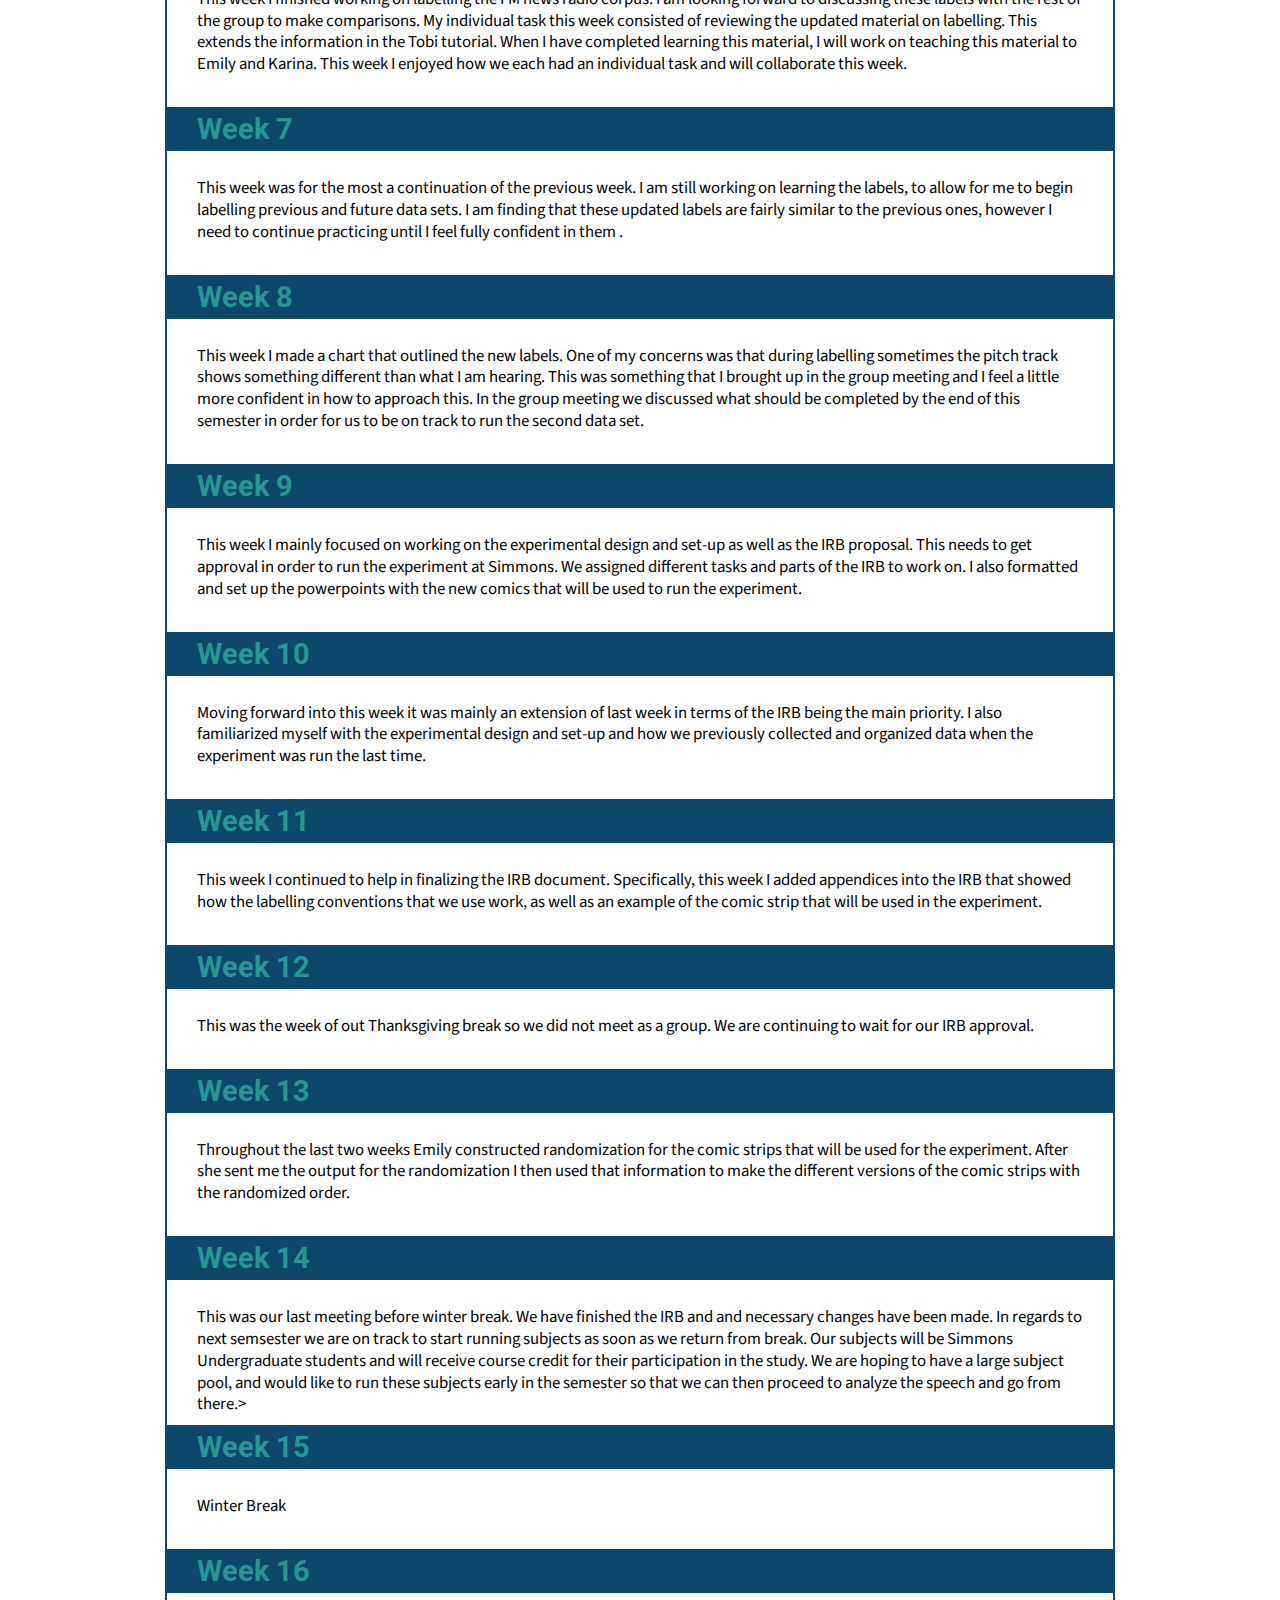
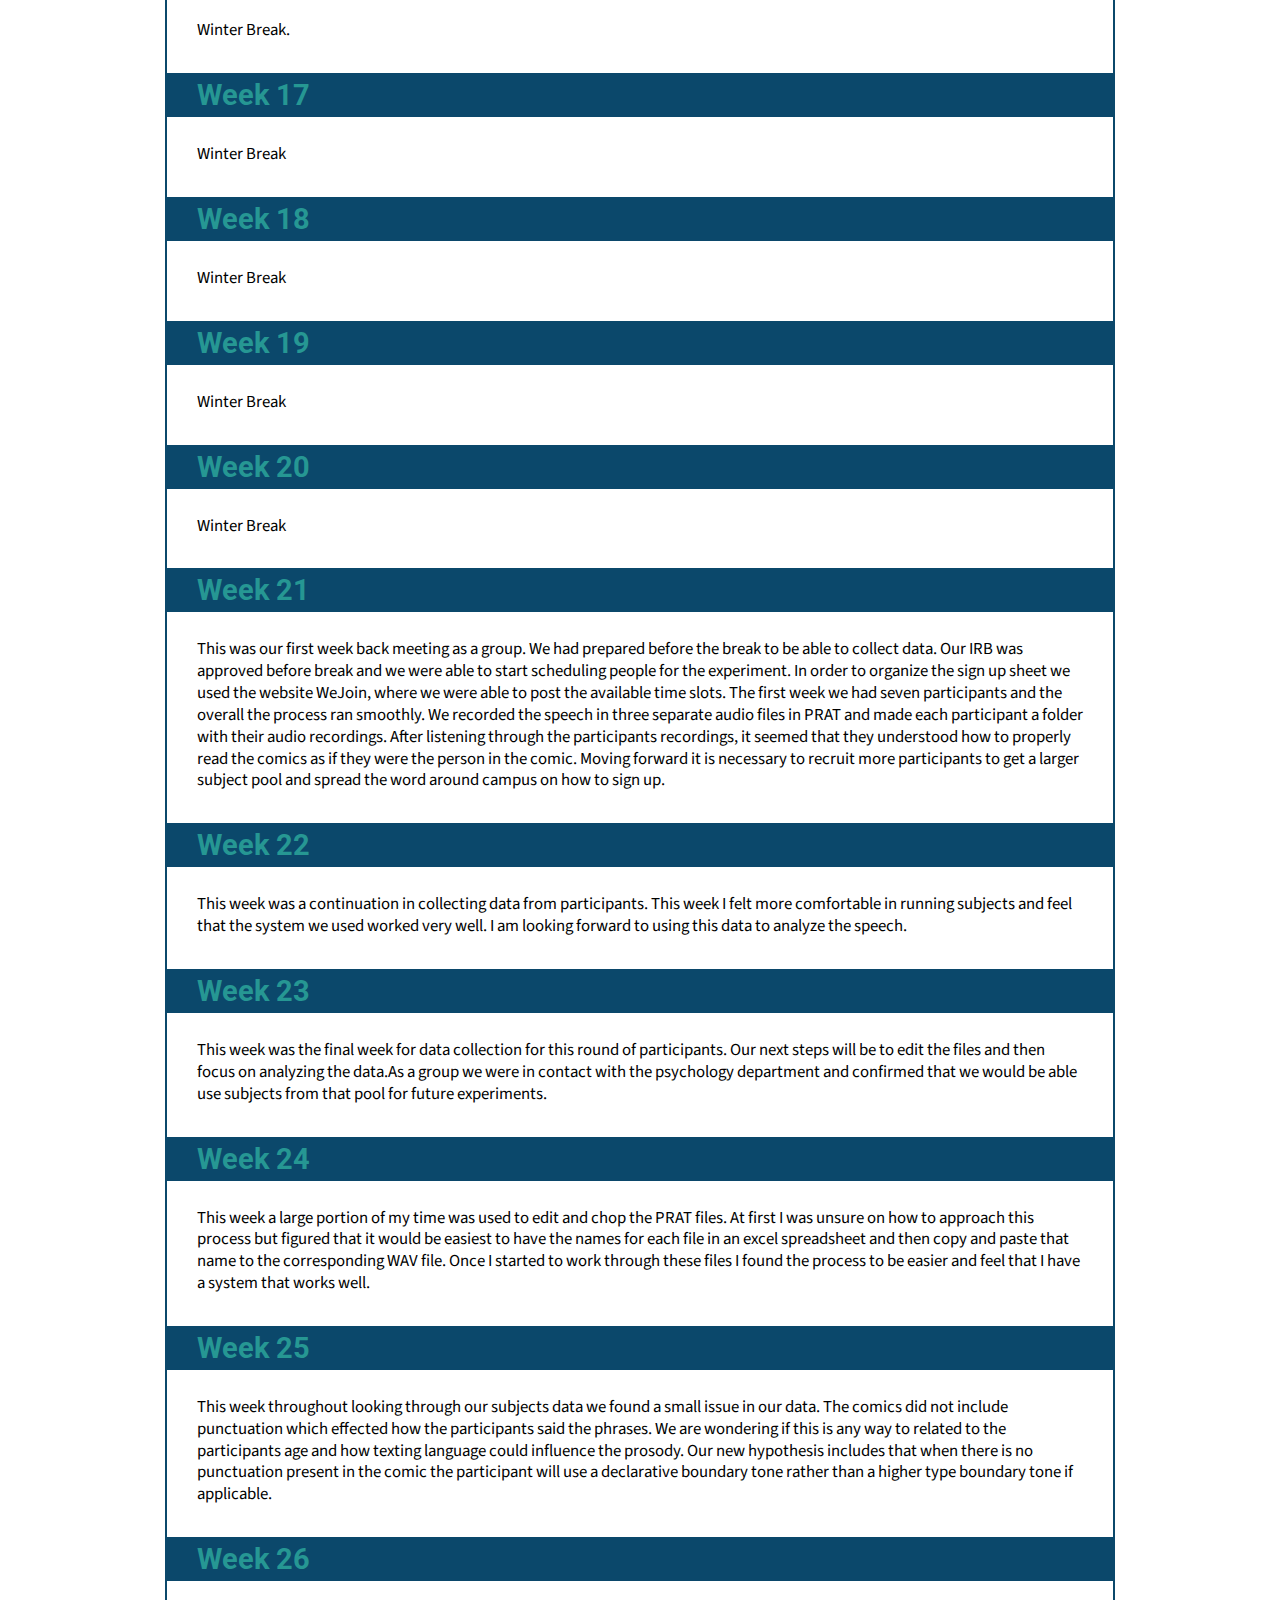
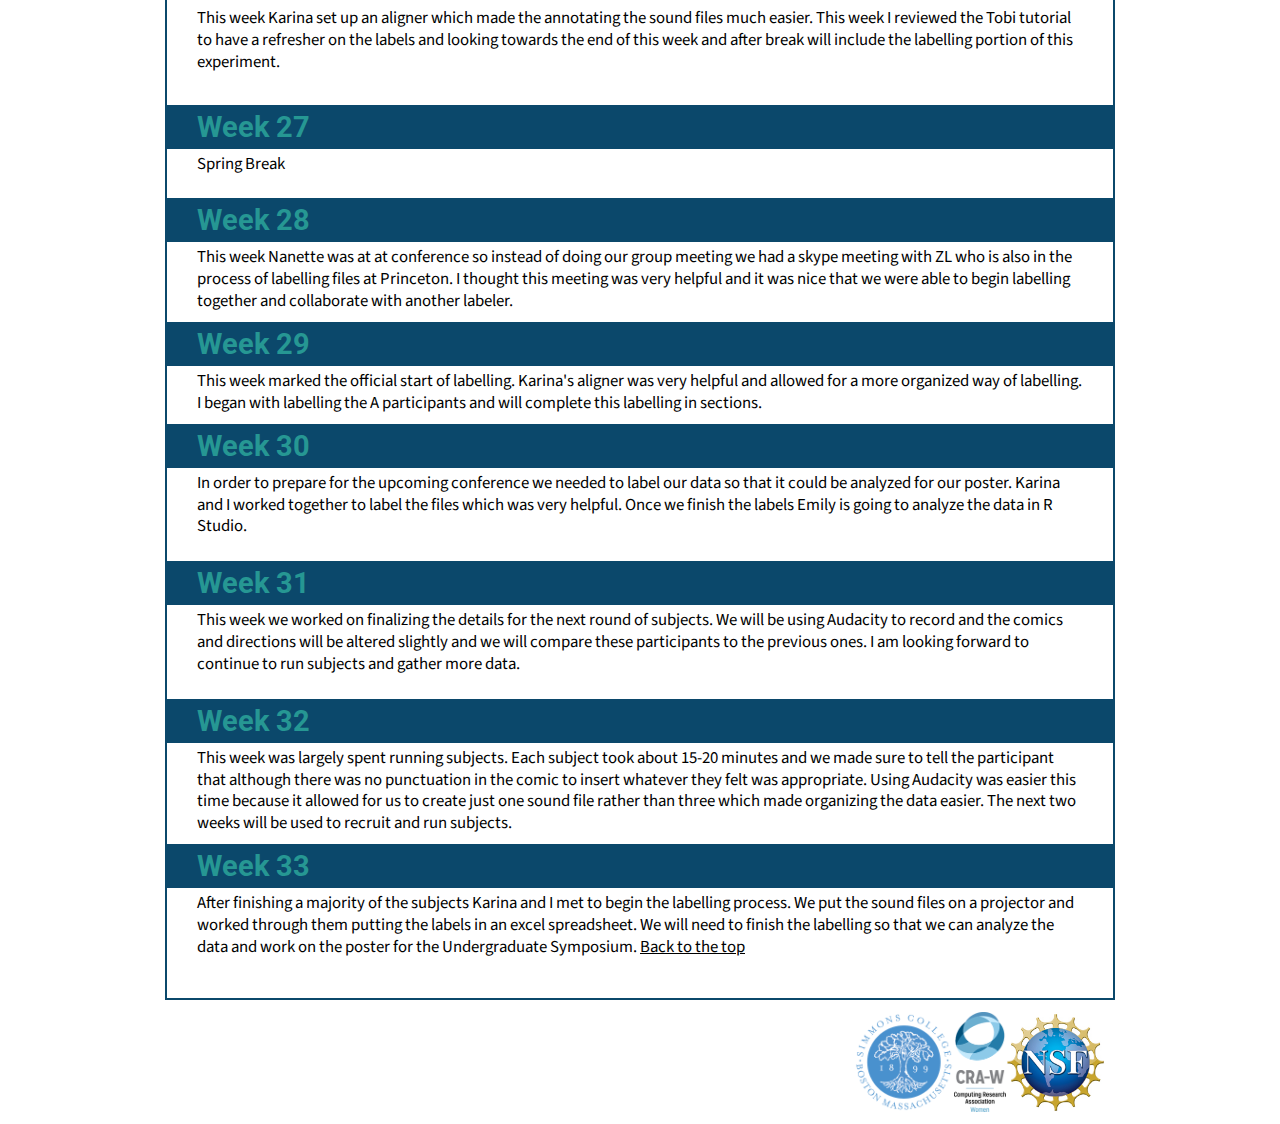
<file: harland_blog.html>
<!DOCTYPE html>
<html lang='en'>

<head>
	<title>Blog | Intonation and Evidence CREU 2015-16</title>
	<link href="https://fonts.googleapis.com/css?family=Source+Sans+Pro|Roboto+Mono|Roboto:700" rel="stylesheet">
	<link rel="stylesheet" type="text/css" href="style.css">
	<meta http-equiv="content-type" content="text/html; charset=utf-8"/>
</head>

<body id="thetop">

	<div id="head">
		<h1>Intonation and Evidence</h1>
		<p>Collaborative Research Experience for Undergraduates 2016-17</p>
		<p>Simmons College, Boston, MA</p>
		<!--img src="fileName.png" alt="image"/-->
	</div>

	<div id="nav">
		<a href="index.html">HOME</a>
		<a href="project.html">PROJECT DESCRIPTION</a>
		<a class="current" href="blog.html">BLOG</a>
		<a href="about.html">ABOUT US</a>
	</div>

	<div id="main">

		<h2>Sara Harland's Blog</h2>
		<br/>
		<p>This is the portion of the site where I will post weekly updates on my progress with the project."</p>

		<h4><a href="blog.html">Project Blog</a> |
			<a href="bercan_blog.html">Karina's Blog</a> |
			<a href="chicklis_blog.html">Emily's Blog</a></h4>

			<br/>

			<h3><a class="unformlink" name="toc" id="toc">Table of Contents</a></h3>

			<div class="nav">
				<a href="#w1">Week 1</a>
				<a href="#w2">Week 2</a>
				<a href="#w3">Week 3</a>
				<a href="#w4">Week 4</a>
				<a href="#w5">Week 5</a>
				<a href="#w6">Week 6</a>
				<a href="#w7">Week 7</a>
				<a href="#w8">Week 8</a>
				<a href="#w9">Week 9</a>
				<a href="#w10">Week 10</a>
			</div>

			<div class="nav">
				<a href="#w11">Week 11</a>
				<a href="#w12">Week 12</a>
				<a href="#w13">Week 13</a>
				<a href="#w14">Week 14</a>
				<a href="#w15">Week 15</a>
				<a href="#w16">Week 16</a>
				<a href="#w17">Week 17</a>
				<a href="#w18">Week 18</a>
				<a href="#w19">Week 19</a>
			</div>

			<div class="nav">
			 	<a href="#w20">Week 20</a>
			 	<a href="#w21">Week 21</a>

			 	<a href="#w22">Week 22</a>
			 	<a href="#w23">Week 23</a>
			 	<a href="#w24">Week 24</a>
			 	<a href="#w25">Week 25</a>
			 	<a href="#w26">Week 26</a>
			 	<a href="#w27">Week 27</a>
			 	<a href="#w28">Week 28</a>
			 	<a href="#w29">Week 29</a>
			 	<a href="#w30">Week 30</a>
			 	<a href="#w31">Week 31</a>
			 	<a href="#w32">Week 32</a>
			 	<a href="#w33">Week 33</a>
			 	<!--
			-->

			</div>

			<br/>

			<h2><a class="unformlink" name="w1" id="w1">Week 1 </a></h2>
			<br/>
			<p>This was our first week working on the Intonation and Evidence project. Our group tasks consisted of setting up our website. This week we also began exploring PRATT and the TOBI tutorial. As a group we discussed our goals and jobs for the project as well as looking at various sound files in PRATT.</p>

			<br/>

			<h2><a class="unformlink" name="w2" id="w2">Week 2 </a></h2>
			<br/>
			<p>Throughout this week the main task was to work on the first portion of the TOBI tutorial. We were introduced to the structure and process of labeling sound files. This included the diffrences between tones, boundary tones and break indices. The first three chapters began an inventory for different types of tones and boundary tones including H*, L* tones and H-H% and L-L% as boundary tones.</p>

			<br/>

			<h2><a class="unformlink" name="w3" id="w3">Week 3 </a></h2>
			<br/>
			<p>This week I completed the ToBi tutorial to 2.4, where the boundary tones of L-H% and H-L% were introduced. Throughout this section of the tutorial examples were given of different patterns that could be heard. I found the activities that were given in this chapter to be helpful, in then sense that I was able to label them myself and then go through and check if my answers were the same as the tutorials.</p>

			<br/>

			<h2><a class="unformlink" name="w4" id="w4">Week 4 </a></h2>
			<br/>
			<p>This week I completed 2.5 &amp; 2.6 of the Tobi tutorial. This included the introduction of bi-tonal pitch accents as well as a downstep pitch accent. After first being exposed to these elements I had a little bit of difficult truly differentiating from other pitch accents, but after our group meeting today I feel that I have a better understanding of the concept.   In our team member meeting this week I found it helpful to put sound files on the projector and label together as we could talk through discrepancies that were presented.</p>

			<br/>

			<h2><a class="unformlink" name="w5" id="w5">Week 5 </a></h2>
		  	<br/>
		  	<p>This week my time mainly consisted of labelling the FM News Radio corpus. I found that labeling this was relatively straightforward in the sense that it was easy to distinguish the tone and pitch accents that the speaker presented. I found it very common that for H* pitch accents to be present. I also continued to work on reviewing the Tobi Tutorial.</p>

		  	<br/>

			<h2><a class="unformlink" name="w6" id="w6">Week 6 </a></h2>
		  	<br/>
		  	<p>This week I finished working on labelling the FM news radio corpus. I am looking forward to discussing these labels with the rest of the group to make comparisons. My individual task this week consisted of reviewing the updated material on labelling. This extends the information in the Tobi tutorial. When I have completed learning this material, I will work on teaching this material to Emily and Karina. This week I enjoyed how we each had an individual task and will collaborate this week.</p>

		  	<br/>

			<h2><a class="unformlink" name="w7" id="w7">Week 7</a></h2>
			<br/>
			<p>This week was for the most a continuation of the previous week. I am still working on learning the labels, to allow for me to begin labelling previous and future data sets. I am finding that these updated labels are fairly similar to the previous ones, however I need to continue practicing until I feel fully confident in them .</p>

			<br/>

			<h2><a class="unformlink" name="w8" id="w">Week 8</a></h2>
			<br/>
			<p>This week I made a chart that outlined the new labels. One of my concerns was that during labelling sometimes the pitch track shows something different than what I am hearing. This was something that I brought up in the group meeting and I feel a little more confident in how to approach this. In the group meeting we discussed what should be completed by the end of this semester in order for us to be on track to run the second data set.</p>

			<br/>

			<h2><a class="unformlink" name="w9" id="w9">Week 9</a></h2>
			<br/>
			<p>This week I mainly focused on working on the experimental design and set-up as well as the IRB proposal. This needs to get approval in order to run the experiment at Simmons. We assigned different tasks and parts of the IRB to work on. I also formatted and set up the powerpoints with the new comics that will be used to run the experiment.</p>

			<br/>


			<h2><a class="unformlink" name="w10" id="w10">Week 10</a></h2>
		   <br/>
		 	<p>Moving forward into this week it was mainly an extension of last week in terms of the IRB being the main priority. I also familiarized myself with the experimental design and set-up and how we previously collected and organized data when the experiment was run the last time.</p>
		 	<br/>

			<h2><a class="unformlink" name="w11" id="w11">Week 11</a></h2>
		 	<br/>
		 	<p>This week I continued to help in finalizing the IRB document. Specifically, this week I added appendices into the IRB that showed how the labelling conventions that we use work, as well as an example of the comic strip that will be used in the experiment.</p>
		 	<br/>

			<h2><a class="unformlink" name="w12" id="w12">Week 12</a></h2>
		 	<br/>
		 	<p>This was the week of out Thanksgiving break so we did not meet as a group. We are continuing to wait for our IRB approval. </p>
		 	<br/>


			<h2><a class="unformlink" name="w13" id="w13">Week 13</a></h2>
		 	<br/>
		 	<p>Throughout the last two weeks Emily constructed randomization for the comic strips that will be used for the experiment. After she sent me the output for the randomization I then used that information to make the different versions of the comic strips with the randomized order.   </p>
		 	<br/>


			<h2><a class="unformlink" name="w14" id="w14">Week 14</a></h2>
		 	<br/>
		 	<p>This was our last meeting before winter break. We have finished the IRB and and necessary changes have been made. In regards to next semsester we are on track to start running subjects as soon as we return from break. Our subjects will be Simmons Undergraduate students and will receive course credit for their participation in the study. We are hoping to have a large subject pool, and would like to run these subjects early in the semester so that we can then proceed to analyze the speech and go from there.>
		 	<br/>


			<h2><a class="unformlink" name="w15" id="w15">Week 15</a></h2>
		 	<br/>
		 	<p>Winter Break</p>
		 	<br/>

			<h2><a class="unformlink" name="w16" id="w16">Week 16</a></h2>
		 	<br/>
		 	<p>Winter Break. </p>
		 	<br/>

			<h2><a class="unformlink" name="w17" id="w17">Week 17</a></h2>
		 	<br/>
		 	<p>Winter Break</p>
		 	<br/>

		  	<h2><a class="unformlink" name="w18" id="w18">Week 18</a></h2>
			<br/>
			<p>Winter Break</p>
			<br/>


		  	<h2><a class="unformlink" name="w19" id="w19">Week 19</a></h2>
		  	<br/>
		  	<p>Winter Break </p>
		  	<br/>

			<h2><a class="unformlink" name="w20" id="w20">Week 20</a></h2>
		 	<br/>
		 	<p>Winter Break</p>
		 	<br/>

			<h2><a class="unformlink" name="w21" id="w21">Week 21</a></h2>
		 	<br/>
		 	<p>This was our first week back meeting as a group. We had prepared before the break to be able to collect data. Our IRB was approved before break and we were able to start scheduling people for the experiment. In order to organize the sign up sheet we used the website WeJoin, where we were able to post the available time slots. The first week we had seven participants and the overall the process ran smoothly. We recorded the speech in three separate audio files in PRAT and made each participant a folder with their audio recordings. After listening through the participants recordings, it seemed that they understood how to properly read the comics as if they were the person in the comic. Moving forward it is necessary to recruit more participants to get a larger subject pool and spread the word around campus on how to sign up.  </p>
		 	<br/>



		 	<h2><a class="unformlink" name="w22" id="w22">Week 22</a></h2>
		 	<br/>
		 	<p>This week was a continuation in collecting data from participants. This week I felt more comfortable in running subjects and feel that the system we used worked very well. I am looking forward to using this data to analyze the speech.</p>
		 	<br/>

		 	<h2><a class="unformlink" name="w23" id="w23">Week 23</a></h2>
		 	<br/>
		 	<p>This week was the final week for data collection for this round of participants. Our next steps will be to edit the files and then focus on analyzing the data.As a group we were in contact with the psychology department and confirmed that we would be able use subjects from that pool for future experiments. </p>
		 	<br/>

		 	<h2><a class="unformlink" name="w24" id="w24">Week 24</a></h2>
		 	<br/>
		 	<p>This week a large portion of my time was used to edit and chop the PRAT files. At first I was unsure on how to approach this process but figured that it would be easiest to have the names for each file in an excel spreadsheet and then copy and paste that name to the corresponding WAV file. Once I started to work through these files I found the process to be easier and feel that I have a system that works well. </p>
		 	<br/>


		 	<h2><a class="unformlink" name="w25" id="w25">Week 25</a></h2>
		 	<br/>
		 	<p>This week throughout looking through our subjects data we found a small issue in our data. The comics did not include punctuation which effected how the participants said the phrases. We are wondering if this is any way to related to the participants age and how texting language could influence the prosody. Our new hypothesis includes that when there is no punctuation present in the comic the participant will use a declarative boundary tone rather than a higher type boundary tone if applicable.  </p>
		 	<br/>

		 	<h2><a class="unformlink" name="w26" id="w26">Week 26</a></h2>
		 	<br/>
		 	<p>This week Karina set up an aligner which made the annotating the sound files much easier. This week I reviewed the Tobi tutorial to have a refresher on the labels and looking towards the end of this week and after break will include the labelling portion of this experiment. </p>
		 	<br/>

		 	<h2><a class="unformlink" name="w27" id="w27">Week 27</a></h2>
		 	<p> Spring Break <p>

		 	<h2><a class="unformlink" name="w28" id="w28">Week 28</a></h2>
		 	<p>This week Nanette was at at conference so instead of doing our group meeting we had a skype meeting with ZL who is also in the process of labelling files at Princeton. I thought this meeting was very helpful and it was nice that we were able to begin labelling together and collaborate with another labeler.


		 	<h2><a class="unformlink" name="w29" id="w28">Week 29</a></h2>
		 	<p>This week marked the official start of labelling. Karina's aligner was very helpful and allowed for a more organized way of labelling. I began with labelling the A participants and will complete this labelling in sections.



		 	<h2><a class="unformlink" name="w30" id="w30">Week 30</a></h2>
		 	<p>In order to prepare for the upcoming conference we needed to label our data so that it could be analyzed for our poster. Karina and I worked together to label the files which was very helpful. Once we finish the labels Emily is going to analyze the data in R Studio. <p>

		 	<h2><a class="unformlink" name="w31" id="w31">Week 31</a></h2>
		 	<p>This week we worked on finalizing the details for the next round of subjects. We will be using Audacity to record and the comics and directions will be altered slightly and we will compare these participants to the previous ones. I am looking forward to continue to run subjects and gather more data.  <p>


		 	<h2><a class="unformlink" name="w32" id="w32">Week 32</a></h2>
		 	<p>This week was largely spent running subjects. Each subject took about 15-20 minutes and we made sure to tell the participant that although there was no punctuation in the comic to insert whatever they felt was appropriate. Using Audacity was easier this time because it allowed for us to create just one sound file rather than three which made organizing the data easier. The next two weeks will be used to recruit and run subjects.

		 	<h2><a class="unformlink" name="w33" id="w33">Week 33</a></h2>
		 	<p> After finishing a majority of the subjects Karina and I met to begin the labelling process. We put the sound files on a projector and worked through them putting the labels in an excel spreadsheet. We will need to finish the labelling so that we can analyze the data and work on the poster for the Undergraduate Symposium.
<!--



		-->

		<a href="#">Back to the top</a>

		<br>

		<div id="nothing" style="clear:both;"></div>

	</div>

	<div class="center" id="logos">
		<img src="images/logos/nsflogo.jpg" alt="NSF logo"></img>
		<img src="images/logos/creulogo.png" alt="CREU logo"></img>
		<img src="images/logos/simmons.png" alt="Simmons College logo"></img>
		<br/><br/><br/><br/><br/>
  </div>

</body>
</html>
</file>
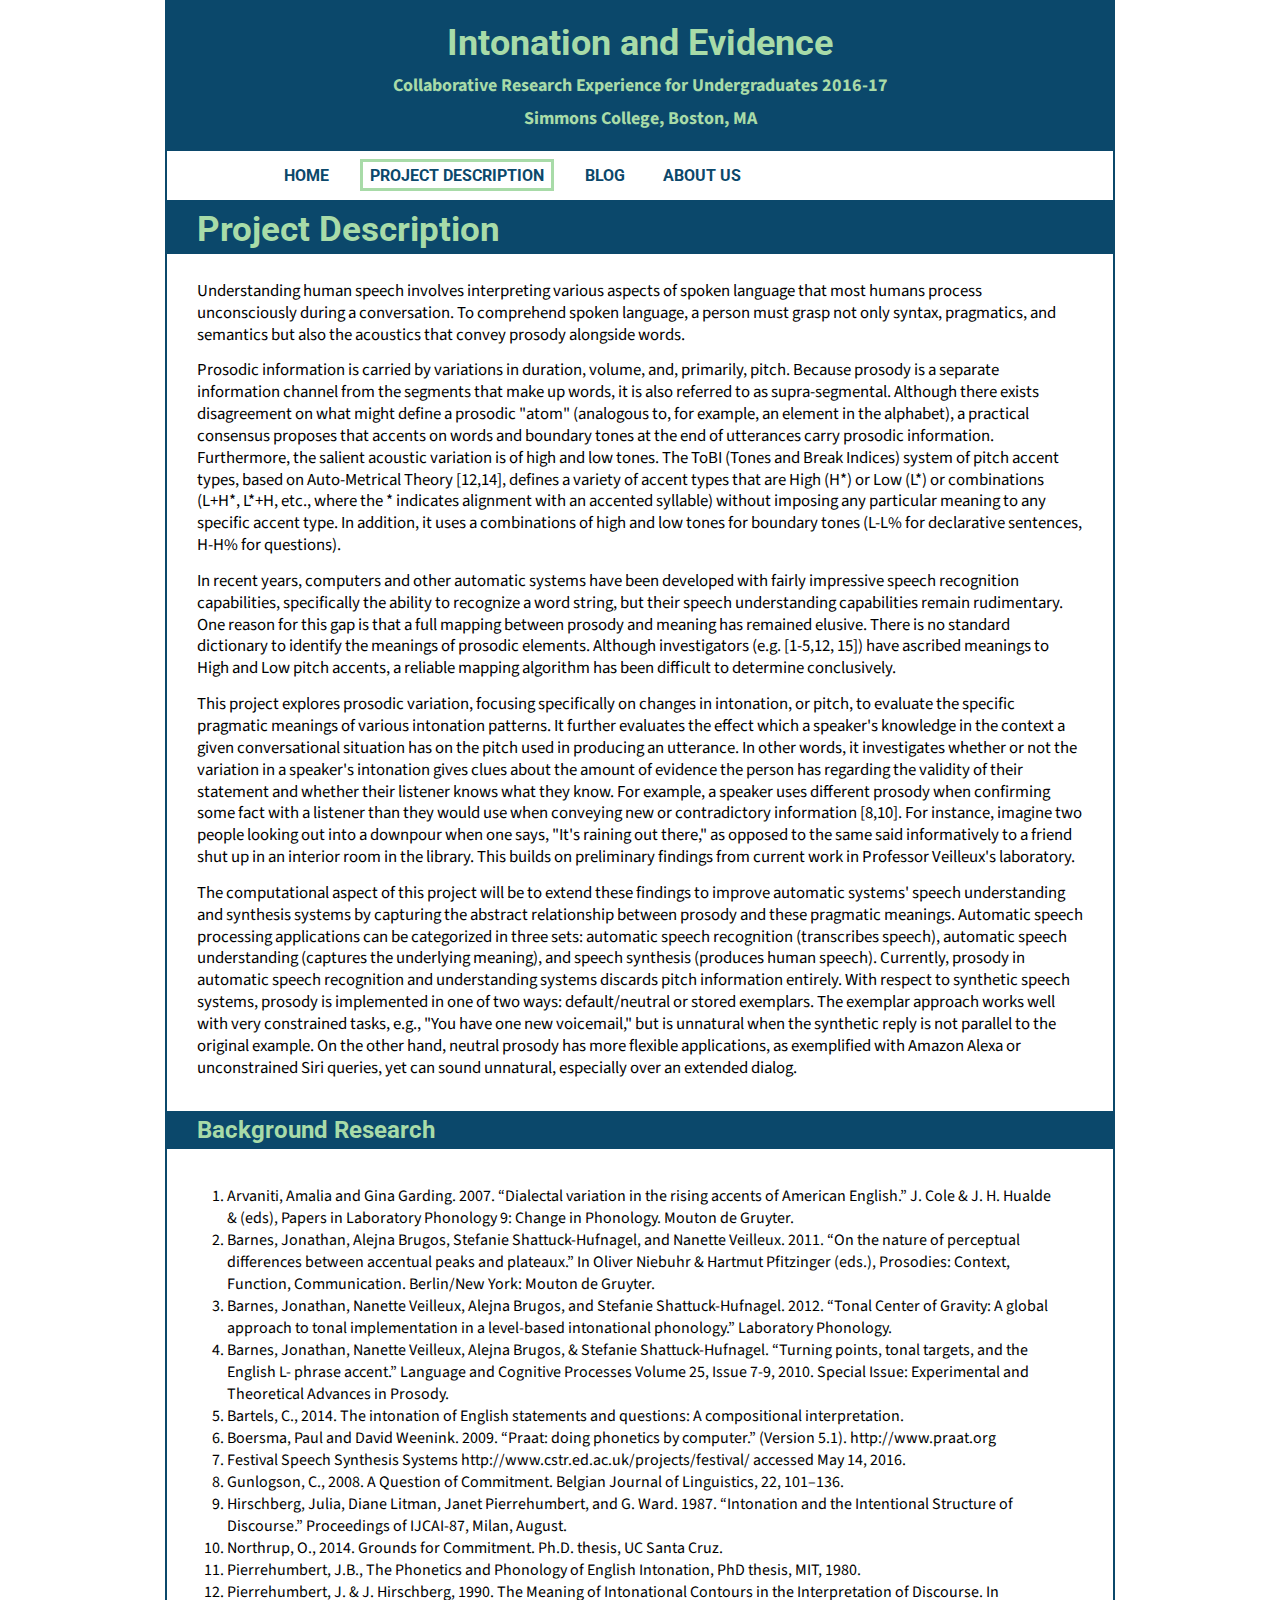
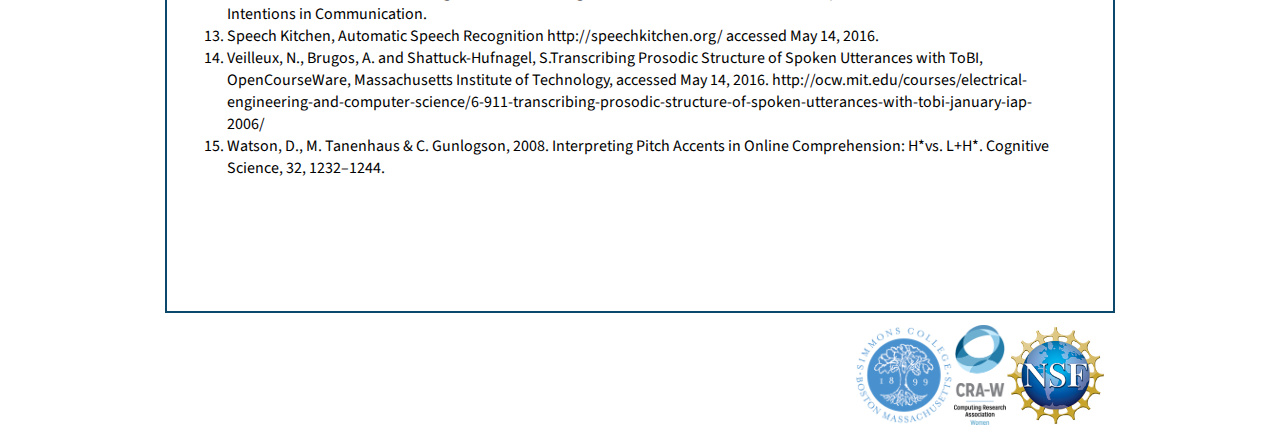
<file: project.html>
<!-- <!DOCTYPE html PUBLIC "-//W3C//DTD XHTML 1.0 Strict//EN" "http://www.w3.org/TR/xhtml1/DTD/xhtml1-strict.dtd">
<html xmlns="http://www.w3.org/1999/xhtml">
-->

<!DOCTYPE html>
<html lang='en'>

<head>
    <title>Project Description | Intonation and Evidence CREU 2016</title>
  <link href="https://fonts.googleapis.com/css?family=Source+Sans+Pro|Roboto+Mono|Roboto:700" rel="stylesheet">
	<link rel="stylesheet" type="text/css" href="style.css" />
	<meta http-equiv="content-type" content="text/html; charset=utf-8"/>
</head>

<body>
  <div id="head">
    <h1>Intonation and Evidence</h1>
    <p>Collaborative Research Experience for Undergraduates 2016-17</p>
    <p>Simmons College, Boston, MA</p>
  <!--img src="fileName.png" alt="image"/-->
  </div>


    <div id="nav">
      <a href="index.html">HOME</a>
      <a class="current" href="project.html">PROJECT DESCRIPTION</a>
      <a href="blog.html">BLOG</a>
      <a href="about.html">ABOUT US</a>
    </div>

    <div id="main">

      <h1>Project Description</h1>
      <br/>
      <p>Understanding human speech involves interpreting various aspects of spoken language that most humans process unconsciously during a conversation. To comprehend spoken language, a person must grasp not only syntax, pragmatics, and semantics but also the acoustics that convey prosody alongside words.
      </p>
      <p>Prosodic information is carried by variations in duration, volume, and, primarily, pitch. Because prosody is a separate information channel from the segments that make up words, it is also referred to as supra-segmental. Although there exists disagreement on what might define a prosodic "atom" (analogous to, for example, an element in the alphabet), a practical consensus proposes that accents on words and boundary tones at the end of utterances carry prosodic information. Furthermore, the salient acoustic variation is of high and low tones. The ToBI (Tones and Break Indices) system of pitch accent types, based on Auto-Metrical Theory [12,14], defines a variety of accent types that are High (H*) or Low (L*) or combinations (L+H*, L*+H, etc., where the * indicates alignment with an accented syllable) without imposing any particular meaning to any specific accent type. In addition, it uses a combinations of high and low tones for boundary tones (L-L% for declarative sentences, H-H% for questions).
      </p>
      <p>In recent years, computers and other automatic systems have been developed with fairly impressive speech recognition capabilities, specifically the ability to recognize a word string, but their speech understanding capabilities remain rudimentary. One reason for this gap is that a full mapping between prosody and meaning has remained elusive. There is no standard dictionary to identify the meanings of prosodic elements. Although investigators (e.g. [1-5,12, 15]) have ascribed meanings to High and Low pitch accents, a reliable mapping algorithm has been difficult to determine conclusively.
      </p>
      <p>This project explores prosodic variation, focusing specifically on changes in intonation, or pitch, to evaluate the specific pragmatic meanings of various intonation patterns. It further evaluates the effect which a speaker's knowledge in the context a given conversational situation has on the pitch used in producing an utterance. In other words, it investigates whether or not the variation in a speaker's intonation gives clues about the amount of evidence the person has regarding the validity of their statement and whether their listener knows what they know. For example, a speaker uses different prosody when confirming some fact with a listener than they would use when conveying new or contradictory information [8,10]. For instance, imagine two people looking out into a downpour when one says, "It's raining out there," as opposed to the same said informatively to a friend shut up in an interior room in the library. This builds on preliminary findings from current work in Professor Veilleux's laboratory.
      </p> 
      <p>The computational aspect of this project will be to extend these findings to improve automatic systems' speech understanding and synthesis systems by capturing the abstract relationship between prosody and these pragmatic meanings. Automatic speech processing applications can be categorized in three sets: automatic speech recognition (transcribes speech), automatic speech understanding (captures the underlying meaning), and speech synthesis (produces human speech). Currently, prosody in automatic speech recognition and understanding systems discards pitch information entirely. With respect to synthetic speech systems, prosody is implemented in one of two ways: default/neutral or stored exemplars. The exemplar approach works well with very constrained tasks, e.g., "You have one new voicemail," but is unnatural when the synthetic reply is not parallel to the original example. On the other hand, neutral prosody has more flexible applications, as exemplified with Amazon Alexa or unconstrained Siri queries, yet can sound unnatural, especially over an extended dialog.
      </p>



<br/>
      <h3>Background Research</h3>
      <br/>
      <p>
	   <ol>
               <li>Arvaniti, Amalia and Gina Garding. 2007. “Dialectal variation in the rising accents of American English.” J. Cole & J. H. Hualde & (eds), Papers in Laboratory Phonology 9: Change in Phonology. Mouton de Gruyter.
               </li>
               <li>Barnes, Jonathan, Alejna Brugos, Stefanie Shattuck-Hufnagel, and Nanette Veilleux. 2011. “On the nature of perceptual differences between accentual peaks and plateaux.” In Oliver Niebuhr & Hartmut Pfitzinger (eds.), Prosodies: Context, Function, Communication. Berlin/New York: Mouton de Gruyter. 
               </li>
               <li>Barnes, Jonathan, Nanette Veilleux, Alejna Brugos, and Stefanie Shattuck-Hufnagel. 2012. “Tonal Center of Gravity: A global approach to tonal implementation in a level-based intonational phonology.” Laboratory Phonology. 
               </li>
               <li>Barnes, Jonathan, Nanette Veilleux, Alejna Brugos, & Stefanie Shattuck-Hufnagel. “Turning points, tonal targets, and the English L- phrase accent.” Language and Cognitive Processes Volume 25, Issue 7-9, 2010. Special Issue: Experimental and Theoretical Advances in Prosody.
               </li> 
               <li>Bartels, C., 2014. The intonation of English statements and questions: A compositional interpretation.  
               </li>         
               <li>Boersma, Paul and David Weenink. 2009. “Praat: doing phonetics by computer.” (Version 5.1). http://www.praat.org
               </li>
               <li>Festival Speech Synthesis Systems http://www.cstr.ed.ac.uk/projects/festival/ accessed May 14, 2016.
               </li>
               <li>Gunlogson, C., 2008. A Question of Commitment. Belgian Journal of Linguistics, 22, 101–136.
               </li>
               <li>Hirschberg, Julia, Diane Litman, Janet Pierrehumbert, and G. Ward.  1987. “Intonation and the Intentional Structure of Discourse.” Proceedings of IJCAI-87, Milan, August.
               </li>
               <li>Northrup, O., 2014. Grounds for Commitment. Ph.D. thesis, UC Santa Cruz.
               </li>
               <li>Pierrehumbert, J.B., The Phonetics and Phonology of English Intonation, PhD thesis, MIT, 1980.
               </li>
               <li>Pierrehumbert, J. & J. Hirschberg, 1990. The Meaning of Intonational Contours in the Interpretation of Discourse. In Intentions in Communication. 
               </li> 
               <li>Speech Kitchen, Automatic Speech Recognition http://speechkitchen.org/ accessed May 14, 2016.
               </li>
               <li>Veilleux, N., Brugos, A. and  Shattuck-Hufnagel, S.Transcribing Prosodic Structure of Spoken Utterances with ToBI, OpenCourseWare, Massachusetts Institute of Technology, accessed May 14, 2016. http://ocw.mit.edu/courses/electrical-engineering-and-computer-science/6-911-transcribing-prosodic-structure-of-spoken-utterances-with-tobi-january-iap-2006/
               </li>
               <li>Watson, D., M. Tanenhaus & C. Gunlogson, 2008. Interpreting Pitch Accents in Online Comprehension: H*vs. L+H*. Cognitive Science, 32, 1232–1244.
               </li>
	  </ol>
     </p>


      <br/>
     <!-- <h3>Methods</h3> 
      <br/>
      <p>
	   <ol>
		 <li>Give k-12 participants, who have never coded in any way beforehand, a pretest to measure their coding skills.</li>
		 <li>Participants will then either play a game designed to teach coding concepts or go through a basic coding tutorial.</li>
		 <li>Give participants a posttest to measure their coding skills after  their code concept learning experience as well as a user satisfaction survey.</li>
		 <li>Analyze results using R and SPSS.</li>
	   </ol>
      </p> -->
      <!--<h3>Results and Conclusions</h3>-->
      <br/>
      <p>	
		
	  </p>

      <div id="nothing" style="clear:both;"></div>


  </div>


  <div class="center" id="logos">
      <img src="images/logos/nsflogo.jpg" alt="NSF logo"></img>  
      <img src="images/logos/creulogo.png" alt="CREU logo"></img>
      <img src="images/logos/simmons.png" alt="Simmons College logo"></img>
      <br/><br/><br/><br/><br/>
  </div>
   
</body>
</html>
</file>
<file: style.css>
/*
palette
 http://www.colourlovers.com/palette/580974/Adrift_in_Dreams
#CFF09E
#A8DBA8
#79BD9A
#3B8686
#0B486B
*/

*{
  margin:0;
  padding:0;
}

body{
  font-family: 'Source Sans Pro', sans-serif;
  margin-left:auto;
  margin-right:auto;
  width:950px;
}

.center{
  padding-right:auto;
  padding-left:auto;
}

#head{
  font-family: 'Roboto', sans-serif;
  background-color:#0B486B ;
  color:#A8DBA8;
  font-size:18px;
  padding-top:2px;
  padding-bottom:18px;
}

#head h1{
  padding-top:20px;
  text-align:center;
}

#head p{
  text-align:center;
  padding-top:10px;
  font-size:18px;
  font-weight:bold;
}

#head img{
  padding-left:2px;
  width:946px;
  height:auto;
  margin-bottom:0;
}

#nav{
  font-family: 'Roboto', sans-serif;
  font-size:12pt;
  background-color:white;
  padding-top:15px;
  padding-left:100px;
  padding-bottom:15px;
  border:solid 2px #0B486B ;
}

#nav a{
  font-weight:bold;
  margin-right:10px;
  margin-left:10px;
  padding-left:7px;
  padding-right:7px;
  padding-top:4px;
  text-decoration:none;
  color:#0B486B ;
  /*
  border-width:2px;
  border-style:solid;*/
  padding-bottom:3px;
}

#nav a:hover{
  /*
  background-color:#cc2266;
  color:white;*/
}

#nav .current a:hover{
  /*
  background-color:#cc2266;
  color:white;*/

}

#nav a.current{
  border:solid 3px #A8DBA8;
}

#main{
  border:solid 2px #0B486B ;
  background-color:white;
  min-height:300px;
  padding:30px;
  padding-top:0px;
}
#main h1, h2,h3{
  font-family: 'Roboto', sans-serif;
  margin-left:-30px;
  margin-right:-30px;
  padding-left:30px;
  color:#A8DBA8;
  padding-top:5px;
  padding-bottom:5px;
  background-color:#0B486B ;
    clear: both;
}
#main h4{
  padding-bottom:5px;
}

#main h1{
  font-size:26pt;
}
#main h2{
  font-size:22pt;
}

#main a.unformlink{
  text-decoration:none;
  color:#269793;
}
#main h3{
  font-size:18pt;
}
#main ul{
  margin-left:40px;
  padding-bottom:10px;
}
#main p{
  padding-top:5px;
  padding-bottom:9px;
}

#main a{
  color:black;
}

#main a:visited{
  color:black;
}
.bio p
{
  width:65%;
 float: right;
    clear: none;

    padding-right: 5%;
}

.bio h2{
  margin-top:10px;
}
.bio img{
    float: left;
    padding-bottom: 3em;
    width: 20%;
    height: auto;
    padding-left: 2em;
    padding-right: 1em;
}
#logos{

  width:940px;
  padding-top:12px;
}
#logos img{

  float:right;
  height:100px;
  width:auto;
  padding-bottom:12px;
}


.nav{
  font-family: 'Roboto', sans-serif;
  font-size:14pt;
  background-color:white;
  padding-top:15px;
  padding-bottom:15px;

}

.nav a{
  font-weight:bold;
  padding-left:7px;
  padding-right:7px;
  padding-top:4px;
  text-decoration:none;
  color:#0B486B ;
  /*
  border-width:2px;
  border-style:solid;*/
  padding-bottom:3px;
}

p{
  font-family: 'Source Sans Pro', sans-serif;
  font-size: 1.05em;
  line-height: 1.3em;
}

h1, h2, h3, h4{
  font-weight: bold;
}

.code {
  font-family: 'Roboto Mono', monospace;
  padding: .05em;
  background-color: gainsboro;
  color:#0B486B;
}

li > ol, li > ul{
   margin-left: 2.5em;
   margin-right: 2.5em;
   margin-top: 1em;
   margin-bottom: 1em;
}

ol, ul{
   margin: inherit;
   padding: inherit;
   line-height: inherit;
}

blockquote{
   margin-left: 2.5em;
   margin-right: 2.5em;
}
</file>
